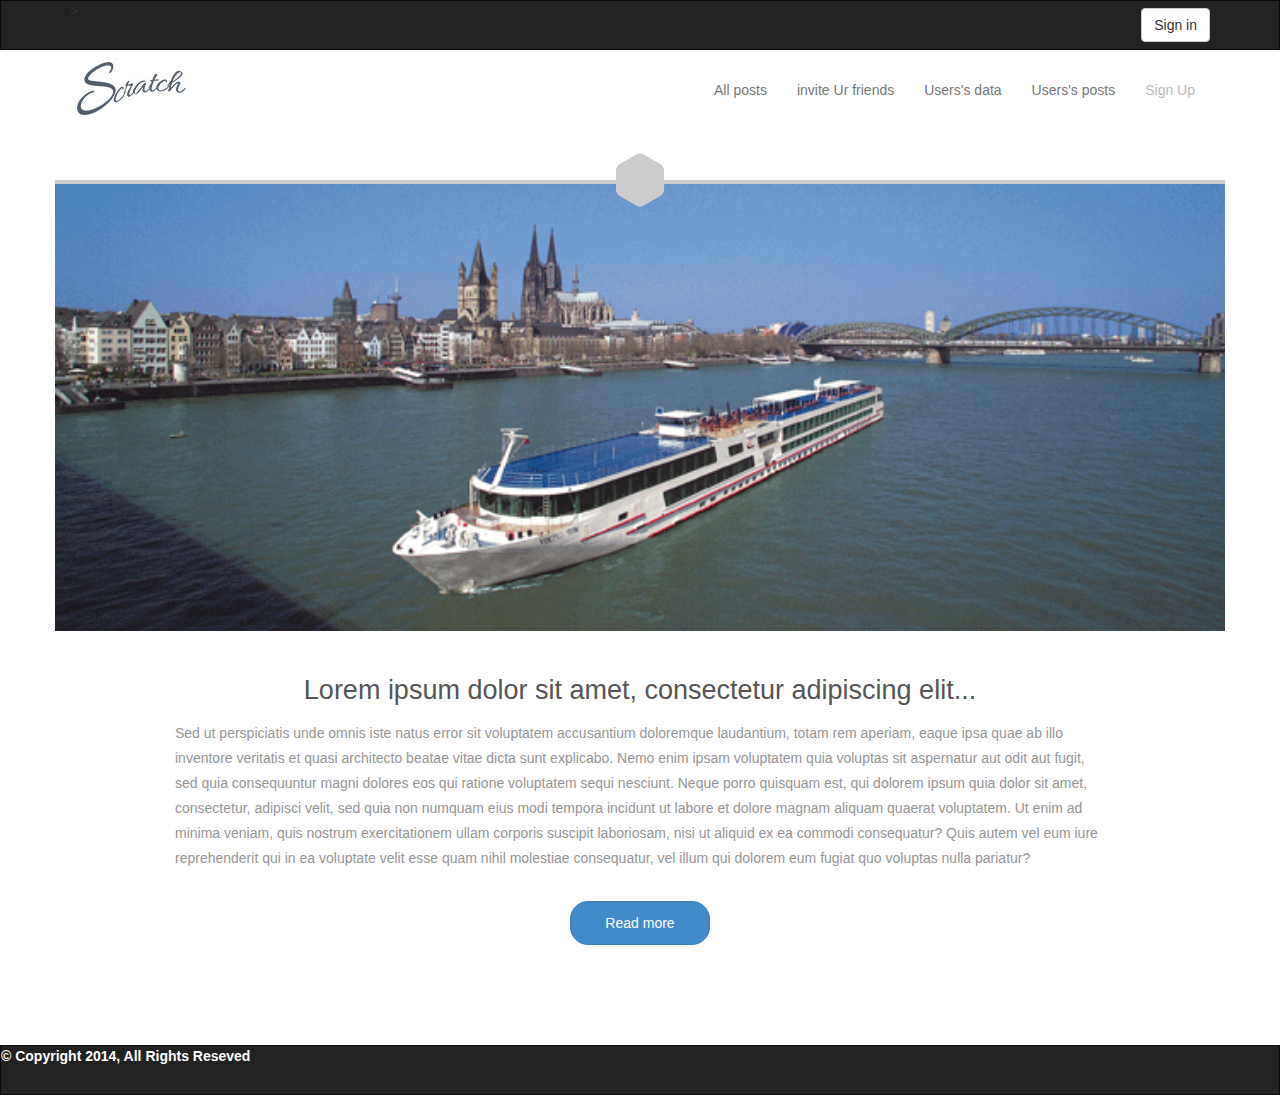
<file: some_html/someblog709/index.html>
<!DOCTYPE html>
<html lang="en">
  <head>
    <meta charset="utf-8">
    <meta http-equiv="X-UA-Compatible" content="IE=edge">
    <meta name="viewport" content="width=device-width, initial-scale=1">
    <title>Template</title>

    <!-- Bootstrap -->
    <link href="css/bootstrap.min.css" rel="stylesheet">
    <link href="css/style.css" rel="stylesheet">

    <!-- HTML5 Shim and Respond.js IE8 support of HTML5 elements and media queries -->
    <!-- WARNING: Respond.js doesn't work if you view the page via file:// -->
    <!--[if lt IE 9]>
      <script src="https://oss.maxcdn.com/html5shiv/3.7.2/html5shiv.min.js"></script>
      <script src="https://oss.maxcdn.com/respond/1.4.2/respond.min.js"></script>
    <![endif]-->
      <script type="text/javascript">
          $(document).ready(function(){
              var onloadHeight = $('#real_top').height();
              alert(onloadHeight );
          });
      </script>
  </head>
  <body>
    <div class="navbar navbar-inverse" id="real_top">
        <div class="container">
            <div class="searchbody pull-right">
                <a class="btn btn-default" href="http://localhost/someblog/index.php/site/login">Sign in</a>
                <!--input type="search" placeholder="Search">
                <span class="glyphicon glyphicon-search"></span-->
            </div>&gt;
        </div>
    </div>
    <div class="container">
       <div class="row">
           <div class="col-md-2 pull-left">
                <a class="logo_link">
                    <img src="files/logologo.jpg">
                </a>
           </div>
           <div class="cold-md-8 pull-right">
               <nav role="navigation" class="navbar navbar-default mainnav">
                   <!-- Brand and toggle get grouped for better mobile display -->
                   <div class="navbar-header">
                       <button type="button" data-target="#navbarCollapse" data-toggle="collapse" class="navbar-toggle">
                           <span class="sr-only">Toggle navigation</span>
                           <span class="icon-bar"></span>
                           <span class="icon-bar"></span>
                           <span class="icon-bar"></span>
                       </button>
                   </div>
                   <!-- Collection of nav links, forms, and other content for toggling -->
                   <div id="navbarCollapse" class="collapse navbar-collapse sometopnav">
                       <ul class="nav navbar-nav">
                           <li><a href="#">All posts</a></li>
                           <li><a href="#">invite Ur friends</a></li>
                           <li><a href="#">Users's data</a></li>
                           <li><a href="#">Users's posts</a></li>
                           <li style="opacity:0.5"><a href="#">Sign Up</a></li>
                       </ul>
                   </div>
               </nav>
           </div>
        </div>
        <div class="posts">
            <div class="row" style="min-height:200px;">
                    <div class="postSeparator">
                        <div class="postLine"></div>
                        <div class="hexIco">
                            <a href="#"></span></a>
                            <div class="corner-1"></div>
                            <div class="corner-2"></div>
                        </div>
                    </div>
                    <!--------------------------------------->
                    <div class="post-item">
                        <div class="picBody">
                            <img src="files/ship.gif">
                        </div>


                        <div class="post-title">Lorem ipsum dolor sit amet, consectetur adipiscing elit...</div>
                        <div class="post-body">
                            <p>Sed ut perspiciatis unde omnis iste natus error sit voluptatem accusantium doloremque laudantium, totam rem aperiam, eaque ipsa quae ab illo inventore veritatis et quasi architecto beatae vitae dicta sunt explicabo. Nemo enim ipsam voluptatem quia voluptas sit aspernatur aut odit aut fugit, sed quia consequuntur magni dolores eos qui ratione voluptatem sequi nesciunt. Neque porro quisquam est, qui dolorem ipsum quia dolor sit amet, consectetur, adipisci velit, sed quia non numquam eius modi tempora incidunt ut labore et dolore magnam aliquam quaerat voluptatem. Ut enim ad minima veniam, quis nostrum exercitationem ullam corporis suscipit laboriosam, nisi ut aliquid ex ea commodi consequatur? Quis autem vel eum iure reprehenderit qui in ea voluptate velit esse quam nihil molestiae consequatur, vel illum qui dolorem eum fugiat quo voluptas nulla pariatur?</p>
                        </div>
                        <div class="moreback">
                            <a name="more" href="#more" class="btn btn-primary moreLink">Read more</a>
                        </div>
                    </div>

            </div>
        </div>
  </div>
        <div class="navbar navbar-inverse footcont">
                &copy Copyright 2014, All Rights Reseved
        </div>
    <!-- jQuery (necessary for Bootstrap's JavaScript plugins) -->
    <script src="https://ajax.googleapis.com/ajax/libs/jquery/1.11.1/jquery.min.js"></script>
    <!-- Include all compiled plugins (below), or include individual files as needed -->
    <script src="js/bootstrap.min.js"></script>
  </body>
</html>
</file>
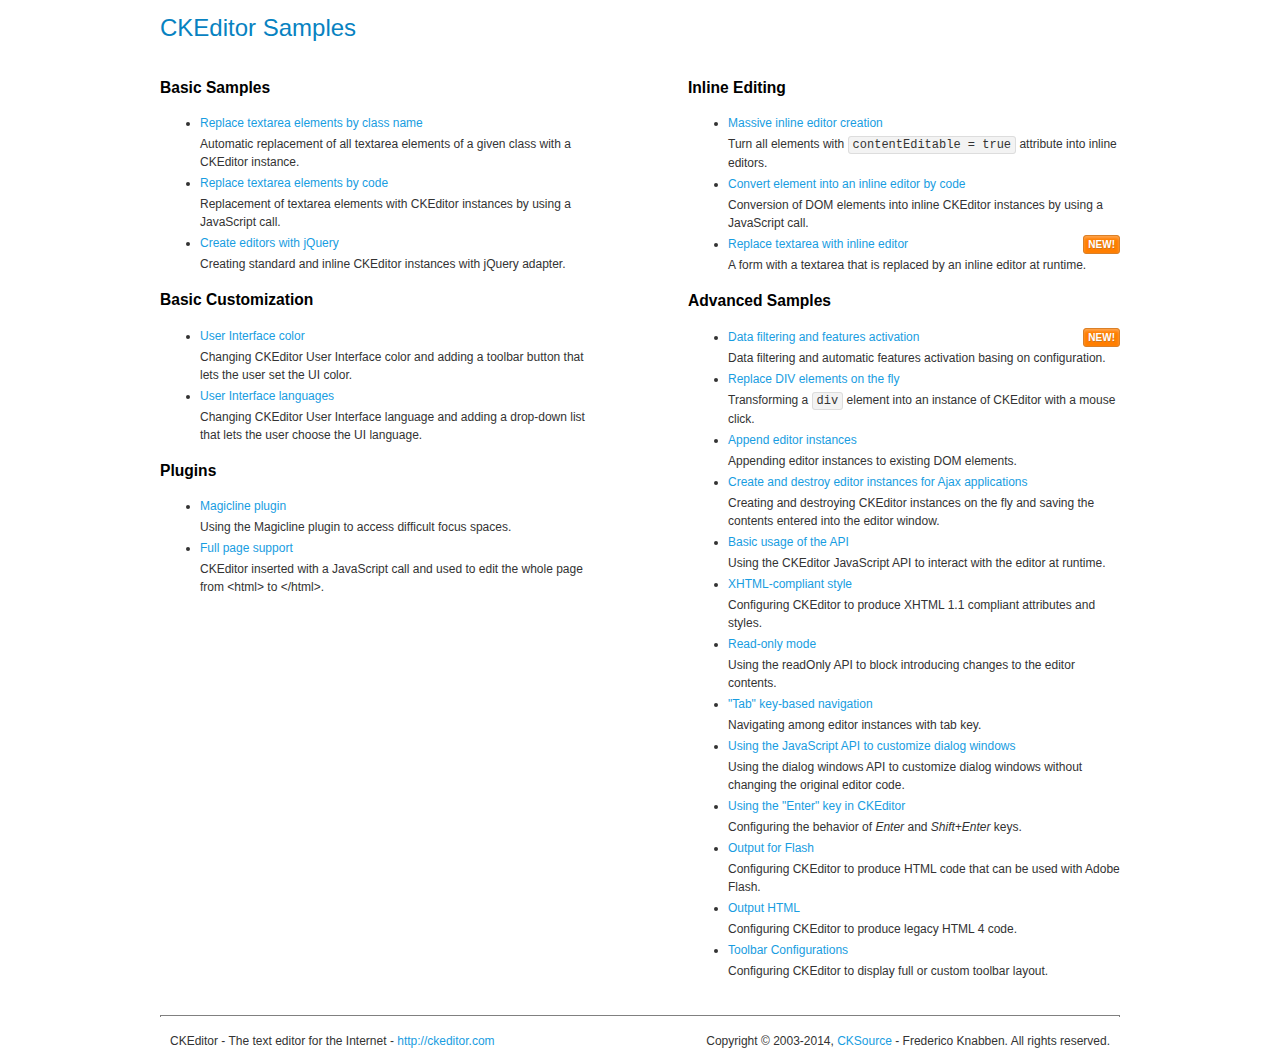
<file: js/ckeditor/samples/index.html>
<!DOCTYPE html>
<!--
Copyright (c) 2003-2014, CKSource - Frederico Knabben. All rights reserved.
For licensing, see LICENSE.md or http://ckeditor.com/license
-->
<html>
<head>
	<meta charset="utf-8">
	<title>CKEditor Samples</title>
	<link rel="stylesheet" href="sample.css">
</head>
<body>
	<h1 class="samples">
		CKEditor Samples
	</h1>
	<div class="twoColumns">
		<div class="twoColumnsLeft">
			<h2 class="samples">
				Basic Samples
			</h2>
			<dl class="samples">
				<dt><a class="samples" href="replacebyclass.html">Replace textarea elements by class name</a></dt>
				<dd>Automatic replacement of all textarea elements of a given class with a CKEditor instance.</dd>

				<dt><a class="samples" href="replacebycode.html">Replace textarea elements by code</a></dt>
				<dd>Replacement of textarea elements with CKEditor instances by using a JavaScript call.</dd>

				<dt><a class="samples" href="jquery.html">Create editors with jQuery</a></dt>
				<dd>Creating standard and inline CKEditor instances with jQuery adapter.</dd>
			</dl>

			<h2 class="samples">
				Basic Customization
			</h2>
			<dl class="samples">
				<dt><a class="samples" href="uicolor.html">User Interface color</a></dt>
				<dd>Changing CKEditor User Interface color and adding a toolbar button that lets the user set the UI color.</dd>

				<dt><a class="samples" href="uilanguages.html">User Interface languages</a></dt>
				<dd>Changing CKEditor User Interface language and adding a drop-down list that lets the user choose the UI language.</dd>
			</dl>


			<h2 class="samples">Plugins</h2>
<dl class="samples">
<dt><a class="samples" href="plugins/magicline/magicline.html">Magicline plugin</a></dt>
<dd>Using the Magicline plugin to access difficult focus spaces.</dd>

<dt><a class="samples" href="plugins/wysiwygarea/fullpage.html">Full page support</a></dt>
<dd>CKEditor inserted with a JavaScript call and used to edit the whole page from &lt;html&gt; to &lt;/html&gt;.</dd>
</dl>
		</div>
		<div class="twoColumnsRight">
			<h2 class="samples">
				Inline Editing
			</h2>
			<dl class="samples">
				<dt><a class="samples" href="inlineall.html">Massive inline editor creation</a></dt>
				<dd>Turn all elements with <code>contentEditable = true</code> attribute into inline editors.</dd>

				<dt><a class="samples" href="inlinebycode.html">Convert element into an inline editor by code</a></dt>
				<dd>Conversion of DOM elements into inline CKEditor instances by using a JavaScript call.</dd>

				<dt><a class="samples" href="inlinetextarea.html">Replace textarea with inline editor</a> <span class="new">New!</span></dt>
				<dd>A form with a textarea that is replaced by an inline editor at runtime.</dd>

				
			</dl>

			<h2 class="samples">
				Advanced Samples
			</h2>
			<dl class="samples">
				<dt><a class="samples" href="datafiltering.html">Data filtering and features activation</a> <span class="new">New!</span></dt>
				<dd>Data filtering and automatic features activation basing on configuration.</dd>

				<dt><a class="samples" href="divreplace.html">Replace DIV elements on the fly</a></dt>
				<dd>Transforming a <code>div</code> element into an instance of CKEditor with a mouse click.</dd>

				<dt><a class="samples" href="appendto.html">Append editor instances</a></dt>
				<dd>Appending editor instances to existing DOM elements.</dd>

				<dt><a class="samples" href="ajax.html">Create and destroy editor instances for Ajax applications</a></dt>
				<dd>Creating and destroying CKEditor instances on the fly and saving the contents entered into the editor window.</dd>

				<dt><a class="samples" href="api.html">Basic usage of the API</a></dt>
				<dd>Using the CKEditor JavaScript API to interact with the editor at runtime.</dd>

				<dt><a class="samples" href="xhtmlstyle.html">XHTML-compliant style</a></dt>
				<dd>Configuring CKEditor to produce XHTML 1.1 compliant attributes and styles.</dd>

				<dt><a class="samples" href="readonly.html">Read-only mode</a></dt>
				<dd>Using the readOnly API to block introducing changes to the editor contents.</dd>

				<dt><a class="samples" href="tabindex.html">"Tab" key-based navigation</a></dt>
				<dd>Navigating among editor instances with tab key.</dd>


				
<dt><a class="samples" href="plugins/dialog/dialog.html">Using the JavaScript API to customize dialog windows</a></dt>
<dd>Using the dialog windows API to customize dialog windows without changing the original editor code.</dd>

<dt><a class="samples" href="plugins/enterkey/enterkey.html">Using the &quot;Enter&quot; key in CKEditor</a></dt>
<dd>Configuring the behavior of <em>Enter</em> and <em>Shift+Enter</em> keys.</dd>

<dt><a class="samples" href="plugins/htmlwriter/outputforflash.html">Output for Flash</a></dt>
<dd>Configuring CKEditor to produce HTML code that can be used with Adobe Flash.</dd>

<dt><a class="samples" href="plugins/htmlwriter/outputhtml.html">Output HTML</a></dt>
<dd>Configuring CKEditor to produce legacy HTML 4 code.</dd>

<dt><a class="samples" href="plugins/toolbar/toolbar.html">Toolbar Configurations</a></dt>
<dd>Configuring CKEditor to display full or custom toolbar layout.</dd>

			</dl>
		</div>
	</div>
	<div id="footer">
		<hr>
		<p>
			CKEditor - The text editor for the Internet - <a class="samples" href="http://ckeditor.com/">http://ckeditor.com</a>
		</p>
		<p id="copy">
			Copyright &copy; 2003-2014, <a class="samples" href="http://cksource.com/">CKSource</a> - Frederico Knabben. All rights reserved.
		</p>
	</div>
</body>
</html>
</file>
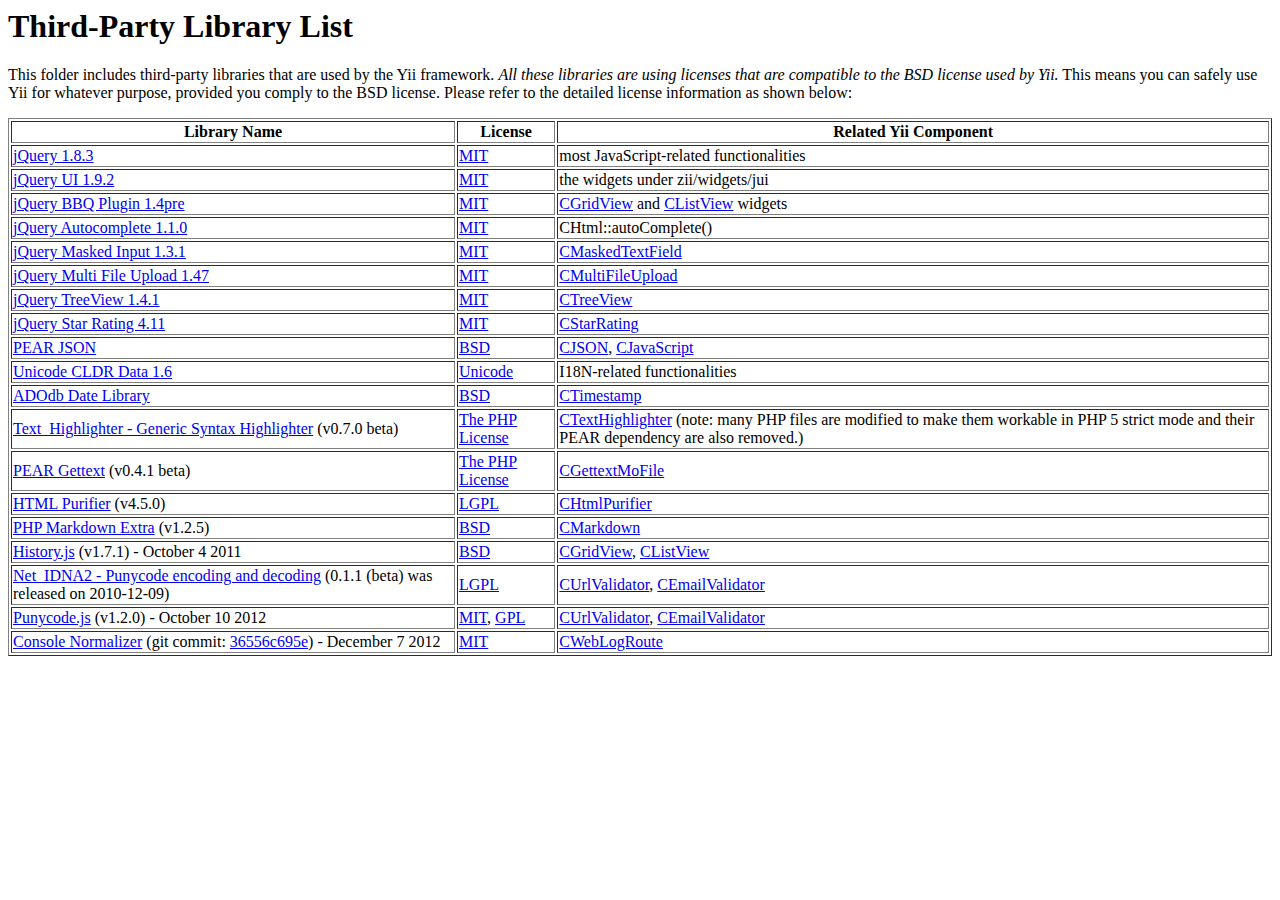
<file: framework/vendors/README.html>
<html>
<head>
<title>Third-Party Library List</title>
</head>

<body>
<h1>Third-Party Library List</h1>
<p>
This folder includes third-party libraries that are used by the Yii framework.
<em>All these libraries are using licenses that are compatible to the BSD license used by Yii.</em>
This means you can safely use Yii for whatever purpose, provided you comply to the BSD license.
Please refer to the detailed license information as shown below:
</p>
<table border="1">
<tr>
  <th>Library Name</th>
  <th>License</th>
  <th>Related Yii Component</th>
</tr>

<tr>
  <td><a href="http://jquery.com">jQuery 1.8.3</a></td>
  <td><a href="jquery/LICENSE.txt">MIT</a></td>
  <td>most JavaScript-related functionalities</td>
</tr>
<tr>
  <td><a href="http://www.jqueryui.com">jQuery UI 1.9.2</a></td>
  <td><a href="jqueryui/MIT-LICENSE.txt">MIT</a></td>
  <td>the widgets under zii/widgets/jui</td>
</tr>
<tr>
  <td><a href="http://benalman.com/projects/jquery-bbq-plugin/">jQuery BBQ Plugin 1.4pre</a></td>
  <td><a href="bbq/LICENSE.txt">MIT</a></td>
  <td><a href="http://www.yiiframework.com/doc/api/1.1/CGridView">CGridView</a> and <a href="http://www.yiiframework.com/doc/api/1.1/CListView">CListView</a> widgets</td>
</tr>
<tr>
  <td><a href="http://bassistance.de/jquery-plugins/jquery-plugin-autocomplete/">jQuery Autocomplete 1.1.0</a></td>
  <td><a href="jquery/autocomplete/LICENSE.txt">MIT</a></td>
  <td>CHtml::autoComplete()</td>
</tr>
<tr>
  <td><a href="http://digitalbush.com/projects/masked-input-plugin">jQuery Masked Input 1.3.1</a></td>
  <td><a href="jquery/maskedinput/LICENSE.txt">MIT</a></td>
  <td><a href="http://www.yiiframework.com/doc/api/1.1/CMaskedTextField">CMaskedTextField</a></td>
</tr>
<tr>
  <td><a href="http://www.fyneworks.com/jquery/multiple-file-upload/">jQuery Multi File Upload 1.47</a></td>
  <td><a href="http://www.fyneworks.com/jquery/multiple-file-upload/#tab-License">MIT</a></td>
  <td><a href="http://www.yiiframework.com/doc/api/1.1/CMultiFileUpload">CMultiFileUpload</a></td>
</tr>
<tr>
  <td><a href="http://bassistance.de/jquery-plugins/jquery-plugin-treeview/">jQuery TreeView 1.4.1</a></td>
  <td><a href="jquery/autocomplete/LICENSE.txt">MIT</a></td>
  <td><a href="http://www.yiiframework.com/doc/api/1.1/CTreeView">CTreeView</a></td>
</tr>
<tr>
  <td><a href="http://www.fyneworks.com/jquery/star-rating/">jQuery Star Rating 4.11</a></td>
  <td><a href="http://www.opensource.org/licenses/mit-license.php">MIT</a></td>
  <td><a href="http://www.yiiframework.com/doc/api/1.1/CStarRating">CStarRating</a></td>
</tr>
<tr>
  <td><a href="http://pear.php.net/pepr/pepr-proposal-show.php?id=198">PEAR JSON</a></td>
  <td><a href="json/LICENSE.txt">BSD</a></td>
  <td><a href="http://www.yiiframework.com/doc/api/1.1/CJSON">CJSON</a>, <a href="http://www.yiiframework.com/doc/api/1.1/CJavaScript">CJavaScript</a></td>
</tr>
<tr>
  <td><a href="http://www.unicode.org/cldr/">Unicode CLDR Data 1.6</a></td>
  <td><a href="cldr/LICENSE.txt">Unicode</a></td>
  <td>I18N-related functionalities</td>
</tr>
<tr>
  <td><a href="http://phplens.com/phpeverywhere/">ADOdb Date Library</a></td>
  <td><a href="adodb/LICENSE.txt">BSD</a></td>
  <td><a href="http://www.yiiframework.com/doc/api/1.1/CTimestamp">CTimestamp</a></td>
</tr>
<tr>
  <td><a href="http://pear.php.net/package/Text_Highlighter/">Text_Highlighter - Generic Syntax Highlighter</a> (v0.7.0 beta)</td>
  <td><a href="http://www.php.net/license/3_01.txt">The PHP License</a></td>
  <td><a href="http://www.yiiframework.com/doc/api/1.1/CTextHighlighter">CTextHighlighter</a> (note: many PHP files are modified to make them workable in PHP 5 strict mode and their PEAR dependency are also removed.) </td>
</tr>
<tr>
  <td><a href="http://pear.php.net/package/File_Gettext/">PEAR Gettext</a> (v0.4.1 beta)</td>
  <td><a href="gettext/LICENSE.txt">The PHP License</a></td>
  <td><a href="http://www.yiiframework.com/doc/api/1.1/CGettextMoFile">CGettextMoFile</a></td>
</tr>
<tr>
  <td><a href="http://htmlpurifier.org/">HTML Purifier</a> (v4.5.0)</td>
  <td><a href="htmlpurifier/LICENSE.txt">LGPL</a></td>
  <td><a href="http://www.yiiframework.com/doc/api/1.1/CHtmlPurifier">CHtmlPurifier</a></td>
</tr>
<tr>
  <td><a href="http://michelf.com/projects/php-markdown/">PHP Markdown Extra</a> (v1.2.5)</td>
  <td><a href="markdown/LICENSE.txt">BSD</a></td>
  <td><a href="http://www.yiiframework.com/doc/api/1.1/CMarkdown">CMarkdown</a></td>
</tr>
<tr>
  <td><a href="https://github.com/balupton/history.js/">History.js</a> (v1.7.1) - October 4 2011</td>
  <td><a href="history/license.txt">BSD</a></td>
  <td><a href="http://www.yiiframework.com/doc/api/1.1/CGridView">CGridView</a>, <a href="http://www.yiiframework.com/doc/api/1.1/CGridView">CListView</a></td>
</tr>
<tr>
  <td><a href="http://pear.php.net/package/Net_IDNA2/">Net_IDNA2 - Punycode encoding and decoding</a> (0.1.1 (beta) was released on 2010-12-09)</td>
  <td><a href="Net_IDNA2/LICENCE">LGPL</a></td>
  <td><a href="http://www.yiiframework.com/doc/api/1.1/CUrlValidator">CUrlValidator</a>, <a href="http://www.yiiframework.com/doc/api/1.1/CEmailValidator">CEmailValidator</a></td>
</tr>
<tr>
  <td><a href="https://github.com/bestiejs/punycode.js">Punycode.js</a> (v1.2.0) - October 10 2012</td>
  <td><a href="punycode/LICENSE-MIT.txt">MIT</a>, <a href="punycode/LICENSE-GPL.txt">GPL</a></td>
  <td><a href="http://www.yiiframework.com/doc/api/1.1/CUrlValidator">CUrlValidator</a>, <a href="http://www.yiiframework.com/doc/api/1.1/CEmailValidator">CEmailValidator</a></td>
</tr>
<tr>
  <td><a href="https://github.com/Zenovations/console-normalizer">Console Normalizer</a> (git commit: <a href="https://github.com/Zenovations/console-normalizer/commit/36556c695ec1a741e1e2c0f99f17d1639169bb82">36556c695e</a>) - December 7 2012</td>
  <td><a href="console-normalizer/README.md">MIT</a></td>
  <td><a href="http://www.yiiframework.com/doc/api/1.1/CWebLogRoute">CWebLogRoute</a></td>
</tr>
</table>

</body>
</html>
</file>
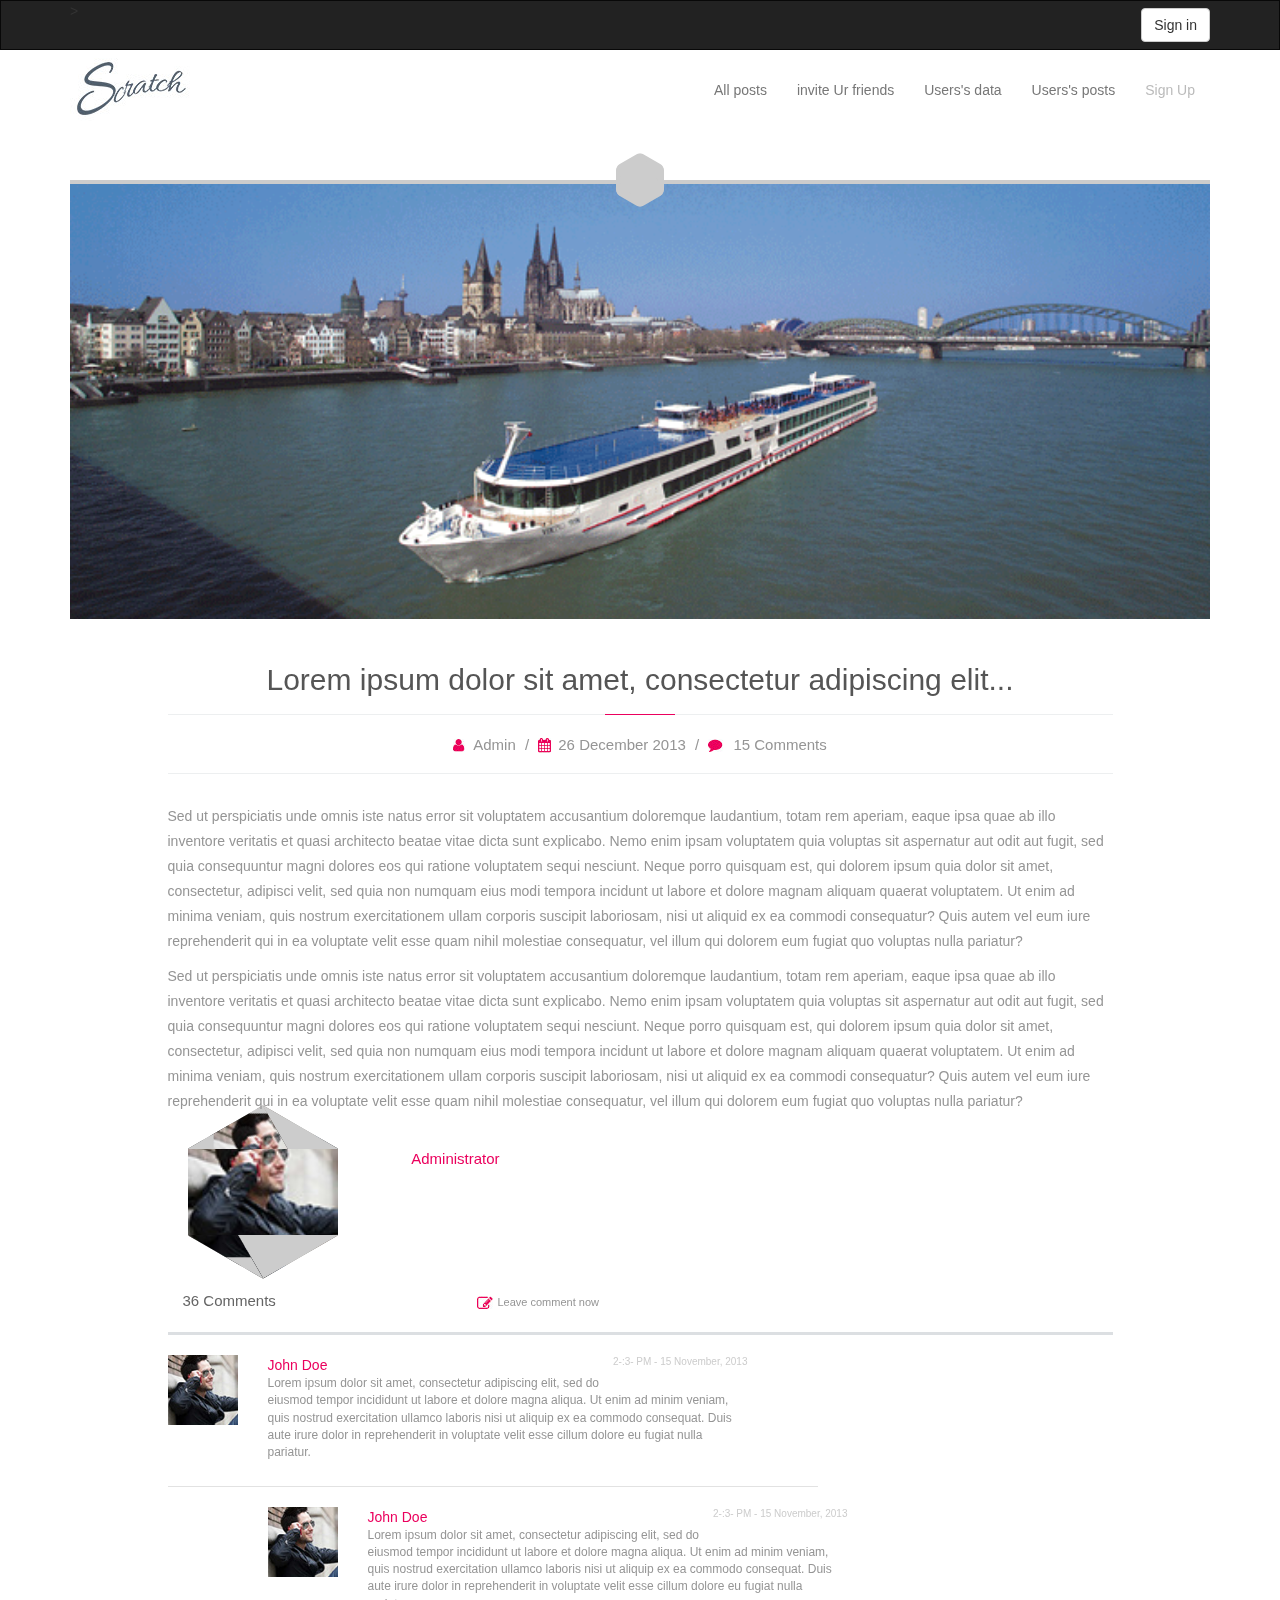
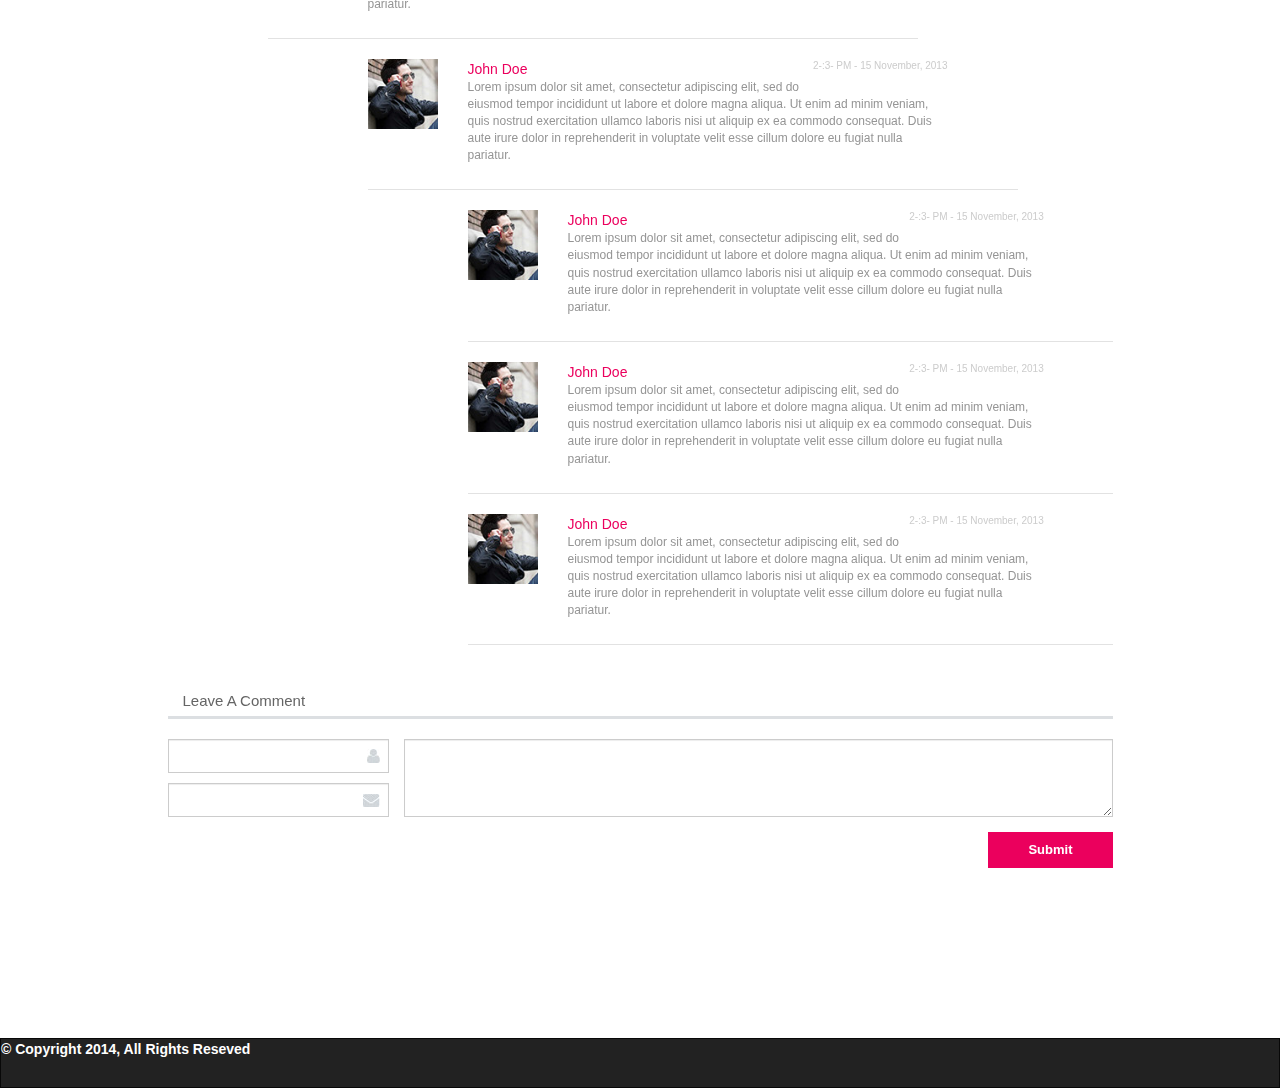
<file: some_html/someblog709/postpage.html>
<!DOCTYPE html>
<html lang="en">
<head>
    <meta charset="utf-8">
    <meta http-equiv="X-UA-Compatible" content="IE=edge">
    <meta name="viewport" content="width=device-width, initial-scale=1">
    <title>Template</title>

    <!-- Bootstrap -->
    <link href="css/bootstrap.min.css" rel="stylesheet">
    <link href="css/style.css" rel="stylesheet">

    <!-- HTML5 Shim and Respond.js IE8 support of HTML5 elements and media queries -->
    <!-- WARNING: Respond.js doesn't work if you view the page via file:// -->
    <!--[if lt IE 9]>
    <script src="https://oss.maxcdn.com/html5shiv/3.7.2/html5shiv.min.js"></script>
    <script src="https://oss.maxcdn.com/respond/1.4.2/respond.min.js"></script>
    <![endif]-->
</head>
<body>
<div class="navbar navbar-inverse" id="real_top">
    <div class="container">
        <div class="searchbody pull-right">
            <a class="btn btn-default" href="http://localhost/someblog/index.php/site/login">Sign in</a>
            <!--input type="search" placeholder="Search">
            <span class="glyphicon glyphicon-search"></span-->
        </div>&gt;
    </div>
</div>
<div class="container content-body">
    <div class="row">
        <div class="col-md-3 pull-left">
            <a class="logo_link">
                <img src="files/logologo.jpg">
            </a>
        </div>
        <div class="cold-md-8 pull-right">
            <nav role="navigation" class="navbar navbar-default mainnav">
                <!-- Brand and toggle get grouped for better mobile display -->
                <div class="navbar-header">
                    <button type="button" data-target="#navbarCollapse" data-toggle="collapse" class="navbar-toggle">
                        <span class="sr-only">Toggle navigation</span>
                        <span class="icon-bar"></span>
                        <span class="icon-bar"></span>
                        <span class="icon-bar"></span>
                    </button>
                </div>
                <!-- Collection of nav links, forms, and other content for toggling -->
                <div id="navbarCollapse" class="collapse navbar-collapse sometopnav">
                    <ul class="nav navbar-nav">
                        <li><a href="#">All posts</a></li>
                        <li><a href="#">invite Ur friends</a></li>
                        <li><a href="#">Users's data</a></li>
                        <li><a href="#">Users's posts</a></li>
                        <li style="opacity:0.5"><a href="#">Sign Up</a></li>
                    </ul>
                </div>
            </nav>
        </div>
    </div>
    <div class="singlepost">
        <div class="postSeparator">
            <div class="postLine"></div>
            <div class="hexIco">
                <a href="#"></span></a>
                <div class="corner-1"></div>
                <div class="corner-2"></div>
            </div>
        </div>
        <!--------------------------------------->
        <div class="post-item">
            <div class="picBody">
                <img src="files/ship.gif">
            </div>


            <div class="post-title singletitle">Lorem ipsum dolor sit amet, consectetur adipiscing elit...</div>

            <div class="row">
                <div class="col-md-10 col-md-offset-1">
                    <div class="postdata">
                        <div class="pinkline_back"><div class="pinkline"></div></div>
                        <a href="#" class="usersposts">Admin</a>
                        /
                        <a href="#" class="published">26 December 2013</a>
                        /
                        <a href="#" class="hmcomments">15 Comments</a>
                    </div>
                    <div class="post-body singlebody">
                        <p>Sed ut perspiciatis unde omnis iste natus error sit voluptatem accusantium doloremque laudantium, totam rem aperiam, eaque ipsa quae ab illo inventore veritatis et quasi architecto beatae vitae dicta sunt explicabo. Nemo enim ipsam voluptatem quia voluptas sit aspernatur aut odit aut fugit, sed quia consequuntur magni dolores eos qui ratione voluptatem sequi nesciunt. Neque porro quisquam est, qui dolorem ipsum quia dolor sit amet, consectetur, adipisci velit, sed quia non numquam eius modi tempora incidunt ut labore et dolore magnam aliquam quaerat voluptatem. Ut enim ad minima veniam, quis nostrum exercitationem ullam corporis suscipit laboriosam, nisi ut aliquid ex ea commodi consequatur? Quis autem vel eum iure reprehenderit qui in ea voluptate velit esse quam nihil molestiae consequatur, vel illum qui dolorem eum fugiat quo voluptas nulla pariatur?</p>

                        <p>Sed ut perspiciatis unde omnis iste natus error sit voluptatem accusantium doloremque laudantium, totam rem aperiam, eaque ipsa quae ab illo inventore veritatis et quasi architecto beatae vitae dicta sunt explicabo. Nemo enim ipsam voluptatem quia voluptas sit aspernatur aut odit aut fugit, sed quia consequuntur magni dolores eos qui ratione voluptatem sequi nesciunt. Neque porro quisquam est, qui dolorem ipsum quia dolor sit amet, consectetur, adipisci velit, sed quia non numquam eius modi tempora incidunt ut labore et dolore magnam aliquam quaerat voluptatem. Ut enim ad minima veniam, quis nostrum exercitationem ullam corporis suscipit laboriosam, nisi ut aliquid ex ea commodi consequatur? Quis autem vel eum iure reprehenderit qui in ea voluptate velit esse quam nihil molestiae consequatur, vel illum qui dolorem eum fugiat quo voluptas nulla pariatur?</p>
                    </div>

                    <div class="author_comment">
                        <div class="row">
                            <div class="col-md-3">
                                <div class="ava">
                                    <div class="hexAva" style="background-image: url(files/ava1.jpg);">
                                        <a href="#"></a>
                                        <div class="corner-1"></div>
                                        <div class="corner-2"></div>
                                    </div>
                                </div>
                            </div>
                            <div class="col-md-5">
                                <div class="auth_text">
                                    <div class="author_username">
                                        <div class="author_username">
                                            Administrator
                                        </div>
                                    </div>
                                </div>
                            </div>
                        </div>
                    </div>
                    <div class="comments">
                        <div class="comm_title">
                            <div class="row">
                                <div class="col-md-2 num_comm">36 Comments</div>
                                <div class="col-md-2 col-md-offset-2 leavecomm">Leave comment now</div>
                            </div>
                        </div>

                        <div class="users_comms">


                            <div class="comm_item" data-level="0">
                                <div class="row">
                                    <div class="col-md-2 comm_ava">
                                        <img src="files/ava1.jpg">
                                    </div>
                                    <div class="col-md-9 comm_all">
                                        <div class="comment_title">
                                            <a href="#" class="username">John Doe</a>
                                            <p class="comment_date pull-right">2-:3- PM - 15 November, 2013</p>
                                        </div>
                                        <div class="comment_body">
                                            <p>
                                                Lorem ipsum dolor sit amet, consectetur adipiscing elit, sed do eiusmod tempor incididunt ut labore et dolore magna aliqua. Ut enim ad minim veniam, quis nostrud exercitation ullamco laboris nisi ut aliquip ex ea commodo consequat. Duis aute irure dolor in reprehenderit in voluptate velit esse cillum dolore eu fugiat nulla pariatur.
                                            </p>
                                        </div>
                                    </div>
                                </div>
                            </div>
                            <div class="comm_item" data-level="1">
                                <div class="row">
                                    <div class="col-md-2 comm_ava">
                                        <img src="files/ava1.jpg">
                                    </div>
                                    <div class="col-md-9 comm_all">
                                        <div class="comment_title">
                                            <a href="#" class="username">John Doe</a>
                                            <p class="comment_date pull-right">2-:3- PM - 15 November, 2013</p>
                                        </div>
                                        <div class="comment_body">
                                            <p>
                                                Lorem ipsum dolor sit amet, consectetur adipiscing elit, sed do eiusmod tempor incididunt ut labore et dolore magna aliqua. Ut enim ad minim veniam, quis nostrud exercitation ullamco laboris nisi ut aliquip ex ea commodo consequat. Duis aute irure dolor in reprehenderit in voluptate velit esse cillum dolore eu fugiat nulla pariatur.
                                            </p>
                                        </div>
                                    </div>
                                </div>
                            </div>
                            <div class="comm_item" data-level="2">
                                <div class="row">
                                    <div class="col-md-2 comm_ava">
                                        <img src="files/ava1.jpg">
                                    </div>
                                    <div class="col-md-9 comm_all">
                                        <div class="comment_title">
                                            <a href="#" class="username">John Doe</a>
                                            <p class="comment_date pull-right">2-:3- PM - 15 November, 2013</p>
                                        </div>
                                        <div class="comment_body">
                                            <p>
                                                Lorem ipsum dolor sit amet, consectetur adipiscing elit, sed do eiusmod tempor incididunt ut labore et dolore magna aliqua. Ut enim ad minim veniam, quis nostrud exercitation ullamco laboris nisi ut aliquip ex ea commodo consequat. Duis aute irure dolor in reprehenderit in voluptate velit esse cillum dolore eu fugiat nulla pariatur.
                                            </p>
                                        </div>
                                    </div>
                                </div>
                            </div>
                            <div class="comm_item" data-level="3">
                                <div class="row">
                                    <div class="col-md-2 comm_ava">
                                        <img src="files/ava1.jpg">
                                    </div>
                                    <div class="col-md-9 comm_all">
                                        <div class="comment_title">
                                            <a href="#" class="username">John Doe</a>
                                            <p class="comment_date pull-right">2-:3- PM - 15 November, 2013</p>
                                        </div>
                                        <div class="comment_body">
                                            <p>
                                                Lorem ipsum dolor sit amet, consectetur adipiscing elit, sed do eiusmod tempor incididunt ut labore et dolore magna aliqua. Ut enim ad minim veniam, quis nostrud exercitation ullamco laboris nisi ut aliquip ex ea commodo consequat. Duis aute irure dolor in reprehenderit in voluptate velit esse cillum dolore eu fugiat nulla pariatur.
                                            </p>
                                        </div>
                                    </div>
                                </div>
                            </div>
                            <div class="comm_item" data-level="4">
                                <div class="row">
                                    <div class="col-md-2 comm_ava">
                                        <img src="files/ava1.jpg">
                                    </div>
                                    <div class="col-md-9 comm_all">
                                        <div class="comment_title">
                                            <a href="#" class="username">John Doe</a>
                                            <p class="comment_date pull-right">2-:3- PM - 15 November, 2013</p>
                                        </div>
                                        <div class="comment_body">
                                            <p>
                                                Lorem ipsum dolor sit amet, consectetur adipiscing elit, sed do eiusmod tempor incididunt ut labore et dolore magna aliqua. Ut enim ad minim veniam, quis nostrud exercitation ullamco laboris nisi ut aliquip ex ea commodo consequat. Duis aute irure dolor in reprehenderit in voluptate velit esse cillum dolore eu fugiat nulla pariatur.
                                            </p>
                                        </div>
                                    </div>
                                </div>
                            </div>
                            <div class="comm_item" data-level="5">
                                <div class="row">
                                    <div class="col-md-2 comm_ava">
                                        <img src="files/ava1.jpg">
                                    </div>
                                    <div class="col-md-9 comm_all">
                                        <div class="comment_title">
                                            <a href="#" class="username">John Doe</a>
                                            <p class="comment_date pull-right">2-:3- PM - 15 November, 2013</p>
                                        </div>
                                        <div class="comment_body">
                                            <p>
                                                Lorem ipsum dolor sit amet, consectetur adipiscing elit, sed do eiusmod tempor incididunt ut labore et dolore magna aliqua. Ut enim ad minim veniam, quis nostrud exercitation ullamco laboris nisi ut aliquip ex ea commodo consequat. Duis aute irure dolor in reprehenderit in voluptate velit esse cillum dolore eu fugiat nulla pariatur.
                                            </p>
                                        </div>
                                    </div>
                                </div>
                            </div>


                        </div>
                    </div>
                    <div class="comm_title add_comm">
                        <div class="row">
                            <div class="col-md-3 num_comm">Leave A Comment</div>
                        </div>
                    </div>
                    <div class="form_comment">
                        <form class="form-horizontal comment-form" role="form">
                            <div class="col-md-3 inputs">
                                <div class="form-group">
                                    <input type="text" class="form-control inputusname" placeholer="Yout Name">
                                </div>
                                <div class="form-group">
                                    <input type="email"  class="form-control inputemail" placeholer="Email">
                                </div>
                            </div>
                            <div class="col-md-9 inserts">
                                <div class="form-group">
                                    <textarea  class="form-control" ></textarea>
                                </div>
                            </div>
                            <div style="clear:both"></div>
                            <div class="com_butts">
                                <button type="submit" class="pull-right comm_sub">Submit</button>
                            </div>
                        </form>
                    </div>

                </div>
            </div>

        </div>


    </div>
</div>
<div class="navbar navbar-inverse footcont">
    &copy Copyright 2014, All Rights Reseved
</div>
<!-- jQuery (necessary for Bootstrap's JavaScript plugins) -->
<script src="https://ajax.googleapis.com/ajax/libs/jquery/1.11.1/jquery.min.js"></script>
<!-- Include all compiled plugins (below), or include individual files as needed -->
<script src="js/bootstrap.min.js"></script>

<script type="text/javascript">
    $(document).ready(function(){
        $('.users_comms .comm_item').each(function(){
            var numMarg = $(this).attr('data-level') * 1;
            if(numMarg > 3){
                numMarg = 3;
            }
            var realMarg = numMarg * 100;
            $(this).css("margin-left", realMarg + "px");
        })
    });
</script>

<div class="hex" style="background-image: url(files/ava1.jpg);">
    <a href="#"></a>
    <div class="corner-1"></div>
    <div class="corner-2"></div>
</div>
</body>
</html>
</file>
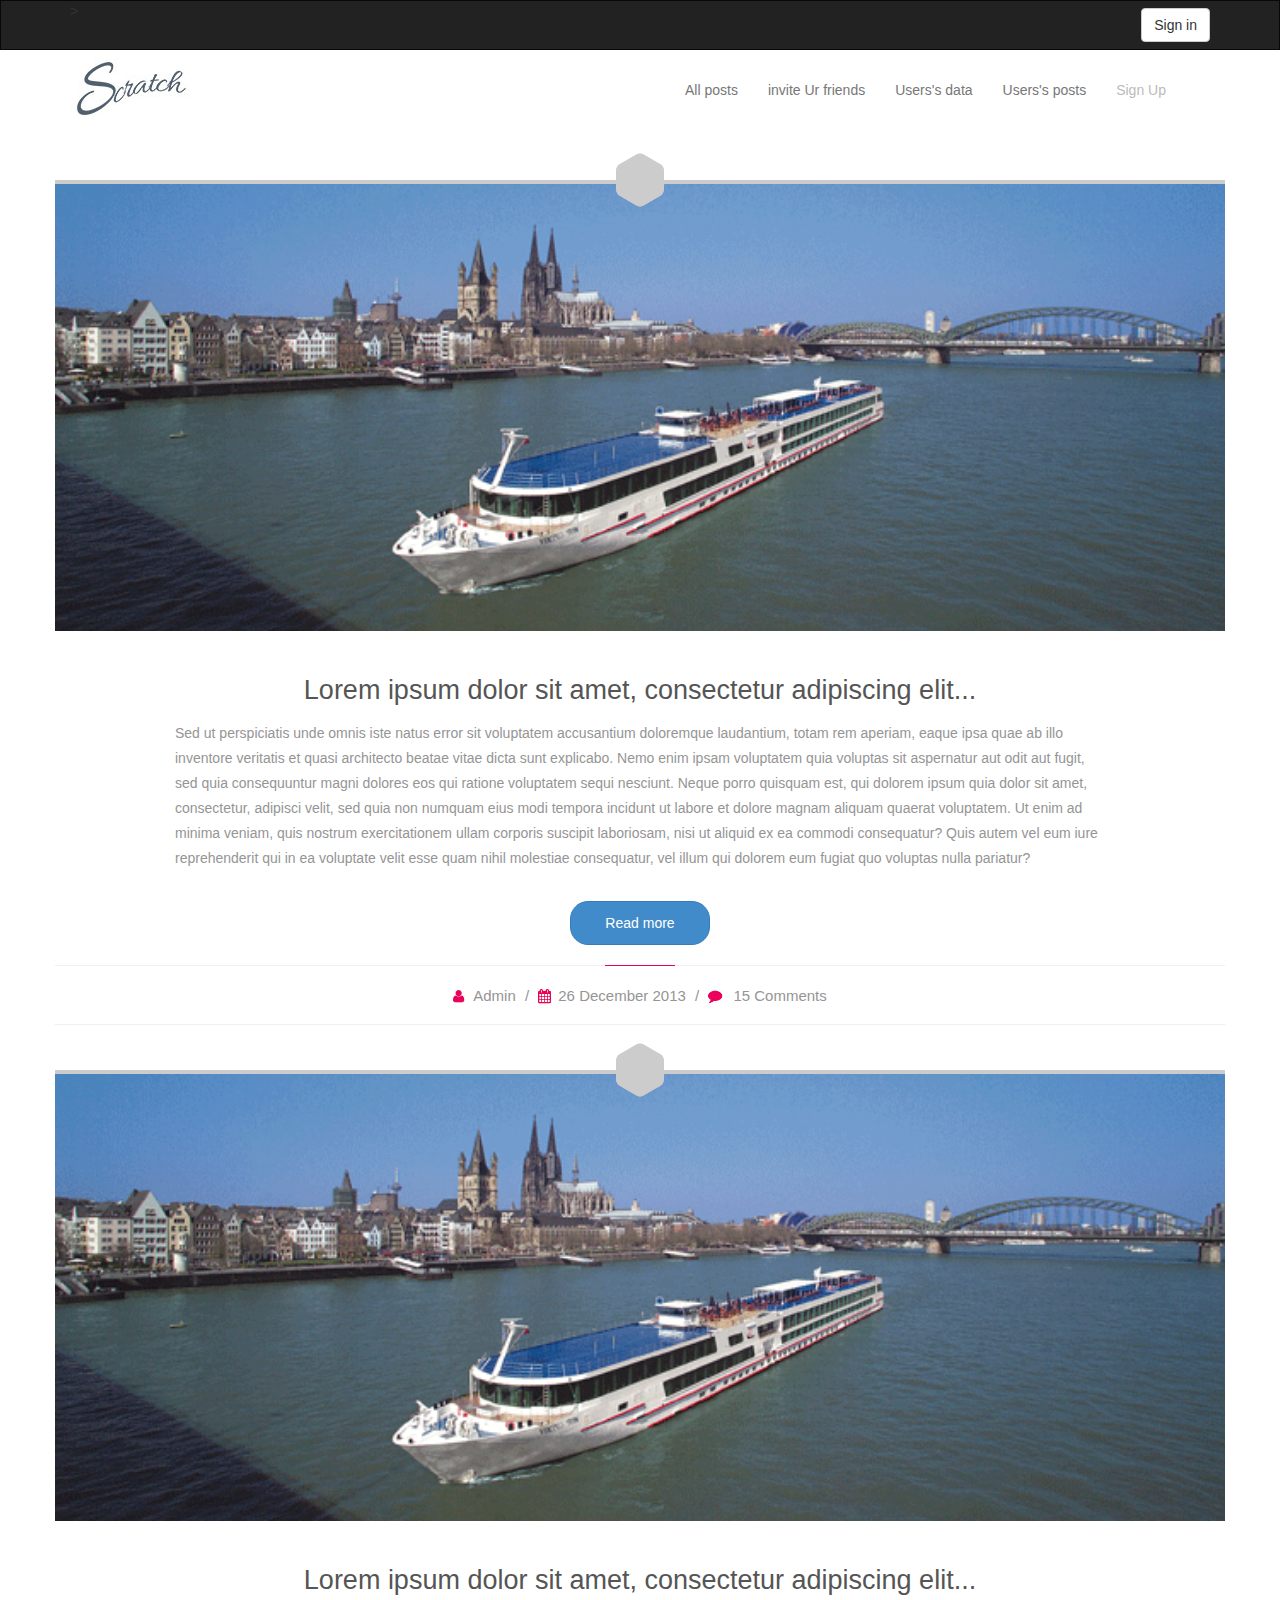
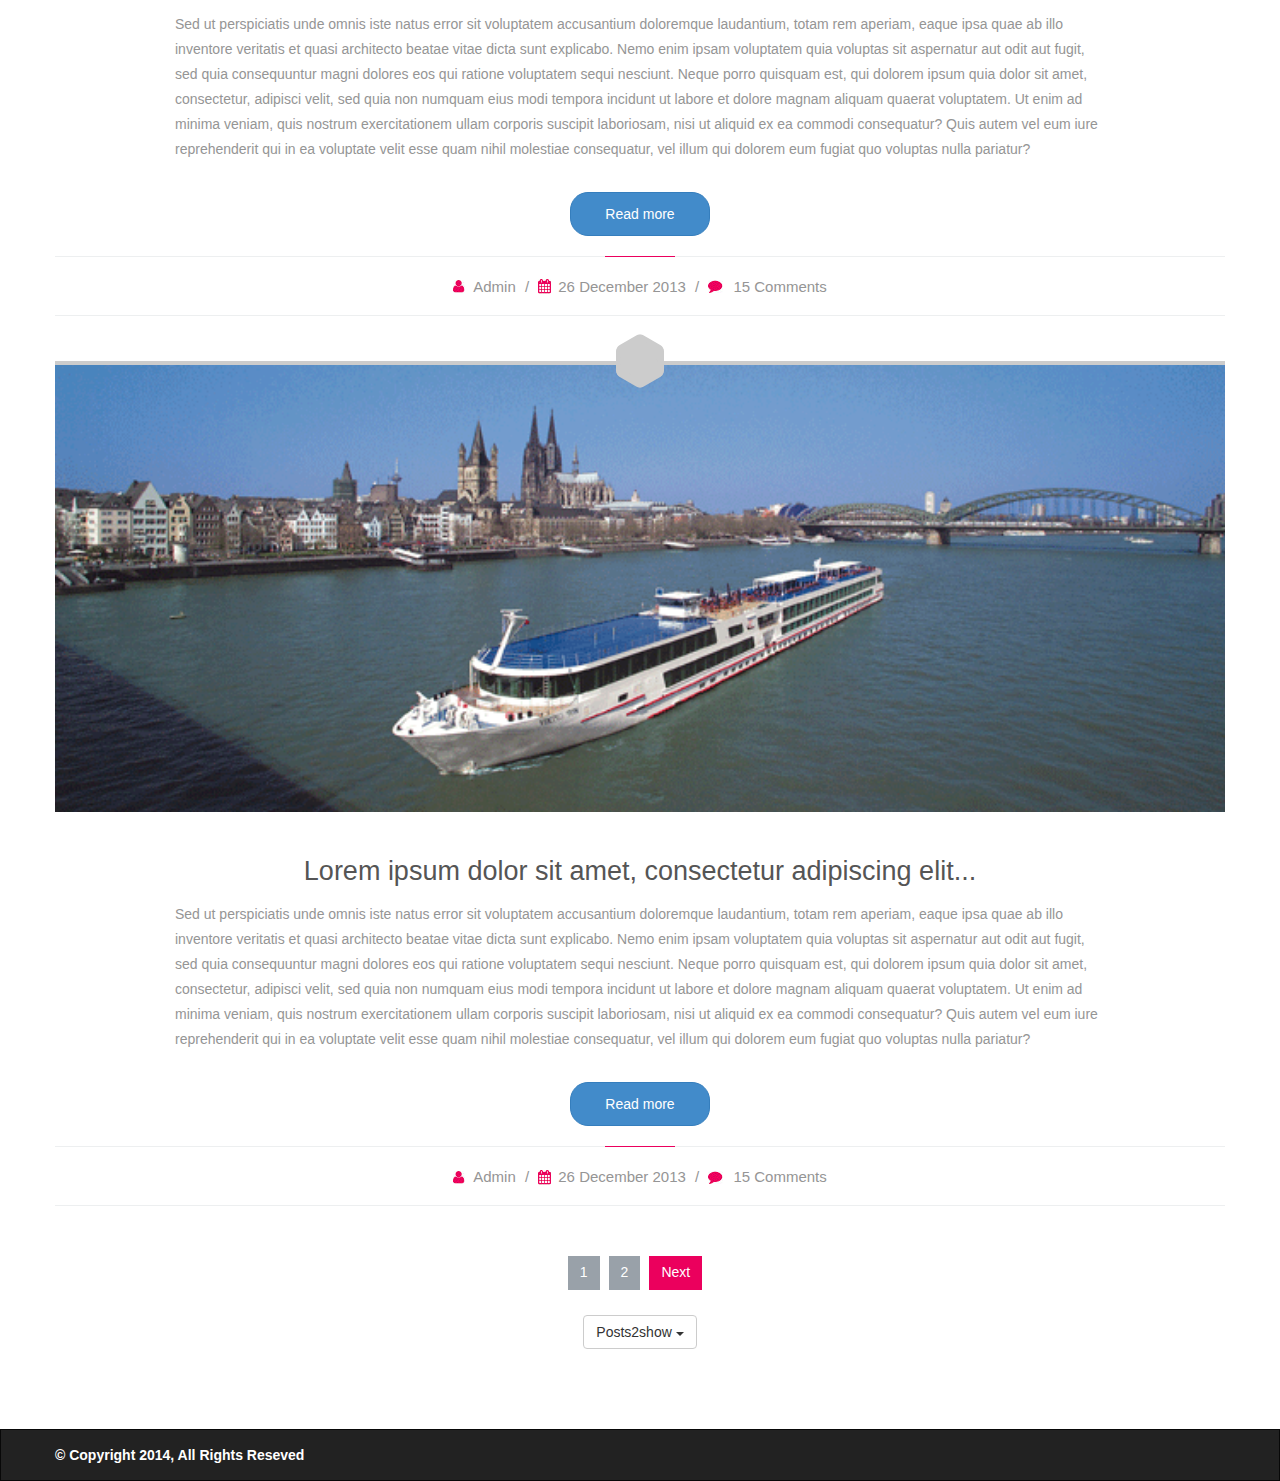
<file: some_html/someblog709/posts.html>
<!DOCTYPE html>
<html lang="en">
<head>
    <meta charset="utf-8">
    <meta http-equiv="X-UA-Compatible" content="IE=edge">
    <meta name="viewport" content="width=device-width, initial-scale=1">
    <title>Template</title>

    <!-- Bootstrap -->
    <link href="css/bootstrap.min.css" rel="stylesheet">
    <link href="css/style.css" rel="stylesheet">

    <!-- HTML5 Shim and Respond.js IE8 support of HTML5 elements and media queries -->
    <!-- WARNING: Respond.js doesn't work if you view the page via file:// -->
    <!--[if lt IE 9]>
    <script src="https://oss.maxcdn.com/html5shiv/3.7.2/html5shiv.min.js"></script>
    <script src="https://oss.maxcdn.com/respond/1.4.2/respond.min.js"></script>
    <![endif]-->
    <script type="text/javascript">
        $(document).ready(function(){
            var onloadHeight = $('#real_top').height();
            alert(onloadHeight );
        });
    </script>
</head>
<body>
<div class="navbar navbar-inverse" id="real_top">
    <div class="container">
        <div class="searchbody pull-right">
            <a class="btn btn-default" href="http://localhost/someblog/index.php/site/login">Sign in</a>
            <!--input type="search" placeholder="Search">
            <span class="glyphicon glyphicon-search"></span-->
        </div>&gt;
    </div>
</div>
<div class="container">
    <div class="row">
        <div class="col-md-2 pull-left">
            <a class="logo_link">
                <img src="files/logologo.jpg">
            </a>
        </div>
        <div class="col-md-6 col-md-offset-4">
            <nav role="navigation" class="navbar navbar-default mainnav">
                <!-- Brand and toggle get grouped for better mobile display -->
                <div class="navbar-header">
                    <button type="button" data-target="#navbarCollapse" data-toggle="collapse" class="navbar-toggle">
                        <span class="sr-only">Toggle navigation</span>
                        <span class="icon-bar"></span>
                        <span class="icon-bar"></span>
                        <span class="icon-bar"></span>
                    </button>
                </div>
                <!-- Collection of nav links, forms, and other content for toggling -->
                <div id="navbarCollapse" class="collapse navbar-collapse sometopnav">
                    <ul class="nav navbar-nav">
                        <li><a href="#">All posts</a></li>
                        <li><a href="#">invite Ur friends</a></li>
                        <li><a href="#">Users's data</a></li>
                        <li><a href="#">Users's posts</a></li>
                        <li style="opacity:0.5"><a href="#">Sign Up</a></li>
                    </ul>
                </div>
            </nav>
            <!----------------------------------->
            <!----------------------------------->
            <!----------------------------------->
        </div>
    </div>
    <div class="content posts">
        <div class="row" style="min-height:200px;">
            <div class="postSeparator">
                <div class="postLine"></div>
                <div class="hexIco">
                    <a href="#"></span></a>
                    <div class="corner-1"></div>
                    <div class="corner-2"></div>
                </div>
            </div>
            <!--------------------------------------->
            <div class="post-item">
                <div class="picBody">
                    <img src="files/ship.gif">
                </div>


                <div class="post-title">Lorem ipsum dolor sit amet, consectetur adipiscing elit...</div>
                <div class="post-body">
                    <p>Sed ut perspiciatis unde omnis iste natus error sit voluptatem accusantium doloremque laudantium, totam rem aperiam, eaque ipsa quae ab illo inventore veritatis et quasi architecto beatae vitae dicta sunt explicabo. Nemo enim ipsam voluptatem quia voluptas sit aspernatur aut odit aut fugit, sed quia consequuntur magni dolores eos qui ratione voluptatem sequi nesciunt. Neque porro quisquam est, qui dolorem ipsum quia dolor sit amet, consectetur, adipisci velit, sed quia non numquam eius modi tempora incidunt ut labore et dolore magnam aliquam quaerat voluptatem. Ut enim ad minima veniam, quis nostrum exercitationem ullam corporis suscipit laboriosam, nisi ut aliquid ex ea commodi consequatur? Quis autem vel eum iure reprehenderit qui in ea voluptate velit esse quam nihil molestiae consequatur, vel illum qui dolorem eum fugiat quo voluptas nulla pariatur?</p>
                </div>
                <div class="moreback">
                    <a name="more" href="#more" class="btn btn-primary moreLink">Read more</a>
                </div>

                <div class="postdata">
                    <div class="pinkline_back"><div class="pinkline"></div></div>
                    <a href="#" class="usersposts">Admin</a>
                    /
                    <a href="#" class="published">26 December 2013</a>
                    /
                    <a href="#" class="hmcomments">15 Comments</a>
                </div>
            </div>

            <!--------------------------------------->
            <!--------------------------------------->

            <div class="postSeparator">
                <div class="postLine"></div>
                <div class="hexIco">
                    <a href="#"></span></a>
                    <div class="corner-1"></div>
                    <div class="corner-2"></div>
                </div>
            </div>
            <!--------------------------------------->
            <div class="post-item">
                <div class="picBody">
                    <img src="files/ship.gif">
                </div>


                <div class="post-title">Lorem ipsum dolor sit amet, consectetur adipiscing elit...</div>
                <div class="post-body">
                    <p>Sed ut perspiciatis unde omnis iste natus error sit voluptatem accusantium doloremque laudantium, totam rem aperiam, eaque ipsa quae ab illo inventore veritatis et quasi architecto beatae vitae dicta sunt explicabo. Nemo enim ipsam voluptatem quia voluptas sit aspernatur aut odit aut fugit, sed quia consequuntur magni dolores eos qui ratione voluptatem sequi nesciunt. Neque porro quisquam est, qui dolorem ipsum quia dolor sit amet, consectetur, adipisci velit, sed quia non numquam eius modi tempora incidunt ut labore et dolore magnam aliquam quaerat voluptatem. Ut enim ad minima veniam, quis nostrum exercitationem ullam corporis suscipit laboriosam, nisi ut aliquid ex ea commodi consequatur? Quis autem vel eum iure reprehenderit qui in ea voluptate velit esse quam nihil molestiae consequatur, vel illum qui dolorem eum fugiat quo voluptas nulla pariatur?</p>
                </div>
                <div class="moreback">
                    <a name="more" href="#more" class="btn btn-primary moreLink">Read more</a>
                </div>

                <div class="postdata">
                    <div class="pinkline_back"><div class="pinkline"></div></div>
                    <a href="#" class="usersposts">Admin</a>
                    /
                    <a href="#" class="published">26 December 2013</a>
                    /
                    <a href="#" class="hmcomments">15 Comments</a>
                </div>
            </div>

            <!--------------------------------------->
            <!--------------------------------------->

            <div class="postSeparator">
                <div class="postLine"></div>
                <div class="hexIco">
                    <a href="#"></span></a>
                    <div class="corner-1"></div>
                    <div class="corner-2"></div>
                </div>
            </div>
            <!--------------------------------------->
            <div class="post-item">
                <div class="picBody">
                    <img src="files/ship.gif">
                </div>


                <div class="post-title">Lorem ipsum dolor sit amet, consectetur adipiscing elit...</div>
                <div class="post-body">
                    <p>Sed ut perspiciatis unde omnis iste natus error sit voluptatem accusantium doloremque laudantium, totam rem aperiam, eaque ipsa quae ab illo inventore veritatis et quasi architecto beatae vitae dicta sunt explicabo. Nemo enim ipsam voluptatem quia voluptas sit aspernatur aut odit aut fugit, sed quia consequuntur magni dolores eos qui ratione voluptatem sequi nesciunt. Neque porro quisquam est, qui dolorem ipsum quia dolor sit amet, consectetur, adipisci velit, sed quia non numquam eius modi tempora incidunt ut labore et dolore magnam aliquam quaerat voluptatem. Ut enim ad minima veniam, quis nostrum exercitationem ullam corporis suscipit laboriosam, nisi ut aliquid ex ea commodi consequatur? Quis autem vel eum iure reprehenderit qui in ea voluptate velit esse quam nihil molestiae consequatur, vel illum qui dolorem eum fugiat quo voluptas nulla pariatur?</p>
                </div>
                <div class="moreback">
                    <a name="more" href="#more" class="btn btn-primary moreLink">Read more</a>
                </div>

                <div class="postdata">
                    <div class="pinkline_back"><div class="pinkline"></div></div>
                    <a href="#" class="usersposts">Admin</a>
                    /
                    <a href="#" class="published">26 December 2013</a>
                    /
                    <a href="#" class="hmcomments">15 Comments</a>
                </div>
            </div>

            <!--------------------------------------->
            <!--------------------------------------->
            <!--------------------------------------->
            <!--------------------------------------->


            <div class="some_pags">
                <ul class="pagination">
                    <li><a href="#">1</a></li>
                    <li><a href="#">2</a></li>
                    <li><a class="nextPrev" href="#">Next</a></li>
                </ul>
                <br>
                <div class="dropdown">
                    <button class="btn btn-default dropdown-toggle" type="button" id="dropdownMenu1" data-toggle="dropdown">
                        Posts2show
                        <span class="caret"></span>
                    </button>
                    <ul class="dropdown-menu" role="menu" aria-labelledby="dropdownMenu1">
                        <li role="presentation"><a role="menuitem" tabindex="-1" href="#">5</a></li>
                        <li role="presentation"><a role="menuitem" tabindex="-1" href="#">10</a></li>
                        <li role="presentation"><a role="menuitem" tabindex="-1" href="#">15</a></li>
                    </ul>
                </div>
            </div>
        </div>
    </div>
</div>
<div class="navbar navbar-inverse footcont">
    <div class="container">
        <div class="row">
            &copy Copyright 2014, All Rights Reseved
        </div>
    </div>
</div>
<!-- jQuery (necessary for Bootstrap's JavaScript plugins) -->
<script src="https://ajax.googleapis.com/ajax/libs/jquery/1.11.1/jquery.min.js"></script>
<!-- Include all compiled plugins (below), or include individual files as needed -->
<script src="js/bootstrap.min.js"></script>
</body>
</html>
</file>
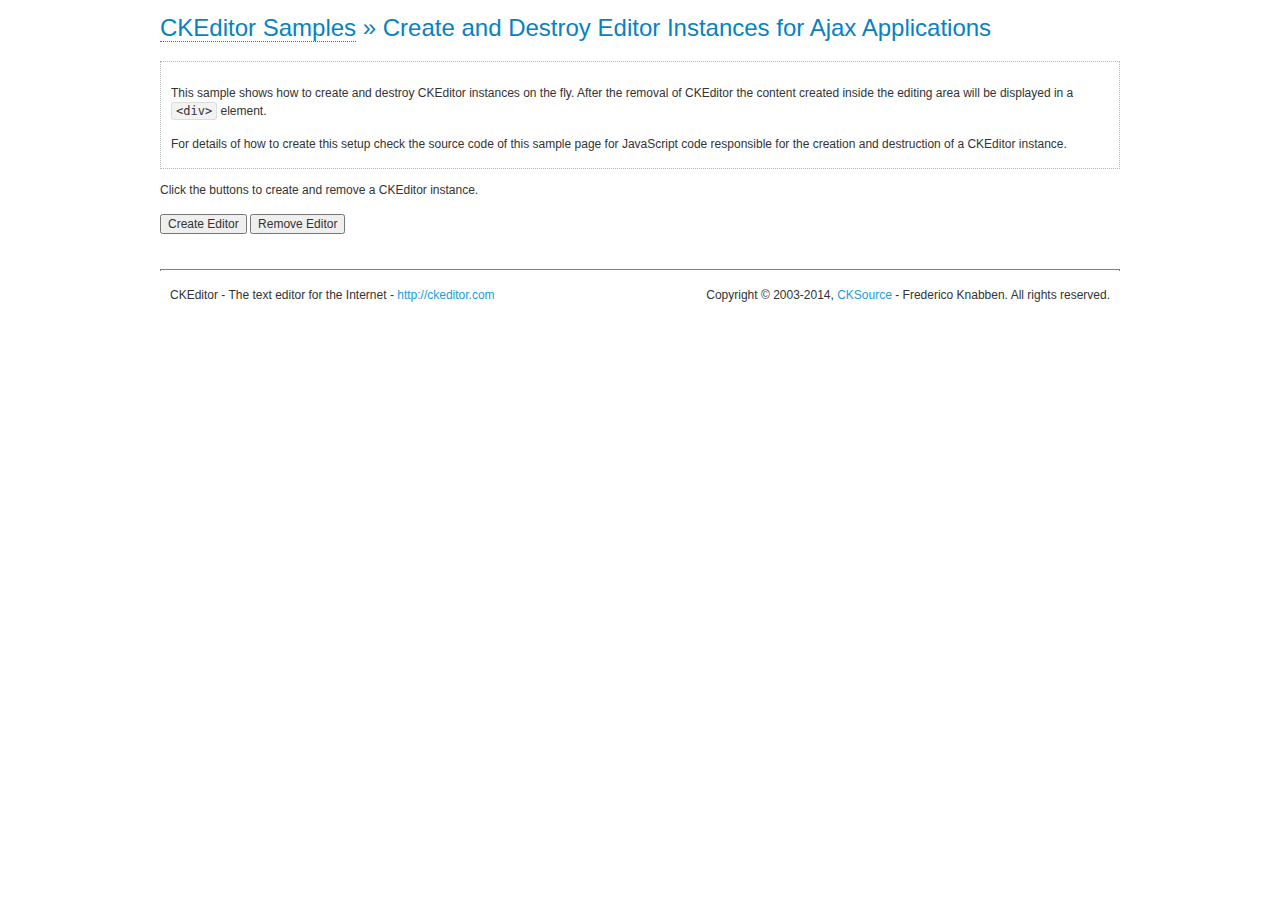
<file: js/ckeditor/samples/ajax.html>
<!DOCTYPE html>
<!--
Copyright (c) 2003-2014, CKSource - Frederico Knabben. All rights reserved.
For licensing, see LICENSE.md or http://ckeditor.com/license
-->
<html>
<head>
	<meta charset="utf-8">
	<title>Ajax &mdash; CKEditor Sample</title>
	<script src="../ckeditor.js"></script>
	<link rel="stylesheet" href="sample.css">
	<script>

		var editor, html = '';

		function createEditor() {
			if ( editor )
				return;

			// Create a new editor inside the <div id="editor">, setting its value to html
			var config = {};
			editor = CKEDITOR.appendTo( 'editor', config, html );
		}

		function removeEditor() {
			if ( !editor )
				return;

			// Retrieve the editor contents. In an Ajax application, this data would be
			// sent to the server or used in any other way.
			document.getElementById( 'editorcontents' ).innerHTML = html = editor.getData();
			document.getElementById( 'contents' ).style.display = '';

			// Destroy the editor.
			editor.destroy();
			editor = null;
		}

	</script>
</head>
<body>
	<h1 class="samples">
		<a href="index.html">CKEditor Samples</a> &raquo; Create and Destroy Editor Instances for Ajax Applications
	</h1>
	<div class="description">
		<p>
			This sample shows how to create and destroy CKEditor instances on the fly. After the removal of CKEditor the content created inside the editing
			area will be displayed in a <code>&lt;div&gt;</code> element.
		</p>
		<p>
			For details of how to create this setup check the source code of this sample page
			for JavaScript code responsible for the creation and destruction of a CKEditor instance.
		</p>
	</div>
	<p>Click the buttons to create and remove a CKEditor instance.</p>
	<p>
		<input onclick="createEditor();" type="button" value="Create Editor">
		<input onclick="removeEditor();" type="button" value="Remove Editor">
	</p>
	<!-- This div will hold the editor. -->
	<div id="editor">
	</div>
	<div id="contents" style="display: none">
		<p>
			Edited Contents:
		</p>
		<!-- This div will be used to display the editor contents. -->
		<div id="editorcontents">
		</div>
	</div>
	<div id="footer">
		<hr>
		<p>
			CKEditor - The text editor for the Internet - <a class="samples" href="http://ckeditor.com/">http://ckeditor.com</a>
		</p>
		<p id="copy">
			Copyright &copy; 2003-2014, <a class="samples" href="http://cksource.com/">CKSource</a> - Frederico
			Knabben. All rights reserved.
		</p>
	</div>
</body>
</html>
</file>
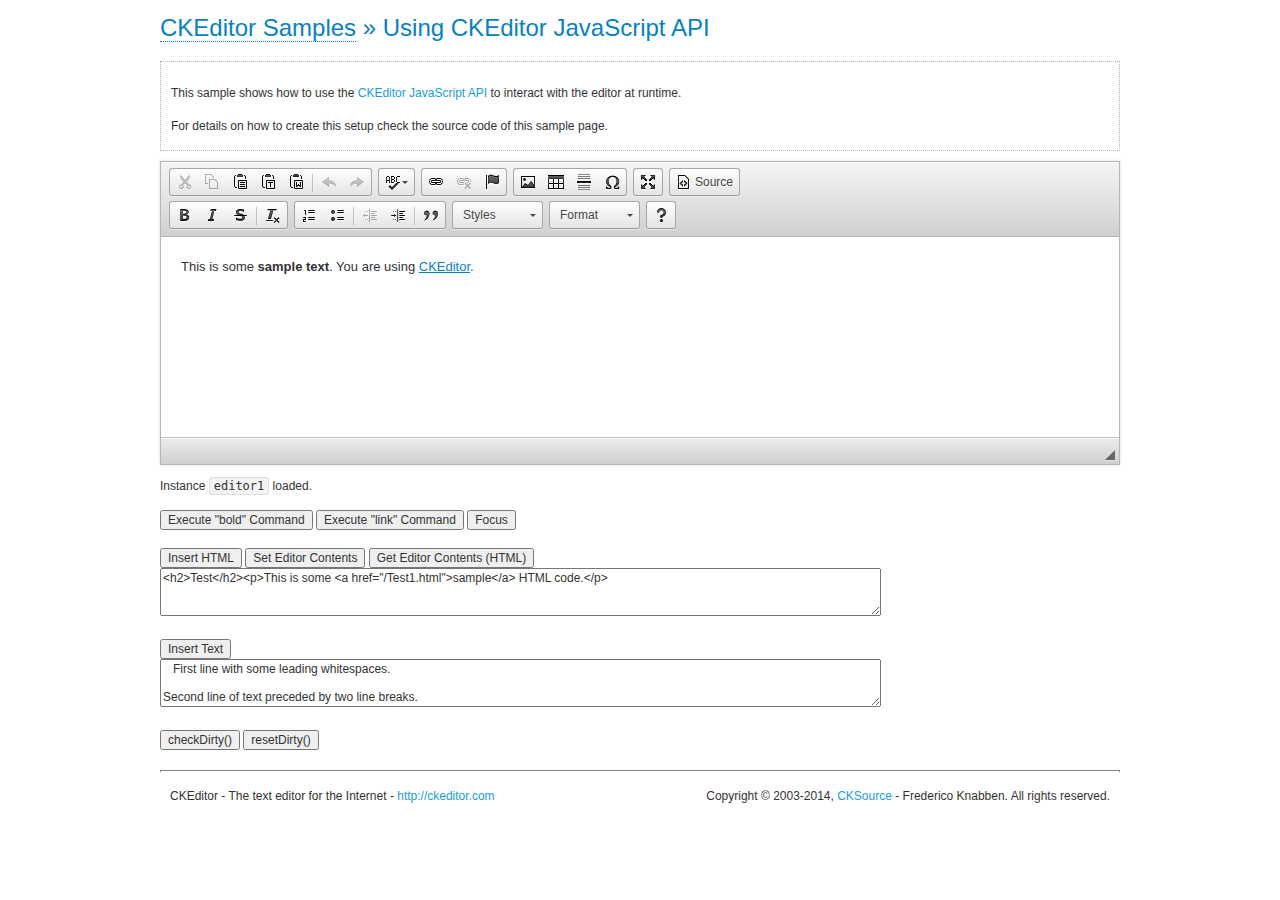
<file: js/ckeditor/samples/api.html>
<!DOCTYPE html>
<!--
Copyright (c) 2003-2014, CKSource - Frederico Knabben. All rights reserved.
For licensing, see LICENSE.md or http://ckeditor.com/license
-->
<html>
<head>
	<meta charset="utf-8">
	<title>API Usage &mdash; CKEditor Sample</title>
	<script src="../ckeditor.js"></script>
	<link href="sample.css" rel="stylesheet">
	<script>

// The instanceReady event is fired, when an instance of CKEditor has finished
// its initialization.
CKEDITOR.on( 'instanceReady', function( ev ) {
	// Show the editor name and description in the browser status bar.
	document.getElementById( 'eMessage' ).innerHTML = 'Instance <code>' + ev.editor.name + '<\/code> loaded.';

	// Show this sample buttons.
	document.getElementById( 'eButtons' ).style.display = 'block';
});

function InsertHTML() {
	// Get the editor instance that we want to interact with.
	var editor = CKEDITOR.instances.editor1;
	var value = document.getElementById( 'htmlArea' ).value;

	// Check the active editing mode.
	if ( editor.mode == 'wysiwyg' )
	{
		// Insert HTML code.
		// http://docs.ckeditor.com/#!/api/CKEDITOR.editor-method-insertHtml
		editor.insertHtml( value );
	}
	else
		alert( 'You must be in WYSIWYG mode!' );
}

function InsertText() {
	// Get the editor instance that we want to interact with.
	var editor = CKEDITOR.instances.editor1;
	var value = document.getElementById( 'txtArea' ).value;

	// Check the active editing mode.
	if ( editor.mode == 'wysiwyg' )
	{
		// Insert as plain text.
		// http://docs.ckeditor.com/#!/api/CKEDITOR.editor-method-insertText
		editor.insertText( value );
	}
	else
		alert( 'You must be in WYSIWYG mode!' );
}

function SetContents() {
	// Get the editor instance that we want to interact with.
	var editor = CKEDITOR.instances.editor1;
	var value = document.getElementById( 'htmlArea' ).value;

	// Set editor contents (replace current contents).
	// http://docs.ckeditor.com/#!/api/CKEDITOR.editor-method-setData
	editor.setData( value );
}

function GetContents() {
	// Get the editor instance that you want to interact with.
	var editor = CKEDITOR.instances.editor1;

	// Get editor contents
	// http://docs.ckeditor.com/#!/api/CKEDITOR.editor-method-getData
	alert( editor.getData() );
}

function ExecuteCommand( commandName ) {
	// Get the editor instance that we want to interact with.
	var editor = CKEDITOR.instances.editor1;

	// Check the active editing mode.
	if ( editor.mode == 'wysiwyg' )
	{
		// Execute the command.
		// http://docs.ckeditor.com/#!/api/CKEDITOR.editor-method-execCommand
		editor.execCommand( commandName );
	}
	else
		alert( 'You must be in WYSIWYG mode!' );
}

function CheckDirty() {
	// Get the editor instance that we want to interact with.
	var editor = CKEDITOR.instances.editor1;
	// Checks whether the current editor contents present changes when compared
	// to the contents loaded into the editor at startup
	// http://docs.ckeditor.com/#!/api/CKEDITOR.editor-method-checkDirty
	alert( editor.checkDirty() );
}

function ResetDirty() {
	// Get the editor instance that we want to interact with.
	var editor = CKEDITOR.instances.editor1;
	// Resets the "dirty state" of the editor (see CheckDirty())
	// http://docs.ckeditor.com/#!/api/CKEDITOR.editor-method-resetDirty
	editor.resetDirty();
	alert( 'The "IsDirty" status has been reset' );
}

function Focus() {
	CKEDITOR.instances.editor1.focus();
}

function onFocus() {
	document.getElementById( 'eMessage' ).innerHTML = '<b>' + this.name + ' is focused </b>';
}

function onBlur() {
	document.getElementById( 'eMessage' ).innerHTML = this.name + ' lost focus';
}

	</script>

</head>
<body>
	<h1 class="samples">
		<a href="index.html">CKEditor Samples</a> &raquo; Using CKEditor JavaScript API
	</h1>
	<div class="description">
	<p>
		This sample shows how to use the
		<a class="samples" href="http://docs.ckeditor.com/#!/api/CKEDITOR.editor">CKEditor JavaScript API</a>
		to interact with the editor at runtime.
	</p>
	<p>
		For details on how to create this setup check the source code of this sample page.
	</p>
	</div>

	<!-- This <div> holds alert messages to be display in the sample page. -->
	<div id="alerts">
		<noscript>
			<p>
				<strong>CKEditor requires JavaScript to run</strong>. In a browser with no JavaScript
				support, like yours, you should still see the contents (HTML data) and you should
				be able to edit it normally, without a rich editor interface.
			</p>
		</noscript>
	</div>
	<form action="../../../samples/sample_posteddata.php" method="post">
		<textarea cols="100" id="editor1" name="editor1" rows="10">&lt;p&gt;This is some &lt;strong&gt;sample text&lt;/strong&gt;. You are using &lt;a href="http://ckeditor.com/"&gt;CKEditor&lt;/a&gt;.&lt;/p&gt;</textarea>

		<script>
			// Replace the <textarea id="editor1"> with an CKEditor instance.
			CKEDITOR.replace( 'editor1', {
				on: {
					focus: onFocus,
					blur: onBlur,

					// Check for availability of corresponding plugins.
					pluginsLoaded: function( evt ) {
						var doc = CKEDITOR.document, ed = evt.editor;
						if ( !ed.getCommand( 'bold' ) )
							doc.getById( 'exec-bold' ).hide();
						if ( !ed.getCommand( 'link' ) )
							doc.getById( 'exec-link' ).hide();
					}
				}
			});
		</script>

		<p id="eMessage">
		</p>

		<div id="eButtons" style="display: none">
			<input id="exec-bold" onclick="ExecuteCommand('bold');" type="button" value="Execute &quot;bold&quot; Command">
			<input id="exec-link" onclick="ExecuteCommand('link');" type="button" value="Execute &quot;link&quot; Command">
			<input onclick="Focus();" type="button" value="Focus">
			<br><br>
			<input onclick="InsertHTML();" type="button" value="Insert HTML">
			<input onclick="SetContents();" type="button" value="Set Editor Contents">
			<input onclick="GetContents();" type="button" value="Get Editor Contents (HTML)">
			<br>
			<textarea cols="100" id="htmlArea" rows="3">&lt;h2&gt;Test&lt;/h2&gt;&lt;p&gt;This is some &lt;a href="/Test1.html"&gt;sample&lt;/a&gt; HTML code.&lt;/p&gt;</textarea>
			<br>
			<br>
			<input onclick="InsertText();" type="button" value="Insert Text">
			<br>
			<textarea cols="100" id="txtArea" rows="3">   First line with some leading whitespaces.

Second line of text preceded by two line breaks.</textarea>
			<br>
			<br>
			<input onclick="CheckDirty();" type="button" value="checkDirty()">
			<input onclick="ResetDirty();" type="button" value="resetDirty()">
		</div>
	</form>
	<div id="footer">
		<hr>
		<p>
			CKEditor - The text editor for the Internet - <a class="samples" href="http://ckeditor.com/">http://ckeditor.com</a>
		</p>
		<p id="copy">
			Copyright &copy; 2003-2014, <a class="samples" href="http://cksource.com/">CKSource</a> - Frederico
			Knabben. All rights reserved.
		</p>
	</div>
</body>
</html>
</file>
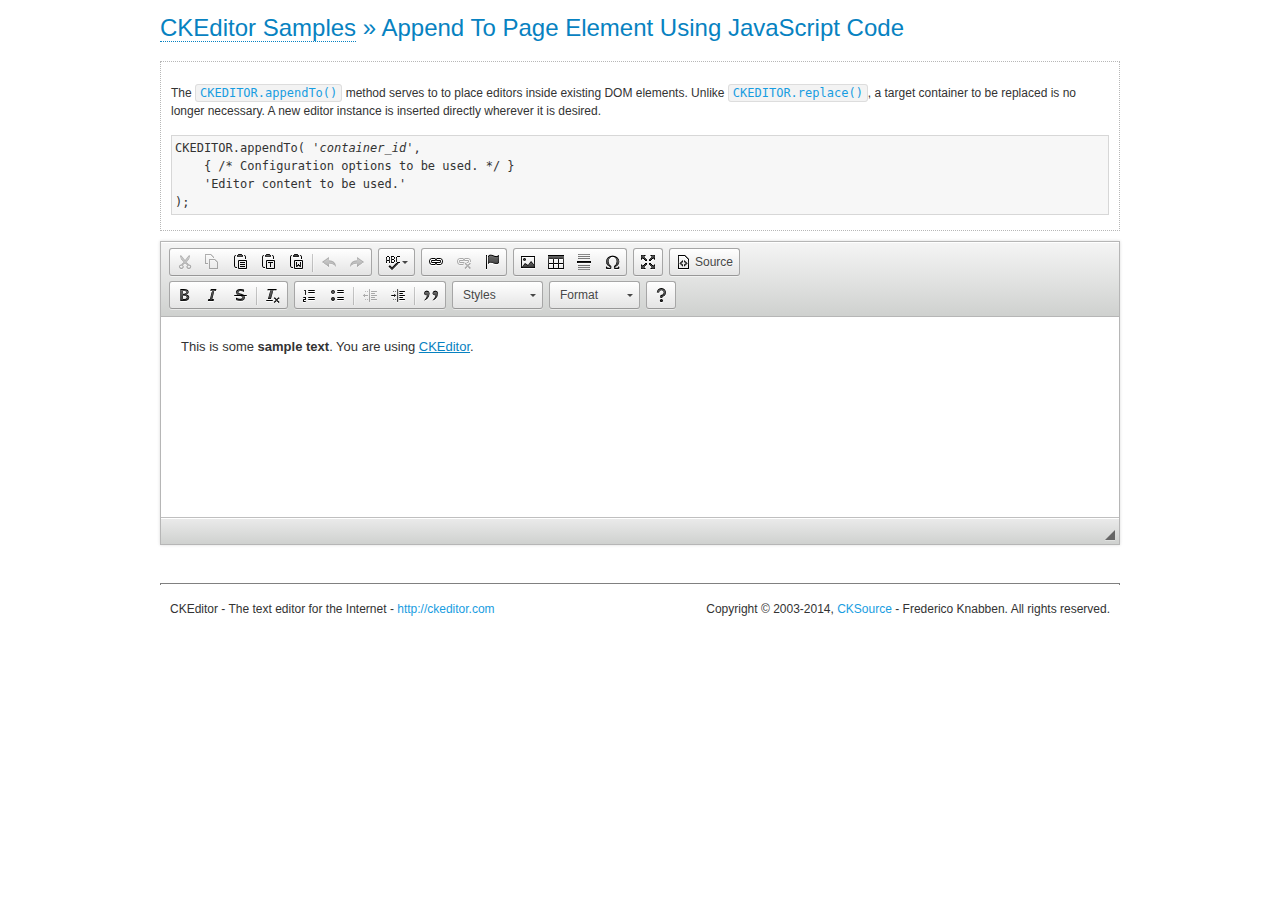
<file: js/ckeditor/samples/appendto.html>
<!DOCTYPE html>
<!--
Copyright (c) 2003-2014, CKSource - Frederico Knabben. All rights reserved.
For licensing, see LICENSE.md or http://ckeditor.com/license
-->
<html>
<head>
	<meta charset="utf-8">
	<title>Append To Page Element Using JavaScript Code &mdash; CKEditor Sample</title>
	<script src="../ckeditor.js"></script>
	<link rel="stylesheet" href="sample.css">
</head>
<body>
	<h1 class="samples">
		<a href="index.html">CKEditor Samples</a> &raquo; Append To Page Element Using JavaScript Code
	</h1>
	<div id="section1">
		<div class="description">
			<p>
				The <code><a class="samples" href="http://docs.ckeditor.com/#!/api/CKEDITOR-method-appendTo">CKEDITOR.appendTo()</a></code> method serves to to place editors inside existing DOM elements. Unlike <code><a class="samples" href="http://docs.ckeditor.com/#!/api/CKEDITOR-method-replace">CKEDITOR.replace()</a></code>,
				a target container to be replaced is no longer necessary. A new editor
				instance is inserted directly wherever it is desired.
			</p>
<pre class="samples">CKEDITOR.appendTo( '<em>container_id</em>',
	{ /* Configuration options to be used. */ }
	'Editor content to be used.'
);</pre>
		</div>
		<script>

			// This call can be placed at any point after the
			// DOM element to append CKEditor to or inside the <head><script>
			// in a window.onload event handler.

			// Append a CKEditor instance using the default configuration and the
			// provided content to the <div> element of ID "section1".
			CKEDITOR.appendTo( 'section1',
				null,
				'<p>This is some <strong>sample text</strong>. You are using <a href="http://ckeditor.com/">CKEditor</a>.</p>'
			);

		</script>
	</div>
	<br>
	<div id="footer">
		<hr>
		<p>
			CKEditor - The text editor for the Internet - <a class="samples" href="http://ckeditor.com/">http://ckeditor.com</a>
		</p>
		<p id="copy">
			Copyright &copy; 2003-2014, <a class="samples" href="http://cksource.com/">CKSource</a> - Frederico
			Knabben. All rights reserved.
		</p>
	</div>
</body>
</html>
</file>
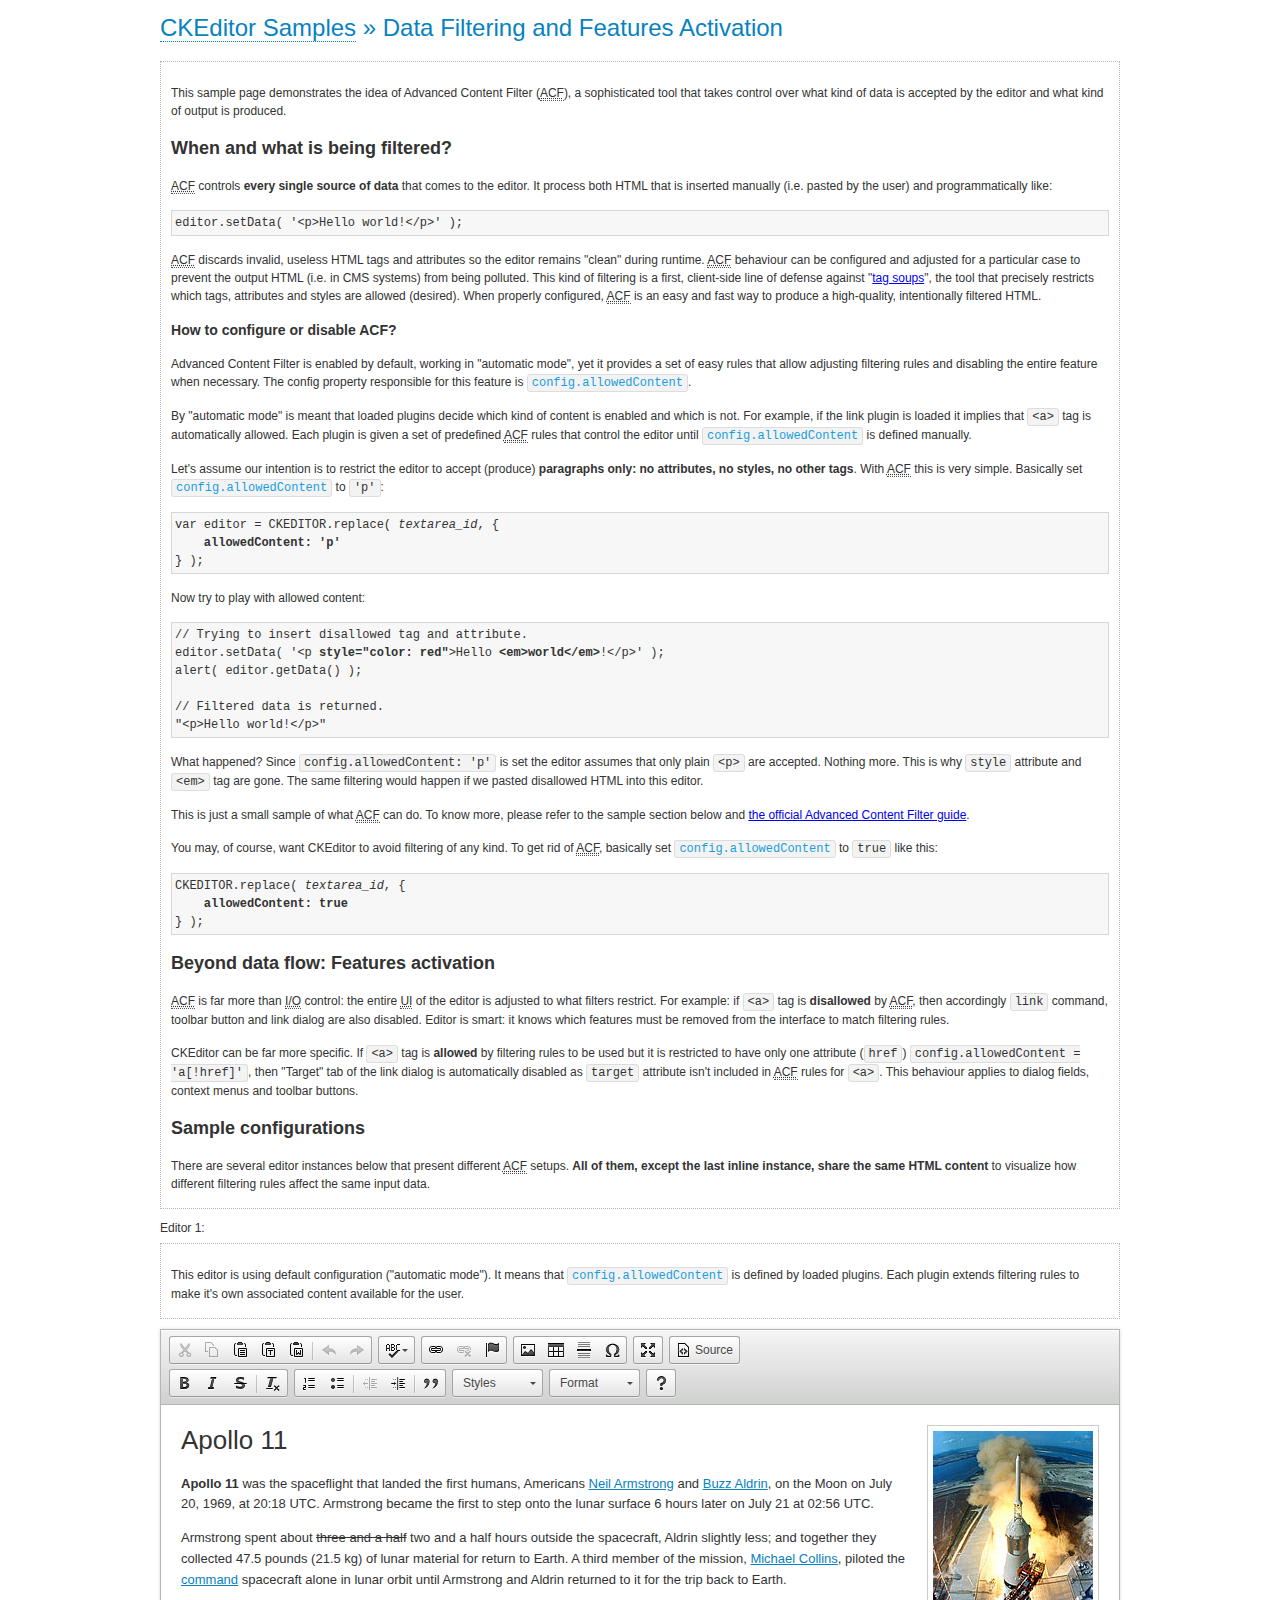
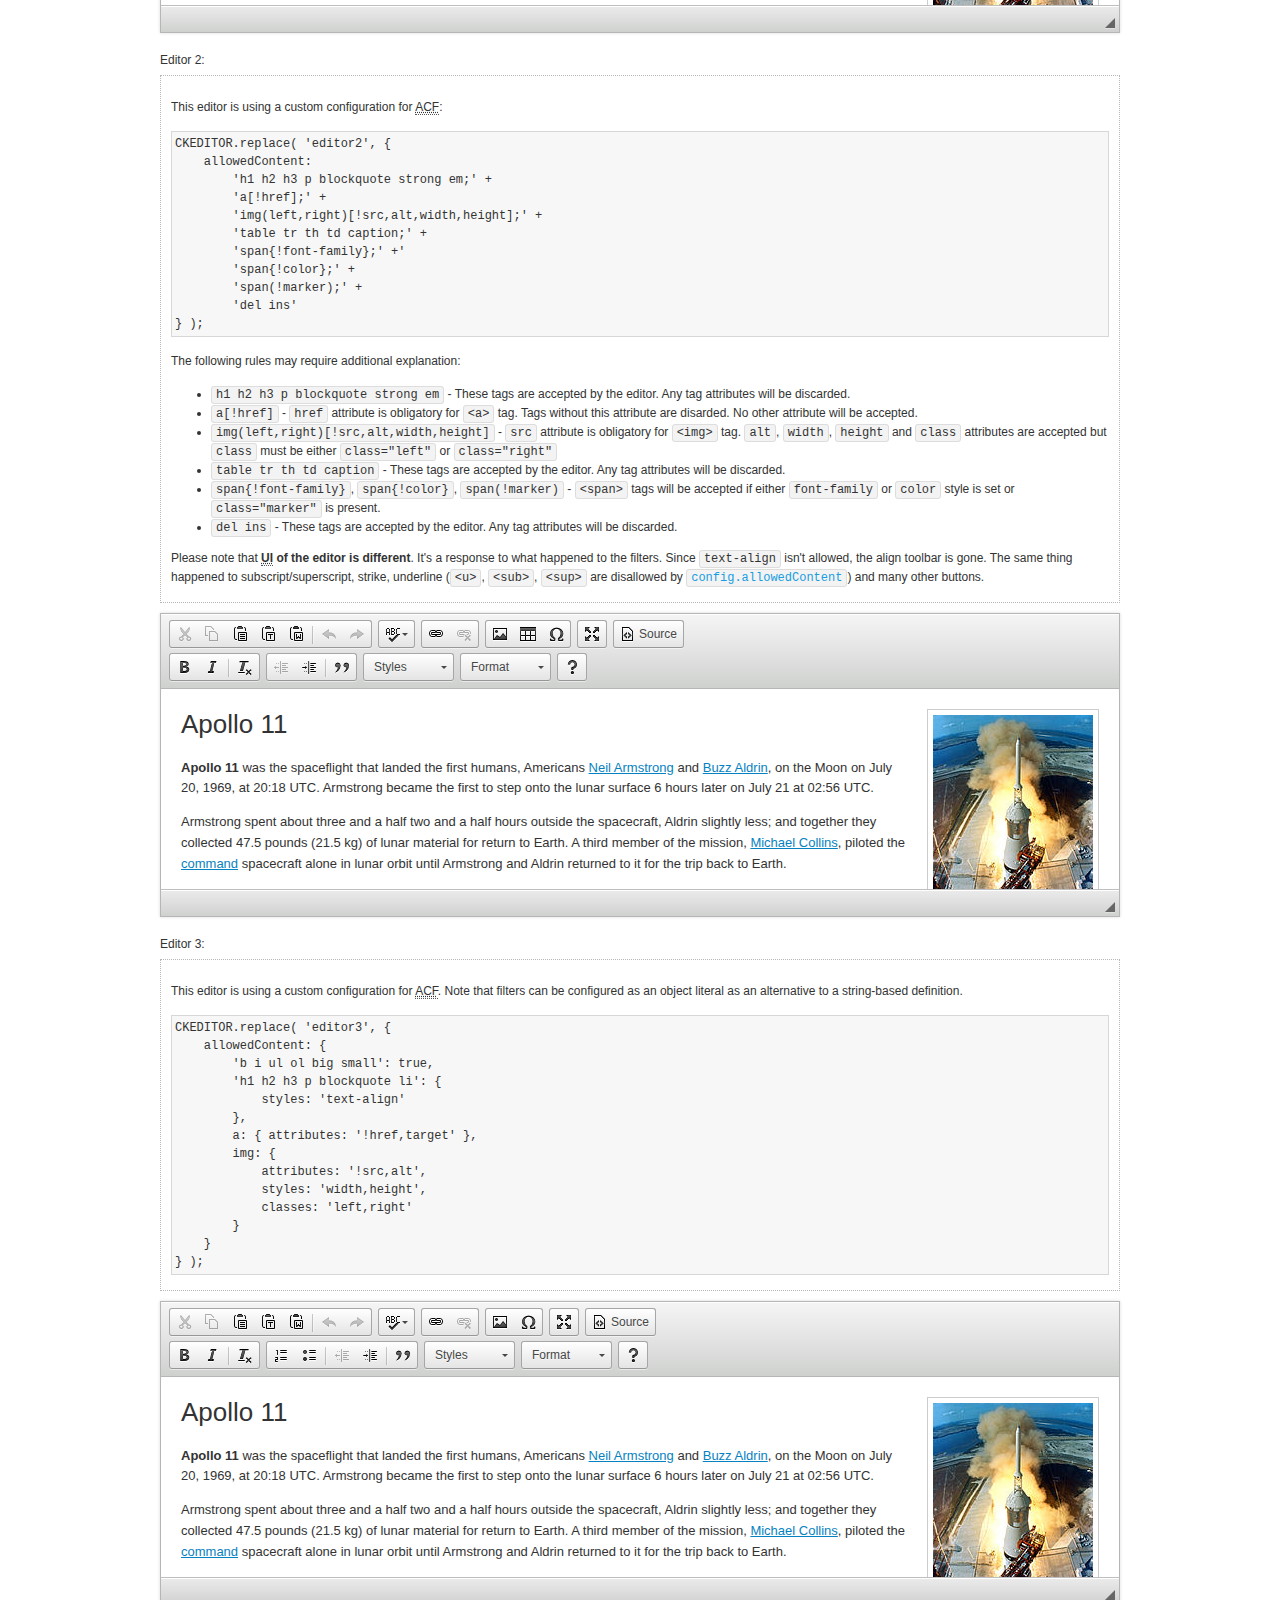
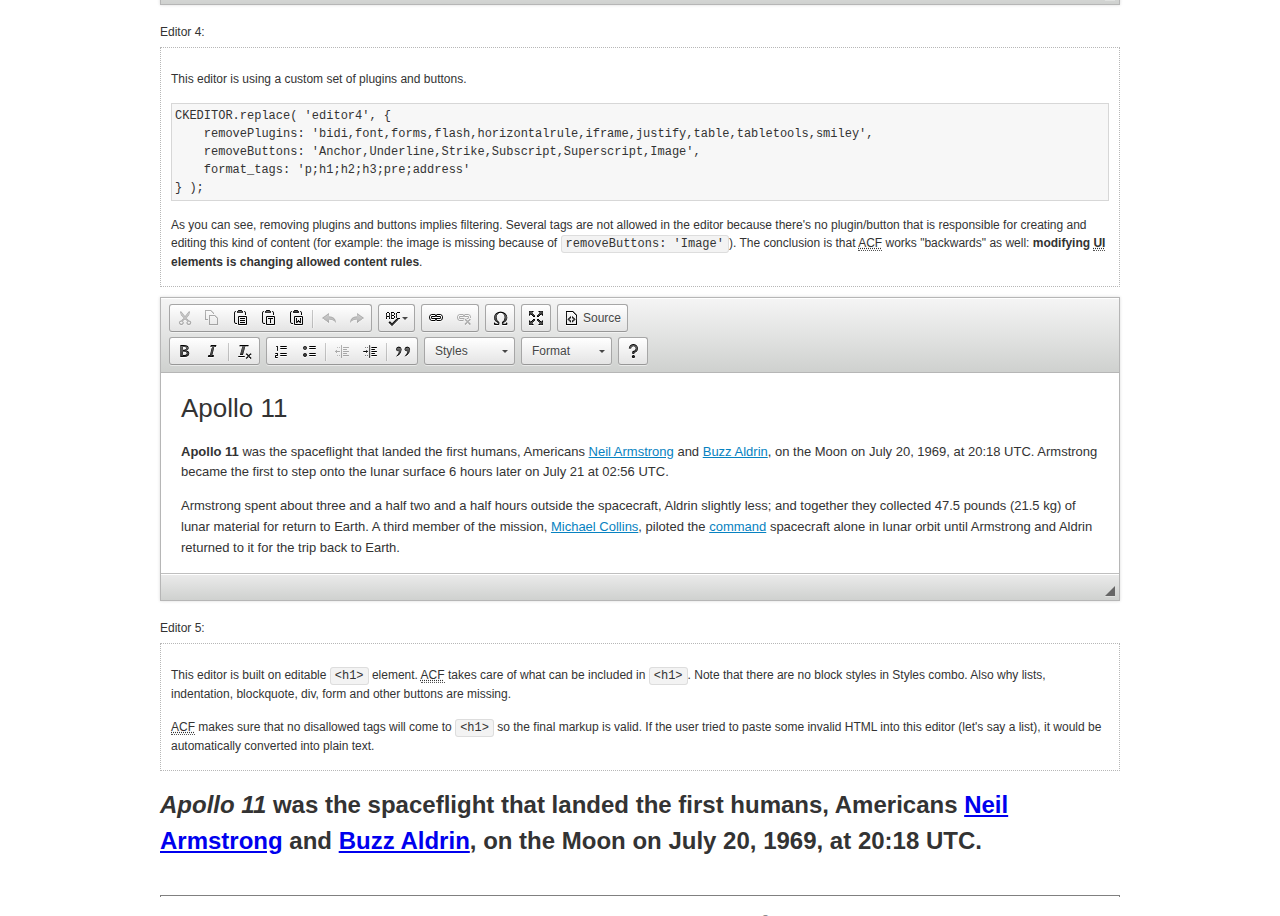
<file: js/ckeditor/samples/datafiltering.html>
<!DOCTYPE html>
<!--
Copyright (c) 2003-2014, CKSource - Frederico Knabben. All rights reserved.
For licensing, see LICENSE.md or http://ckeditor.com/license
-->
<html>
<head>
	<meta charset="utf-8">
	<title>Data Filtering &mdash; CKEditor Sample</title>
	<script src="../ckeditor.js"></script>
	<link rel="stylesheet" href="sample.css">
	<script>
		// Remove advanced tabs for all editors.
		CKEDITOR.config.removeDialogTabs = 'image:advanced;link:advanced;flash:advanced;creatediv:advanced;editdiv:advanced';
	</script>
</head>
<body>
	<h1 class="samples">
		<a href="index.html">CKEditor Samples</a> &raquo; Data Filtering and Features Activation
	</h1>
	<div class="description">
		<p>
			This sample page demonstrates the idea of Advanced Content Filter
			(<abbr title="Advanced Content Filter">ACF</abbr>), a sophisticated
			tool that takes control over what kind of data is accepted by the editor and what
			kind of output is produced.
		</p>
		<h2>When and what is being filtered?</h2>
		<p>
			<abbr title="Advanced Content Filter">ACF</abbr> controls
			<strong>every single source of data</strong> that comes to the editor.
			It process both HTML that is inserted manually (i.e. pasted by the user)
			and programmatically like:
		</p>
<pre class="samples">
editor.setData( '&lt;p&gt;Hello world!&lt;/p&gt;' );
</pre>
		<p>
			<abbr title="Advanced Content Filter">ACF</abbr> discards invalid,
			useless HTML tags and attributes so the editor remains "clean" during
			runtime. <abbr title="Advanced Content Filter">ACF</abbr> behaviour
			can be configured and adjusted for a particular case to prevent the
			output HTML (i.e. in CMS systems) from being polluted.

			This kind of filtering is a first, client-side line of defense
			against "<a href="http://en.wikipedia.org/wiki/Tag_soup">tag soups</a>",
			the tool that precisely restricts which tags, attributes and styles
			are allowed (desired). When properly configured, <abbr title="Advanced Content Filter">ACF</abbr>
			is an easy and fast way to produce a high-quality, intentionally filtered HTML.
		</p>

		<h3>How to configure or disable ACF?</h3>
		<p>
			Advanced Content Filter is enabled by default, working in "automatic mode", yet
			it provides a set of easy rules that allow adjusting filtering rules
			and disabling the entire feature when necessary. The config property
			responsible for this feature is <code><a class="samples"
			href="http://docs.ckeditor.com/#!/api/CKEDITOR.config-cfg-allowedContent">config.allowedContent</a></code>.
		</p>
		<p>
			By "automatic mode" is meant that loaded plugins decide which kind
			of content is enabled and which is not. For example, if the link
			plugin is loaded it implies that <code>&lt;a&gt;</code> tag is
			automatically allowed. Each plugin is given a set
			of predefined <abbr title="Advanced Content Filter">ACF</abbr> rules
			that control the editor until <code><a class="samples"
			href="http://docs.ckeditor.com/#!/api/CKEDITOR.config-cfg-allowedContent">
			config.allowedContent</a></code>
			is defined manually.
		</p>
		<p>
			Let's assume our intention is to restrict the editor to accept (produce) <strong>paragraphs
			only: no attributes, no styles, no other tags</strong>.
			With <abbr title="Advanced Content Filter">ACF</abbr>
			this is very simple. Basically set <code><a class="samples"
			href="http://docs.ckeditor.com/#!/api/CKEDITOR.config-cfg-allowedContent">
			config.allowedContent</a></code> to <code>'p'</code>:
		</p>
<pre class="samples">
var editor = CKEDITOR.replace( <em>textarea_id</em>, {
	<strong>allowedContent: 'p'</strong>
} );
</pre>
		<p>
			Now try to play with allowed content:
		</p>
<pre class="samples">
// Trying to insert disallowed tag and attribute.
editor.setData( '&lt;p <strong>style="color: red"</strong>&gt;Hello <strong>&lt;em&gt;world&lt;/em&gt;</strong>!&lt;/p&gt;' );
alert( editor.getData() );

// Filtered data is returned.
"&lt;p&gt;Hello world!&lt;/p&gt;"
</pre>
		<p>
			What happened? Since <code>config.allowedContent: 'p'</code> is set the editor assumes
			that only plain <code>&lt;p&gt;</code> are accepted. Nothing more. This is why
			<code>style</code> attribute and <code>&lt;em&gt;</code> tag are gone. The same
			filtering would happen if we pasted disallowed HTML into this editor.
		</p>
		<p>
			This is just a small sample of what <abbr title="Advanced Content Filter">ACF</abbr>
			can do. To know more, please refer to the sample section below and
			<a href="http://docs.ckeditor.com/#!/guide/dev_advanced_content_filter">the official Advanced Content Filter guide</a>.
		</p>
		<p>
			You may, of course, want CKEditor to avoid filtering of any kind.
			To get rid of <abbr title="Advanced Content Filter">ACF</abbr>,
			basically set <code><a class="samples"
			href="http://docs.ckeditor.com/#!/api/CKEDITOR.config-cfg-allowedContent">
			config.allowedContent</a></code> to <code>true</code> like this:
		</p>
<pre class="samples">
CKEDITOR.replace( <em>textarea_id</em>, {
	<strong>allowedContent: true</strong>
} );
</pre>

		<h2>Beyond data flow: Features activation</h2>
		<p>
			<abbr title="Advanced Content Filter">ACF</abbr> is far more than
			<abbr title="Input/Output">I/O</abbr> control: the entire
			<abbr title="User Interface">UI</abbr> of the editor is adjusted to what
			filters restrict. For example: if <code>&lt;a&gt;</code> tag is
			<strong>disallowed</strong>
			by <abbr title="Advanced Content Filter">ACF</abbr>,
			then accordingly <code>link</code> command, toolbar button and link dialog
			are also disabled. Editor is smart: it knows which features must be
			removed from the interface to match filtering rules.
		</p>
		<p>
			CKEditor can be far more specific. If <code>&lt;a&gt;</code> tag is
			<strong>allowed</strong> by filtering rules to be used but it is restricted
			to have only one attribute (<code>href</code>)
			<code>config.allowedContent = 'a[!href]'</code>, then
			"Target" tab of the link dialog is automatically disabled as <code>target</code>
			attribute isn't included in <abbr title="Advanced Content Filter">ACF</abbr> rules
			for <code>&lt;a&gt;</code>. This behaviour applies to dialog fields, context
			menus and toolbar buttons.
		</p>

		<h2>Sample configurations</h2>
		<p>
			There are several editor instances below that present different
			<abbr title="Advanced Content Filter">ACF</abbr> setups. <strong>All of them,
			except the last inline instance, share the same HTML content</strong> to visualize
			how different filtering rules affect the same input data.
		</p>
	</div>

	<div>
		<label for="editor1">
			Editor 1:
		</label>
		<div class="description">
			<p>
				This editor is using default configuration ("automatic mode"). It means that
				<code><a class="samples"
				href="http://docs.ckeditor.com/#!/api/CKEDITOR.config-cfg-allowedContent">
				config.allowedContent</a></code> is defined by loaded plugins.
				Each plugin extends filtering rules to make it's own associated content
				available for the user.
			</p>
		</div>
		<textarea cols="80" id="editor1" name="editor1" rows="10">
			&lt;h1&gt;&lt;img alt=&quot;Saturn V carrying Apollo 11&quot; class=&quot;right&quot; src=&quot;assets/sample.jpg&quot;/&gt; Apollo 11&lt;/h1&gt; &lt;p&gt;&lt;b&gt;Apollo 11&lt;/b&gt; was the spaceflight that landed the first humans, Americans &lt;a href=&quot;http://en.wikipedia.org/wiki/Neil_Armstrong&quot; title=&quot;Neil Armstrong&quot;&gt;Neil Armstrong&lt;/a&gt; and &lt;a href=&quot;http://en.wikipedia.org/wiki/Buzz_Aldrin&quot; title=&quot;Buzz Aldrin&quot;&gt;Buzz Aldrin&lt;/a&gt;, on the Moon on July 20, 1969, at 20:18 UTC. Armstrong became the first to step onto the lunar surface 6 hours later on July 21 at 02:56 UTC.&lt;/p&gt; &lt;p&gt;Armstrong spent about &lt;s&gt;three and a half&lt;/s&gt; two and a half hours outside the spacecraft, Aldrin slightly less; and together they collected 47.5 pounds (21.5&amp;nbsp;kg) of lunar material for return to Earth. A third member of the mission, &lt;a href=&quot;http://en.wikipedia.org/wiki/Michael_Collins_(astronaut)&quot; title=&quot;Michael Collins (astronaut)&quot;&gt;Michael Collins&lt;/a&gt;, piloted the &lt;a href=&quot;http://en.wikipedia.org/wiki/Apollo_Command/Service_Module&quot; title=&quot;Apollo Command/Service Module&quot;&gt;command&lt;/a&gt; spacecraft alone in lunar orbit until Armstrong and Aldrin returned to it for the trip back to Earth.&lt;/p&gt; &lt;h2&gt;Broadcasting and &lt;em&gt;quotes&lt;/em&gt; &lt;a id=&quot;quotes&quot; name=&quot;quotes&quot;&gt;&lt;/a&gt;&lt;/h2&gt; &lt;p&gt;Broadcast on live TV to a world-wide audience, Armstrong stepped onto the lunar surface and described the event as:&lt;/p&gt; &lt;blockquote&gt;&lt;p&gt;One small step for [a] man, one giant leap for mankind.&lt;/p&gt;&lt;/blockquote&gt; &lt;p&gt;Apollo 11 effectively ended the &lt;a href=&quot;http://en.wikipedia.org/wiki/Space_Race&quot; title=&quot;Space Race&quot;&gt;Space Race&lt;/a&gt; and fulfilled a national goal proposed in 1961 by the late U.S. President &lt;a href=&quot;http://en.wikipedia.org/wiki/John_F._Kennedy&quot; title=&quot;John F. Kennedy&quot;&gt;John F. Kennedy&lt;/a&gt; in a speech before the United States Congress:&lt;/p&gt; &lt;blockquote&gt;&lt;p&gt;[...] before this decade is out, of landing a man on the Moon and returning him safely to the Earth.&lt;/p&gt;&lt;/blockquote&gt; &lt;h2&gt;Technical details &lt;a id=&quot;tech-details&quot; name=&quot;tech-details&quot;&gt;&lt;/a&gt;&lt;/h2&gt; &lt;table align=&quot;right&quot; border=&quot;1&quot; bordercolor=&quot;#ccc&quot; cellpadding=&quot;5&quot; cellspacing=&quot;0&quot; style=&quot;border-collapse:collapse;margin:10px 0 10px 15px;&quot;&gt; &lt;caption&gt;&lt;strong&gt;Mission crew&lt;/strong&gt;&lt;/caption&gt; &lt;thead&gt; &lt;tr&gt; &lt;th scope=&quot;col&quot;&gt;Position&lt;/th&gt; &lt;th scope=&quot;col&quot;&gt;Astronaut&lt;/th&gt; &lt;/tr&gt; &lt;/thead&gt; &lt;tbody&gt; &lt;tr&gt; &lt;td&gt;Commander&lt;/td&gt; &lt;td&gt;Neil A. Armstrong&lt;/td&gt; &lt;/tr&gt; &lt;tr&gt; &lt;td&gt;Command Module Pilot&lt;/td&gt; &lt;td&gt;Michael Collins&lt;/td&gt; &lt;/tr&gt; &lt;tr&gt; &lt;td&gt;Lunar Module Pilot&lt;/td&gt; &lt;td&gt;Edwin &amp;quot;Buzz&amp;quot; E. Aldrin, Jr.&lt;/td&gt; &lt;/tr&gt; &lt;/tbody&gt; &lt;/table&gt; &lt;p&gt;Launched by a &lt;strong&gt;Saturn V&lt;/strong&gt; rocket from &lt;a href=&quot;http://en.wikipedia.org/wiki/Kennedy_Space_Center&quot; title=&quot;Kennedy Space Center&quot;&gt;Kennedy Space Center&lt;/a&gt; in Merritt Island, Florida on July 16, Apollo 11 was the fifth manned mission of &lt;a href=&quot;http://en.wikipedia.org/wiki/NASA&quot; title=&quot;NASA&quot;&gt;NASA&lt;/a&gt;&amp;#39;s Apollo program. The Apollo spacecraft had three parts:&lt;/p&gt; &lt;ol&gt; &lt;li&gt;&lt;strong&gt;Command Module&lt;/strong&gt; with a cabin for the three astronauts which was the only part which landed back on Earth&lt;/li&gt; &lt;li&gt;&lt;strong&gt;Service Module&lt;/strong&gt; which supported the Command Module with propulsion, electrical power, oxygen and water&lt;/li&gt; &lt;li&gt;&lt;strong&gt;Lunar Module&lt;/strong&gt; for landing on the Moon.&lt;/li&gt; &lt;/ol&gt; &lt;p&gt;After being sent to the Moon by the Saturn V&amp;#39;s upper stage, the astronauts separated the spacecraft from it and travelled for three days until they entered into lunar orbit. Armstrong and Aldrin then moved into the Lunar Module and landed in the &lt;a href=&quot;http://en.wikipedia.org/wiki/Mare_Tranquillitatis&quot; title=&quot;Mare Tranquillitatis&quot;&gt;Sea of Tranquility&lt;/a&gt;. They stayed a total of about 21 and a half hours on the lunar surface. After lifting off in the upper part of the Lunar Module and rejoining Collins in the Command Module, they returned to Earth and landed in the &lt;a href=&quot;http://en.wikipedia.org/wiki/Pacific_Ocean&quot; title=&quot;Pacific Ocean&quot;&gt;Pacific Ocean&lt;/a&gt; on July 24.&lt;/p&gt; &lt;hr/&gt; &lt;p style=&quot;text-align: right;&quot;&gt;&lt;small&gt;Source: &lt;a href=&quot;http://en.wikipedia.org/wiki/Apollo_11&quot;&gt;Wikipedia.org&lt;/a&gt;&lt;/small&gt;&lt;/p&gt;
		</textarea>

		<script>

			CKEDITOR.replace( 'editor1' );

		</script>
	</div>

	<br>

	<div>
		<label for="editor2">
			Editor 2:
		</label>
		<div class="description">
			<p>
				This editor is using a custom configuration for
				<abbr title="Advanced Content Filter">ACF</abbr>:
			</p>
<pre class="samples">
CKEDITOR.replace( 'editor2', {
	allowedContent:
		'h1 h2 h3 p blockquote strong em;' +
		'a[!href];' +
		'img(left,right)[!src,alt,width,height];' +
		'table tr th td caption;' +
		'span{!font-family};' +'
		'span{!color};' +
		'span(!marker);' +
		'del ins'
} );
</pre>
			<p>
				The following rules may require additional explanation:
			</p>
			<ul>
				<li>
					<code>h1 h2 h3 p blockquote strong em</code> - These tags
					are accepted by the editor. Any tag attributes will be discarded.
				</li>
				<li>
					<code>a[!href]</code> - <code>href</code> attribute is obligatory
					for <code>&lt;a&gt;</code> tag. Tags without this attribute
					are disarded. No other attribute will be accepted.
				</li>
				<li>
					<code>img(left,right)[!src,alt,width,height]</code> - <code>src</code>
					attribute is obligatory for <code>&lt;img&gt;</code> tag.
					<code>alt</code>, <code>width</code>, <code>height</code>
					and <code>class</code> attributes are accepted but
					<code>class</code> must be either <code>class="left"</code>
					or <code>class="right"</code>
				</li>
				<li>
					<code>table tr th td caption</code> - These tags
					are accepted by the editor. Any tag attributes will be discarded.
				</li>
				<li>
					<code>span{!font-family}</code>, <code>span{!color}</code>,
					<code>span(!marker)</code> - <code>&lt;span&gt;</code> tags
					will be accepted if either <code>font-family</code> or
					<code>color</code> style is set or <code>class="marker"</code>
					is present.
				</li>
				<li>
					<code>del ins</code> - These tags
					are accepted by the editor. Any tag attributes will be discarded.
				</li>
			</ul>
			<p>
				Please note that <strong><abbr title="User Interface">UI</abbr> of the
				editor is different</strong>. It's a response to what happened to the filters.
				Since <code>text-align</code> isn't allowed, the align toolbar is gone.
				The same thing happened to subscript/superscript, strike, underline
				(<code>&lt;u&gt;</code>, <code>&lt;sub&gt;</code>, <code>&lt;sup&gt;</code>
				are disallowed by <code><a class="samples"
				href="http://docs.ckeditor.com/#!/api/CKEDITOR.config-cfg-allowedContent">
				config.allowedContent</a></code>) and many other buttons.
			</p>
		</div>
		<textarea cols="80" id="editor2" name="editor2" rows="10">
			&lt;h1&gt;&lt;img alt=&quot;Saturn V carrying Apollo 11&quot; class=&quot;right&quot; src=&quot;assets/sample.jpg&quot;/&gt; Apollo 11&lt;/h1&gt; &lt;p&gt;&lt;b&gt;Apollo 11&lt;/b&gt; was the spaceflight that landed the first humans, Americans &lt;a href=&quot;http://en.wikipedia.org/wiki/Neil_Armstrong&quot; title=&quot;Neil Armstrong&quot;&gt;Neil Armstrong&lt;/a&gt; and &lt;a href=&quot;http://en.wikipedia.org/wiki/Buzz_Aldrin&quot; title=&quot;Buzz Aldrin&quot;&gt;Buzz Aldrin&lt;/a&gt;, on the Moon on July 20, 1969, at 20:18 UTC. Armstrong became the first to step onto the lunar surface 6 hours later on July 21 at 02:56 UTC.&lt;/p&gt; &lt;p&gt;Armstrong spent about &lt;s&gt;three and a half&lt;/s&gt; two and a half hours outside the spacecraft, Aldrin slightly less; and together they collected 47.5 pounds (21.5&amp;nbsp;kg) of lunar material for return to Earth. A third member of the mission, &lt;a href=&quot;http://en.wikipedia.org/wiki/Michael_Collins_(astronaut)&quot; title=&quot;Michael Collins (astronaut)&quot;&gt;Michael Collins&lt;/a&gt;, piloted the &lt;a href=&quot;http://en.wikipedia.org/wiki/Apollo_Command/Service_Module&quot; title=&quot;Apollo Command/Service Module&quot;&gt;command&lt;/a&gt; spacecraft alone in lunar orbit until Armstrong and Aldrin returned to it for the trip back to Earth.&lt;/p&gt; &lt;h2&gt;Broadcasting and &lt;em&gt;quotes&lt;/em&gt; &lt;a id=&quot;quotes&quot; name=&quot;quotes&quot;&gt;&lt;/a&gt;&lt;/h2&gt; &lt;p&gt;Broadcast on live TV to a world-wide audience, Armstrong stepped onto the lunar surface and described the event as:&lt;/p&gt; &lt;blockquote&gt;&lt;p&gt;One small step for [a] man, one giant leap for mankind.&lt;/p&gt;&lt;/blockquote&gt; &lt;p&gt;Apollo 11 effectively ended the &lt;a href=&quot;http://en.wikipedia.org/wiki/Space_Race&quot; title=&quot;Space Race&quot;&gt;Space Race&lt;/a&gt; and fulfilled a national goal proposed in 1961 by the late U.S. President &lt;a href=&quot;http://en.wikipedia.org/wiki/John_F._Kennedy&quot; title=&quot;John F. Kennedy&quot;&gt;John F. Kennedy&lt;/a&gt; in a speech before the United States Congress:&lt;/p&gt; &lt;blockquote&gt;&lt;p&gt;[...] before this decade is out, of landing a man on the Moon and returning him safely to the Earth.&lt;/p&gt;&lt;/blockquote&gt; &lt;h2&gt;Technical details &lt;a id=&quot;tech-details&quot; name=&quot;tech-details&quot;&gt;&lt;/a&gt;&lt;/h2&gt; &lt;table align=&quot;right&quot; border=&quot;1&quot; bordercolor=&quot;#ccc&quot; cellpadding=&quot;5&quot; cellspacing=&quot;0&quot; style=&quot;border-collapse:collapse;margin:10px 0 10px 15px;&quot;&gt; &lt;caption&gt;&lt;strong&gt;Mission crew&lt;/strong&gt;&lt;/caption&gt; &lt;thead&gt; &lt;tr&gt; &lt;th scope=&quot;col&quot;&gt;Position&lt;/th&gt; &lt;th scope=&quot;col&quot;&gt;Astronaut&lt;/th&gt; &lt;/tr&gt; &lt;/thead&gt; &lt;tbody&gt; &lt;tr&gt; &lt;td&gt;Commander&lt;/td&gt; &lt;td&gt;Neil A. Armstrong&lt;/td&gt; &lt;/tr&gt; &lt;tr&gt; &lt;td&gt;Command Module Pilot&lt;/td&gt; &lt;td&gt;Michael Collins&lt;/td&gt; &lt;/tr&gt; &lt;tr&gt; &lt;td&gt;Lunar Module Pilot&lt;/td&gt; &lt;td&gt;Edwin &amp;quot;Buzz&amp;quot; E. Aldrin, Jr.&lt;/td&gt; &lt;/tr&gt; &lt;/tbody&gt; &lt;/table&gt; &lt;p&gt;Launched by a &lt;strong&gt;Saturn V&lt;/strong&gt; rocket from &lt;a href=&quot;http://en.wikipedia.org/wiki/Kennedy_Space_Center&quot; title=&quot;Kennedy Space Center&quot;&gt;Kennedy Space Center&lt;/a&gt; in Merritt Island, Florida on July 16, Apollo 11 was the fifth manned mission of &lt;a href=&quot;http://en.wikipedia.org/wiki/NASA&quot; title=&quot;NASA&quot;&gt;NASA&lt;/a&gt;&amp;#39;s Apollo program. The Apollo spacecraft had three parts:&lt;/p&gt; &lt;ol&gt; &lt;li&gt;&lt;strong&gt;Command Module&lt;/strong&gt; with a cabin for the three astronauts which was the only part which landed back on Earth&lt;/li&gt; &lt;li&gt;&lt;strong&gt;Service Module&lt;/strong&gt; which supported the Command Module with propulsion, electrical power, oxygen and water&lt;/li&gt; &lt;li&gt;&lt;strong&gt;Lunar Module&lt;/strong&gt; for landing on the Moon.&lt;/li&gt; &lt;/ol&gt; &lt;p&gt;After being sent to the Moon by the Saturn V&amp;#39;s upper stage, the astronauts separated the spacecraft from it and travelled for three days until they entered into lunar orbit. Armstrong and Aldrin then moved into the Lunar Module and landed in the &lt;a href=&quot;http://en.wikipedia.org/wiki/Mare_Tranquillitatis&quot; title=&quot;Mare Tranquillitatis&quot;&gt;Sea of Tranquility&lt;/a&gt;. They stayed a total of about 21 and a half hours on the lunar surface. After lifting off in the upper part of the Lunar Module and rejoining Collins in the Command Module, they returned to Earth and landed in the &lt;a href=&quot;http://en.wikipedia.org/wiki/Pacific_Ocean&quot; title=&quot;Pacific Ocean&quot;&gt;Pacific Ocean&lt;/a&gt; on July 24.&lt;/p&gt; &lt;hr/&gt; &lt;p style=&quot;text-align: right;&quot;&gt;&lt;small&gt;Source: &lt;a href=&quot;http://en.wikipedia.org/wiki/Apollo_11&quot;&gt;Wikipedia.org&lt;/a&gt;&lt;/small&gt;&lt;/p&gt;
		</textarea>
		<script>

			CKEDITOR.replace( 'editor2', {
				allowedContent:
					'h1 h2 h3 p blockquote strong em;' +
					'a[!href];' +
					'img(left,right)[!src,alt,width,height];' +
					'table tr th td caption;' +
					'span{!font-family};' +
					'span{!color};' +
					'span(!marker);' +
					'del ins'
			} );

		</script>
	</div>

	<br>

	<div>
		<label for="editor3">
			Editor 3:
		</label>
		<div class="description">
			<p>
				This editor is using a custom configuration for
				<abbr title="Advanced Content Filter">ACF</abbr>.
				Note that filters can be configured as an object literal
				as an alternative to a string-based definition.
			</p>
<pre class="samples">
CKEDITOR.replace( 'editor3', {
	allowedContent: {
		'b i ul ol big small': true,
		'h1 h2 h3 p blockquote li': {
			styles: 'text-align'
		},
		a: { attributes: '!href,target' },
		img: {
			attributes: '!src,alt',
			styles: 'width,height',
			classes: 'left,right'
		}
	}
} );
</pre>
		</div>
		<textarea cols="80" id="editor3" name="editor3" rows="10">
			&lt;h1&gt;&lt;img alt=&quot;Saturn V carrying Apollo 11&quot; class=&quot;right&quot; src=&quot;assets/sample.jpg&quot;/&gt; Apollo 11&lt;/h1&gt; &lt;p&gt;&lt;b&gt;Apollo 11&lt;/b&gt; was the spaceflight that landed the first humans, Americans &lt;a href=&quot;http://en.wikipedia.org/wiki/Neil_Armstrong&quot; title=&quot;Neil Armstrong&quot;&gt;Neil Armstrong&lt;/a&gt; and &lt;a href=&quot;http://en.wikipedia.org/wiki/Buzz_Aldrin&quot; title=&quot;Buzz Aldrin&quot;&gt;Buzz Aldrin&lt;/a&gt;, on the Moon on July 20, 1969, at 20:18 UTC. Armstrong became the first to step onto the lunar surface 6 hours later on July 21 at 02:56 UTC.&lt;/p&gt; &lt;p&gt;Armstrong spent about &lt;s&gt;three and a half&lt;/s&gt; two and a half hours outside the spacecraft, Aldrin slightly less; and together they collected 47.5 pounds (21.5&amp;nbsp;kg) of lunar material for return to Earth. A third member of the mission, &lt;a href=&quot;http://en.wikipedia.org/wiki/Michael_Collins_(astronaut)&quot; title=&quot;Michael Collins (astronaut)&quot;&gt;Michael Collins&lt;/a&gt;, piloted the &lt;a href=&quot;http://en.wikipedia.org/wiki/Apollo_Command/Service_Module&quot; title=&quot;Apollo Command/Service Module&quot;&gt;command&lt;/a&gt; spacecraft alone in lunar orbit until Armstrong and Aldrin returned to it for the trip back to Earth.&lt;/p&gt; &lt;h2&gt;Broadcasting and &lt;em&gt;quotes&lt;/em&gt; &lt;a id=&quot;quotes&quot; name=&quot;quotes&quot;&gt;&lt;/a&gt;&lt;/h2&gt; &lt;p&gt;Broadcast on live TV to a world-wide audience, Armstrong stepped onto the lunar surface and described the event as:&lt;/p&gt; &lt;blockquote&gt;&lt;p&gt;One small step for [a] man, one giant leap for mankind.&lt;/p&gt;&lt;/blockquote&gt; &lt;p&gt;Apollo 11 effectively ended the &lt;a href=&quot;http://en.wikipedia.org/wiki/Space_Race&quot; title=&quot;Space Race&quot;&gt;Space Race&lt;/a&gt; and fulfilled a national goal proposed in 1961 by the late U.S. President &lt;a href=&quot;http://en.wikipedia.org/wiki/John_F._Kennedy&quot; title=&quot;John F. Kennedy&quot;&gt;John F. Kennedy&lt;/a&gt; in a speech before the United States Congress:&lt;/p&gt; &lt;blockquote&gt;&lt;p&gt;[...] before this decade is out, of landing a man on the Moon and returning him safely to the Earth.&lt;/p&gt;&lt;/blockquote&gt; &lt;h2&gt;Technical details &lt;a id=&quot;tech-details&quot; name=&quot;tech-details&quot;&gt;&lt;/a&gt;&lt;/h2&gt; &lt;table align=&quot;right&quot; border=&quot;1&quot; bordercolor=&quot;#ccc&quot; cellpadding=&quot;5&quot; cellspacing=&quot;0&quot; style=&quot;border-collapse:collapse;margin:10px 0 10px 15px;&quot;&gt; &lt;caption&gt;&lt;strong&gt;Mission crew&lt;/strong&gt;&lt;/caption&gt; &lt;thead&gt; &lt;tr&gt; &lt;th scope=&quot;col&quot;&gt;Position&lt;/th&gt; &lt;th scope=&quot;col&quot;&gt;Astronaut&lt;/th&gt; &lt;/tr&gt; &lt;/thead&gt; &lt;tbody&gt; &lt;tr&gt; &lt;td&gt;Commander&lt;/td&gt; &lt;td&gt;Neil A. Armstrong&lt;/td&gt; &lt;/tr&gt; &lt;tr&gt; &lt;td&gt;Command Module Pilot&lt;/td&gt; &lt;td&gt;Michael Collins&lt;/td&gt; &lt;/tr&gt; &lt;tr&gt; &lt;td&gt;Lunar Module Pilot&lt;/td&gt; &lt;td&gt;Edwin &amp;quot;Buzz&amp;quot; E. Aldrin, Jr.&lt;/td&gt; &lt;/tr&gt; &lt;/tbody&gt; &lt;/table&gt; &lt;p&gt;Launched by a &lt;strong&gt;Saturn V&lt;/strong&gt; rocket from &lt;a href=&quot;http://en.wikipedia.org/wiki/Kennedy_Space_Center&quot; title=&quot;Kennedy Space Center&quot;&gt;Kennedy Space Center&lt;/a&gt; in Merritt Island, Florida on July 16, Apollo 11 was the fifth manned mission of &lt;a href=&quot;http://en.wikipedia.org/wiki/NASA&quot; title=&quot;NASA&quot;&gt;NASA&lt;/a&gt;&amp;#39;s Apollo program. The Apollo spacecraft had three parts:&lt;/p&gt; &lt;ol&gt; &lt;li&gt;&lt;strong&gt;Command Module&lt;/strong&gt; with a cabin for the three astronauts which was the only part which landed back on Earth&lt;/li&gt; &lt;li&gt;&lt;strong&gt;Service Module&lt;/strong&gt; which supported the Command Module with propulsion, electrical power, oxygen and water&lt;/li&gt; &lt;li&gt;&lt;strong&gt;Lunar Module&lt;/strong&gt; for landing on the Moon.&lt;/li&gt; &lt;/ol&gt; &lt;p&gt;After being sent to the Moon by the Saturn V&amp;#39;s upper stage, the astronauts separated the spacecraft from it and travelled for three days until they entered into lunar orbit. Armstrong and Aldrin then moved into the Lunar Module and landed in the &lt;a href=&quot;http://en.wikipedia.org/wiki/Mare_Tranquillitatis&quot; title=&quot;Mare Tranquillitatis&quot;&gt;Sea of Tranquility&lt;/a&gt;. They stayed a total of about 21 and a half hours on the lunar surface. After lifting off in the upper part of the Lunar Module and rejoining Collins in the Command Module, they returned to Earth and landed in the &lt;a href=&quot;http://en.wikipedia.org/wiki/Pacific_Ocean&quot; title=&quot;Pacific Ocean&quot;&gt;Pacific Ocean&lt;/a&gt; on July 24.&lt;/p&gt; &lt;hr/&gt; &lt;p style=&quot;text-align: right;&quot;&gt;&lt;small&gt;Source: &lt;a href=&quot;http://en.wikipedia.org/wiki/Apollo_11&quot;&gt;Wikipedia.org&lt;/a&gt;&lt;/small&gt;&lt;/p&gt;
		</textarea>
		<script>

			CKEDITOR.replace( 'editor3', {
				allowedContent: {
					'b i ul ol big small': true,
					'h1 h2 h3 p blockquote li': {
						styles: 'text-align'
					},
					a: { attributes: '!href,target' },
					img: {
						attributes: '!src,alt',
						styles: 'width,height',
						classes: 'left,right'
					}
				}
			} );

		</script>
	</div>

	<br>

	<div>
		<label for="editor4">
			Editor 4:
		</label>
		<div class="description">
			<p>
				This editor is using a custom set of plugins and buttons.
			</p>
<pre class="samples">
CKEDITOR.replace( 'editor4', {
	removePlugins: 'bidi,font,forms,flash,horizontalrule,iframe,justify,table,tabletools,smiley',
	removeButtons: 'Anchor,Underline,Strike,Subscript,Superscript,Image',
	format_tags: 'p;h1;h2;h3;pre;address'
} );
</pre>
			<p>
				As you can see, removing plugins and buttons implies filtering.
				Several tags are not allowed in the editor because there's no
				plugin/button that is responsible for creating and editing this
				kind of content (for example: the image is missing because
				of <code>removeButtons: 'Image'</code>). The conclusion is that
				<abbr title="Advanced Content Filter">ACF</abbr> works "backwards"
				as well: <strong>modifying <abbr title="User Interface">UI</abbr>
				elements is changing allowed content rules</strong>.
			</p>
		</div>
		<textarea cols="80" id="editor4" name="editor4" rows="10">
			&lt;h1&gt;&lt;img alt=&quot;Saturn V carrying Apollo 11&quot; class=&quot;right&quot; src=&quot;assets/sample.jpg&quot;/&gt; Apollo 11&lt;/h1&gt; &lt;p&gt;&lt;b&gt;Apollo 11&lt;/b&gt; was the spaceflight that landed the first humans, Americans &lt;a href=&quot;http://en.wikipedia.org/wiki/Neil_Armstrong&quot; title=&quot;Neil Armstrong&quot;&gt;Neil Armstrong&lt;/a&gt; and &lt;a href=&quot;http://en.wikipedia.org/wiki/Buzz_Aldrin&quot; title=&quot;Buzz Aldrin&quot;&gt;Buzz Aldrin&lt;/a&gt;, on the Moon on July 20, 1969, at 20:18 UTC. Armstrong became the first to step onto the lunar surface 6 hours later on July 21 at 02:56 UTC.&lt;/p&gt; &lt;p&gt;Armstrong spent about &lt;s&gt;three and a half&lt;/s&gt; two and a half hours outside the spacecraft, Aldrin slightly less; and together they collected 47.5 pounds (21.5&amp;nbsp;kg) of lunar material for return to Earth. A third member of the mission, &lt;a href=&quot;http://en.wikipedia.org/wiki/Michael_Collins_(astronaut)&quot; title=&quot;Michael Collins (astronaut)&quot;&gt;Michael Collins&lt;/a&gt;, piloted the &lt;a href=&quot;http://en.wikipedia.org/wiki/Apollo_Command/Service_Module&quot; title=&quot;Apollo Command/Service Module&quot;&gt;command&lt;/a&gt; spacecraft alone in lunar orbit until Armstrong and Aldrin returned to it for the trip back to Earth.&lt;/p&gt; &lt;h2&gt;Broadcasting and &lt;em&gt;quotes&lt;/em&gt; &lt;a id=&quot;quotes&quot; name=&quot;quotes&quot;&gt;&lt;/a&gt;&lt;/h2&gt; &lt;p&gt;Broadcast on live TV to a world-wide audience, Armstrong stepped onto the lunar surface and described the event as:&lt;/p&gt; &lt;blockquote&gt;&lt;p&gt;One small step for [a] man, one giant leap for mankind.&lt;/p&gt;&lt;/blockquote&gt; &lt;p&gt;Apollo 11 effectively ended the &lt;a href=&quot;http://en.wikipedia.org/wiki/Space_Race&quot; title=&quot;Space Race&quot;&gt;Space Race&lt;/a&gt; and fulfilled a national goal proposed in 1961 by the late U.S. President &lt;a href=&quot;http://en.wikipedia.org/wiki/John_F._Kennedy&quot; title=&quot;John F. Kennedy&quot;&gt;John F. Kennedy&lt;/a&gt; in a speech before the United States Congress:&lt;/p&gt; &lt;blockquote&gt;&lt;p&gt;[...] before this decade is out, of landing a man on the Moon and returning him safely to the Earth.&lt;/p&gt;&lt;/blockquote&gt; &lt;h2&gt;Technical details &lt;a id=&quot;tech-details&quot; name=&quot;tech-details&quot;&gt;&lt;/a&gt;&lt;/h2&gt; &lt;table align=&quot;right&quot; border=&quot;1&quot; bordercolor=&quot;#ccc&quot; cellpadding=&quot;5&quot; cellspacing=&quot;0&quot; style=&quot;border-collapse:collapse;margin:10px 0 10px 15px;&quot;&gt; &lt;caption&gt;&lt;strong&gt;Mission crew&lt;/strong&gt;&lt;/caption&gt; &lt;thead&gt; &lt;tr&gt; &lt;th scope=&quot;col&quot;&gt;Position&lt;/th&gt; &lt;th scope=&quot;col&quot;&gt;Astronaut&lt;/th&gt; &lt;/tr&gt; &lt;/thead&gt; &lt;tbody&gt; &lt;tr&gt; &lt;td&gt;Commander&lt;/td&gt; &lt;td&gt;Neil A. Armstrong&lt;/td&gt; &lt;/tr&gt; &lt;tr&gt; &lt;td&gt;Command Module Pilot&lt;/td&gt; &lt;td&gt;Michael Collins&lt;/td&gt; &lt;/tr&gt; &lt;tr&gt; &lt;td&gt;Lunar Module Pilot&lt;/td&gt; &lt;td&gt;Edwin &amp;quot;Buzz&amp;quot; E. Aldrin, Jr.&lt;/td&gt; &lt;/tr&gt; &lt;/tbody&gt; &lt;/table&gt; &lt;p&gt;Launched by a &lt;strong&gt;Saturn V&lt;/strong&gt; rocket from &lt;a href=&quot;http://en.wikipedia.org/wiki/Kennedy_Space_Center&quot; title=&quot;Kennedy Space Center&quot;&gt;Kennedy Space Center&lt;/a&gt; in Merritt Island, Florida on July 16, Apollo 11 was the fifth manned mission of &lt;a href=&quot;http://en.wikipedia.org/wiki/NASA&quot; title=&quot;NASA&quot;&gt;NASA&lt;/a&gt;&amp;#39;s Apollo program. The Apollo spacecraft had three parts:&lt;/p&gt; &lt;ol&gt; &lt;li&gt;&lt;strong&gt;Command Module&lt;/strong&gt; with a cabin for the three astronauts which was the only part which landed back on Earth&lt;/li&gt; &lt;li&gt;&lt;strong&gt;Service Module&lt;/strong&gt; which supported the Command Module with propulsion, electrical power, oxygen and water&lt;/li&gt; &lt;li&gt;&lt;strong&gt;Lunar Module&lt;/strong&gt; for landing on the Moon.&lt;/li&gt; &lt;/ol&gt; &lt;p&gt;After being sent to the Moon by the Saturn V&amp;#39;s upper stage, the astronauts separated the spacecraft from it and travelled for three days until they entered into lunar orbit. Armstrong and Aldrin then moved into the Lunar Module and landed in the &lt;a href=&quot;http://en.wikipedia.org/wiki/Mare_Tranquillitatis&quot; title=&quot;Mare Tranquillitatis&quot;&gt;Sea of Tranquility&lt;/a&gt;. They stayed a total of about 21 and a half hours on the lunar surface. After lifting off in the upper part of the Lunar Module and rejoining Collins in the Command Module, they returned to Earth and landed in the &lt;a href=&quot;http://en.wikipedia.org/wiki/Pacific_Ocean&quot; title=&quot;Pacific Ocean&quot;&gt;Pacific Ocean&lt;/a&gt; on July 24.&lt;/p&gt; &lt;hr/&gt; &lt;p style=&quot;text-align: right;&quot;&gt;&lt;small&gt;Source: &lt;a href=&quot;http://en.wikipedia.org/wiki/Apollo_11&quot;&gt;Wikipedia.org&lt;/a&gt;&lt;/small&gt;&lt;/p&gt;
		</textarea>
		<script>

			CKEDITOR.replace( 'editor4', {
				removePlugins: 'bidi,div,font,forms,flash,horizontalrule,iframe,justify,table,tabletools,smiley',
				removeButtons: 'Anchor,Underline,Strike,Subscript,Superscript,Image',
				format_tags: 'p;h1;h2;h3;pre;address'
			} );

		</script>
	</div>

	<br>

	<div>
		<label for="editor5">
			Editor 5:
		</label>
		<div class="description">
			<p>
				This editor is built on editable <code>&lt;h1&gt;</code> element.
				<abbr title="Advanced Content Filter">ACF</abbr> takes care of
				what can be included in <code>&lt;h1&gt;</code>. Note that there
				are no block styles in Styles combo. Also why lists, indentation,
				blockquote, div, form and other buttons are missing.
			</p>
			<p>
				<abbr title="Advanced Content Filter">ACF</abbr> makes sure that
				no disallowed tags will come to <code>&lt;h1&gt;</code> so the final
				markup is valid. If the user tried to paste some invalid HTML
				into this editor (let's say a list), it would be automatically
				converted into plain text.
			</p>
		</div>
		<h1 id="editor5" contenteditable="true">
			<em>Apollo 11</em> was the spaceflight that landed the first humans, Americans <a href="http://en.wikipedia.org/wiki/Neil_Armstrong" title="Neil Armstrong">Neil Armstrong</a> and <a href="http://en.wikipedia.org/wiki/Buzz_Aldrin" title="Buzz Aldrin">Buzz Aldrin</a>, on the Moon on July 20, 1969, at 20:18 UTC.
		</h1>
	</div>

	<div id="footer">
		<hr>
		<p>
			CKEditor - The text editor for the Internet - <a class="samples" href="http://ckeditor.com/">http://ckeditor.com</a>
		</p>
		<p id="copy">
			Copyright &copy; 2003-2014, <a class="samples" href="http://cksource.com/">CKSource</a> - Frederico
			Knabben. All rights reserved.
		</p>
	</div>
</body>
</html>
</file>
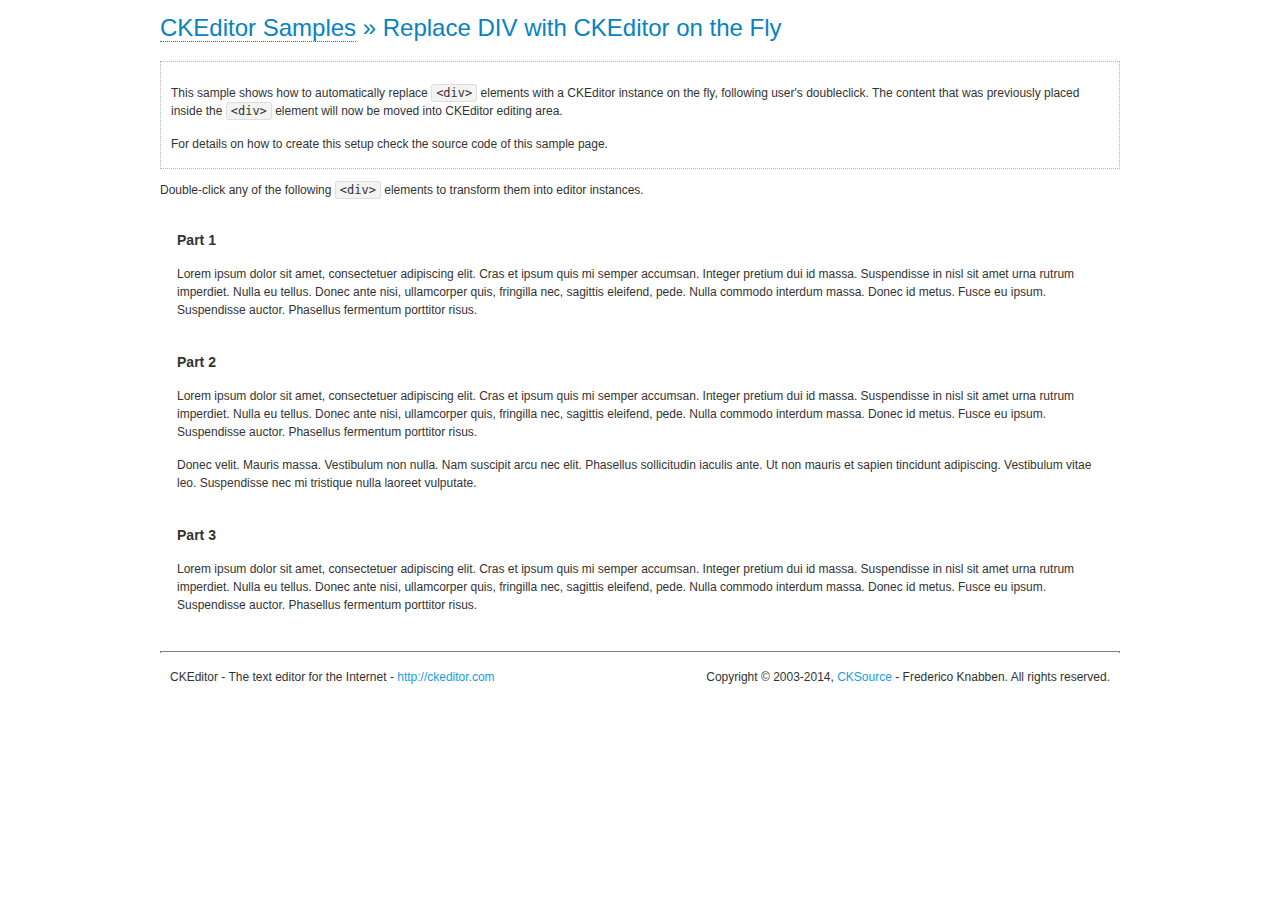
<file: js/ckeditor/samples/divreplace.html>
<!DOCTYPE html>
<!--
Copyright (c) 2003-2014, CKSource - Frederico Knabben. All rights reserved.
For licensing, see LICENSE.md or http://ckeditor.com/license
-->
<html>
<head>
	<meta charset="utf-8">
	<title>Replace DIV &mdash; CKEditor Sample</title>
	<script src="../ckeditor.js"></script>
	<link href="sample.css" rel="stylesheet">
	<style>

		div.editable
		{
			border: solid 2px transparent;
			padding-left: 15px;
			padding-right: 15px;
		}

		div.editable:hover
		{
			border-color: black;
		}

	</style>
	<script>

		// Uncomment the following code to test the "Timeout Loading Method".
		// CKEDITOR.loadFullCoreTimeout = 5;

		window.onload = function() {
			// Listen to the double click event.
			if ( window.addEventListener )
				document.body.addEventListener( 'dblclick', onDoubleClick, false );
			else if ( window.attachEvent )
				document.body.attachEvent( 'ondblclick', onDoubleClick );

		};

		function onDoubleClick( ev ) {
			// Get the element which fired the event. This is not necessarily the
			// element to which the event has been attached.
			var element = ev.target || ev.srcElement;

			// Find out the div that holds this element.
			var name;

			do {
				element = element.parentNode;
			}
			while ( element && ( name = element.nodeName.toLowerCase() ) &&
				( name != 'div' || element.className.indexOf( 'editable' ) == -1 ) && name != 'body' );

			if ( name == 'div' && element.className.indexOf( 'editable' ) != -1 )
				replaceDiv( element );
		}

		var editor;

		function replaceDiv( div ) {
			if ( editor )
				editor.destroy();

			editor = CKEDITOR.replace( div );
		}

	</script>
</head>
<body>
	<h1 class="samples">
		<a href="index.html">CKEditor Samples</a> &raquo; Replace DIV with CKEditor on the Fly
	</h1>
	<div class="description">
		<p>
			This sample shows how to automatically replace <code>&lt;div&gt;</code> elements
			with a CKEditor instance on the fly, following user's doubleclick. The content
			that was previously placed inside the <code>&lt;div&gt;</code> element will now
			be moved into CKEditor editing area.
		</p>
		<p>
			For details on how to create this setup check the source code of this sample page.
		</p>
	</div>
	<p>
		Double-click any of the following <code>&lt;div&gt;</code> elements to transform them into
		editor instances.
	</p>
	<div class="editable">
		<h3>
			Part 1
		</h3>
		<p>
			Lorem ipsum dolor sit amet, consectetuer adipiscing elit. Cras et ipsum quis mi
			semper accumsan. Integer pretium dui id massa. Suspendisse in nisl sit amet urna
			rutrum imperdiet. Nulla eu tellus. Donec ante nisi, ullamcorper quis, fringilla
			nec, sagittis eleifend, pede. Nulla commodo interdum massa. Donec id metus. Fusce
			eu ipsum. Suspendisse auctor. Phasellus fermentum porttitor risus.
		</p>
	</div>
	<div class="editable">
		<h3>
			Part 2
		</h3>
		<p>
			Lorem ipsum dolor sit amet, consectetuer adipiscing elit. Cras et ipsum quis mi
			semper accumsan. Integer pretium dui id massa. Suspendisse in nisl sit amet urna
			rutrum imperdiet. Nulla eu tellus. Donec ante nisi, ullamcorper quis, fringilla
			nec, sagittis eleifend, pede. Nulla commodo interdum massa. Donec id metus. Fusce
			eu ipsum. Suspendisse auctor. Phasellus fermentum porttitor risus.
		</p>
		<p>
			Donec velit. Mauris massa. Vestibulum non nulla. Nam suscipit arcu nec elit. Phasellus
			sollicitudin iaculis ante. Ut non mauris et sapien tincidunt adipiscing. Vestibulum
			vitae leo. Suspendisse nec mi tristique nulla laoreet vulputate.
		</p>
	</div>
	<div class="editable">
		<h3>
			Part 3
		</h3>
		<p>
			Lorem ipsum dolor sit amet, consectetuer adipiscing elit. Cras et ipsum quis mi
			semper accumsan. Integer pretium dui id massa. Suspendisse in nisl sit amet urna
			rutrum imperdiet. Nulla eu tellus. Donec ante nisi, ullamcorper quis, fringilla
			nec, sagittis eleifend, pede. Nulla commodo interdum massa. Donec id metus. Fusce
			eu ipsum. Suspendisse auctor. Phasellus fermentum porttitor risus.
		</p>
	</div>
	<div id="footer">
		<hr>
		<p>
			CKEditor - The text editor for the Internet - <a class="samples" href="http://ckeditor.com/">http://ckeditor.com</a>
		</p>
		<p id="copy">
			Copyright &copy; 2003-2014, <a class="samples" href="http://cksource.com/">CKSource</a> - Frederico
			Knabben. All rights reserved.
		</p>
	</div>
</body>
</html>
</file>
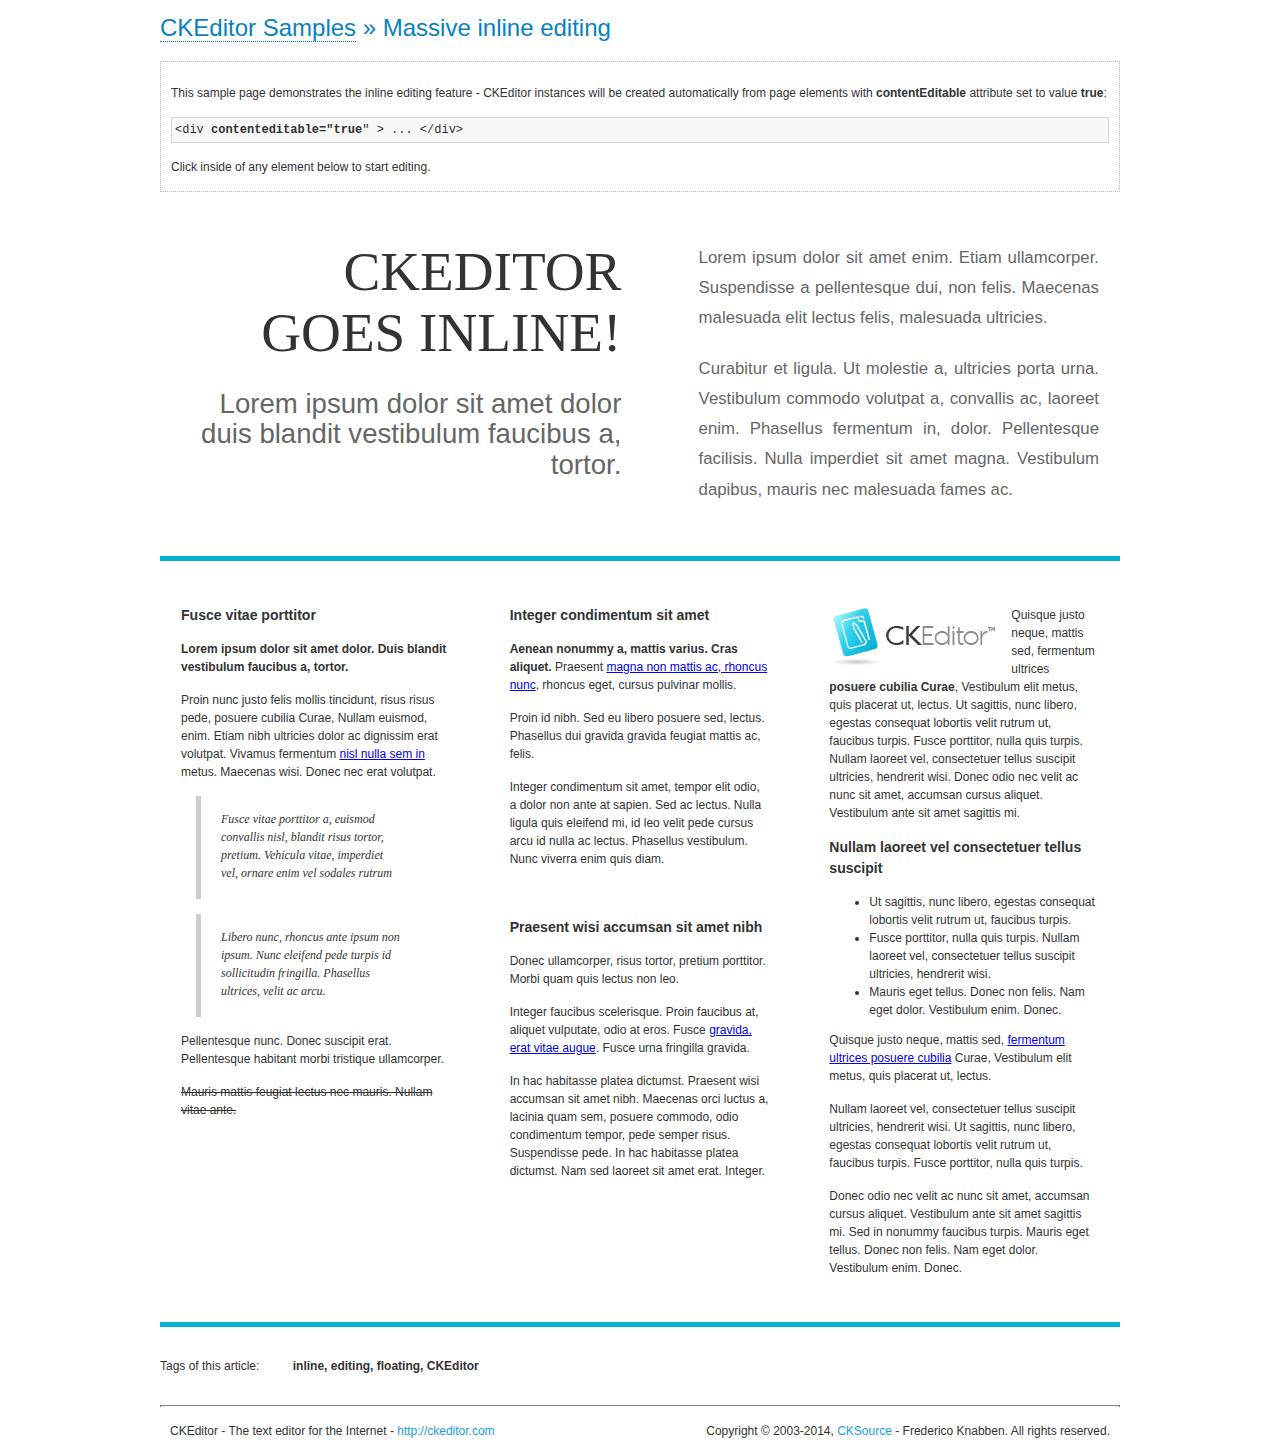
<file: js/ckeditor/samples/inlineall.html>
<!DOCTYPE html>
<!--
Copyright (c) 2003-2014, CKSource - Frederico Knabben. All rights reserved.
For licensing, see LICENSE.md or http://ckeditor.com/license
-->
<html>
<head>
	<meta charset="utf-8">
	<title>Massive inline editing &mdash; CKEditor Sample</title>
	<script src="../ckeditor.js"></script>
	<script>

		// This code is generally not necessary, but it is here to demonstrate
		// how to customize specific editor instances on the fly. This fits well
		// this demo because we have editable elements (like headers) that
		// require less features.

		// The "instanceCreated" event is fired for every editor instance created.
		CKEDITOR.on( 'instanceCreated', function( event ) {
			var editor = event.editor,
				element = editor.element;

			// Customize editors for headers and tag list.
			// These editors don't need features like smileys, templates, iframes etc.
			if ( element.is( 'h1', 'h2', 'h3' ) || element.getAttribute( 'id' ) == 'taglist' ) {
				// Customize the editor configurations on "configLoaded" event,
				// which is fired after the configuration file loading and
				// execution. This makes it possible to change the
				// configurations before the editor initialization takes place.
				editor.on( 'configLoaded', function() {

					// Remove unnecessary plugins to make the editor simpler.
					editor.config.removePlugins = 'colorbutton,find,flash,font,' +
						'forms,iframe,image,newpage,removeformat,' +
						'smiley,specialchar,stylescombo,templates';

					// Rearrange the layout of the toolbar.
					editor.config.toolbarGroups = [
						{ name: 'editing',		groups: [ 'basicstyles', 'links' ] },
						{ name: 'undo' },
						{ name: 'clipboard',	groups: [ 'selection', 'clipboard' ] },
						{ name: 'about' }
					];
				});
			}
		});

	</script>
	<link href="sample.css" rel="stylesheet">
	<style>

		/* The following styles are just to make the page look nice. */

		/* Workaround to show Arial Black in Firefox. */
		@font-face
		{
			font-family: 'arial-black';
			src: local('Arial Black');
		}

		*[contenteditable="true"]
		{
			padding: 10px;
		}

		#container
		{
			width: 960px;
			margin: 30px auto 0;
		}

		#header
		{
			overflow: hidden;
			padding: 0 0 30px;
			border-bottom: 5px solid #05B2D2;
			position: relative;
		}

		#headerLeft,
		#headerRight
		{
			width: 49%;
			overflow: hidden;
		}

		#headerLeft
		{
			float: left;
			padding: 10px 1px 1px;
		}

		#headerLeft h2,
		#headerLeft h3
		{
			text-align: right;
			margin: 0;
			overflow: hidden;
			font-weight: normal;
		}

		#headerLeft h2
		{
			font-family: "Arial Black",arial-black;
			font-size: 4.6em;
			line-height: 1.1;
			text-transform: uppercase;
		}

		#headerLeft h3
		{
			font-size: 2.3em;
			line-height: 1.1;
			margin: .2em 0 0;
			color: #666;
		}

		#headerRight
		{
			float: right;
			padding: 1px;
		}

		#headerRight p
		{
			line-height: 1.8;
			text-align: justify;
			margin: 0;
		}

		#headerRight p + p
		{
			margin-top: 20px;
		}

		#headerRight > div
		{
			padding: 20px;
			margin: 0 0 0 30px;
			font-size: 1.4em;
			color: #666;
		}

		#columns
		{
			color: #333;
			overflow: hidden;
			padding: 20px 0;
		}

		#columns > div
		{
			float: left;
			width: 33.3%;
		}

		#columns #column1 > div
		{
			margin-left: 1px;
		}

		#columns #column3 > div
		{
			margin-right: 1px;
		}

		#columns > div > div
		{
			margin: 0px 10px;
			padding: 10px 20px;
		}

		#columns blockquote
		{
			margin-left: 15px;
		}

		#tagLine
		{
			border-top: 5px solid #05B2D2;
			padding-top: 20px;
		}

		#taglist {
			display: inline-block;
			margin-left: 20px;
			font-weight: bold;
			margin: 0 0 0 20px;
		}

	</style>
</head>
<body>
<div>
	<h1 class="samples"><a href="index.html">CKEditor Samples</a> &raquo; Massive inline editing</h1>
	<div class="description">
		<p>This sample page demonstrates the inline editing feature - CKEditor instances will be created automatically from page elements with <strong>contentEditable</strong> attribute set to value <strong>true</strong>:</p>
		<pre class="samples">&lt;div <strong>contenteditable="true</strong>" &gt; ... &lt;/div&gt;</pre>
		<p>Click inside of any element below to start editing.</p>
	</div>
</div>
<div id="container">
	<div id="header">
		<div id="headerLeft">
			<h2 id="sampleTitle" contenteditable="true">
				CKEditor<br> Goes Inline!
			</h2>
			<h3 contenteditable="true">
				Lorem ipsum dolor sit amet dolor duis blandit vestibulum faucibus a, tortor.
			</h3>
		</div>
		<div id="headerRight">
			<div contenteditable="true">
				<p>
					Lorem ipsum dolor sit amet enim. Etiam ullamcorper. Suspendisse a pellentesque dui, non felis. Maecenas malesuada elit lectus felis, malesuada ultricies.
				</p>
				<p>
					Curabitur et ligula. Ut molestie a, ultricies porta urna. Vestibulum commodo volutpat a, convallis ac, laoreet enim. Phasellus fermentum in, dolor. Pellentesque facilisis. Nulla imperdiet sit amet magna. Vestibulum dapibus, mauris nec malesuada fames ac.
				</p>
			</div>
		</div>
	</div>
	<div id="columns">
		<div id="column1">
			<div contenteditable="true">
				<h3>
					Fusce vitae porttitor
				</h3>
				<p>
					<strong>
						Lorem ipsum dolor sit amet dolor. Duis blandit vestibulum faucibus a, tortor.
					</strong>
				</p>
				<p>
					Proin nunc justo felis mollis tincidunt, risus risus pede, posuere cubilia Curae, Nullam euismod, enim. Etiam nibh ultricies dolor ac dignissim erat volutpat. Vivamus fermentum <a href="http://ckeditor.com/">nisl nulla sem in</a> metus. Maecenas wisi. Donec nec erat volutpat.
				</p>
				<blockquote>
					<p>
						Fusce vitae porttitor a, euismod convallis nisl, blandit risus tortor, pretium.
						Vehicula vitae, imperdiet vel, ornare enim vel sodales rutrum
					</p>
				</blockquote>
				<blockquote>
					<p>
						Libero nunc, rhoncus ante ipsum non ipsum. Nunc eleifend pede turpis id sollicitudin fringilla. Phasellus ultrices, velit ac arcu.
					</p>
				</blockquote>
				<p>Pellentesque nunc. Donec suscipit erat. Pellentesque habitant morbi tristique ullamcorper.</p>
				<p><s>Mauris mattis feugiat lectus nec mauris. Nullam vitae ante.</s></p>
			</div>
		</div>
		<div id="column2">
			<div contenteditable="true">
				<h3>
					Integer condimentum sit amet
				</h3>
				<p>
					<strong>Aenean nonummy a, mattis varius. Cras aliquet.</strong>
					Praesent <a href="http://ckeditor.com/">magna non mattis ac, rhoncus nunc</a>, rhoncus eget, cursus pulvinar mollis.</p>
				<p>Proin id nibh. Sed eu libero posuere sed, lectus. Phasellus dui gravida gravida feugiat mattis ac, felis.</p>
				<p>Integer condimentum sit amet, tempor elit odio, a dolor non ante at sapien. Sed ac lectus. Nulla ligula quis eleifend mi, id leo velit pede cursus arcu id nulla ac lectus. Phasellus vestibulum. Nunc viverra enim quis diam.</p>
			</div>
			<div contenteditable="true">
				<h3>
					Praesent wisi accumsan sit amet nibh
				</h3>
				<p>Donec ullamcorper, risus tortor, pretium porttitor. Morbi quam quis lectus non leo.</p>
				<p style="margin-left: 40px; ">Integer faucibus scelerisque. Proin faucibus at, aliquet vulputate, odio at eros. Fusce <a href="http://ckeditor.com/">gravida, erat vitae augue</a>. Fusce urna fringilla gravida.</p>
				<p>In hac habitasse platea dictumst. Praesent wisi accumsan sit amet nibh. Maecenas orci luctus a, lacinia quam sem, posuere commodo, odio condimentum tempor, pede semper risus. Suspendisse pede. In hac habitasse platea dictumst. Nam sed laoreet sit amet erat. Integer.</p>
			</div>
		</div>
		<div id="column3">
			<div contenteditable="true">
				<p>
					<img src="assets/inlineall/logo.png" alt="CKEditor logo" style="float:left">
				</p>
				<p>Quisque justo neque, mattis sed, fermentum ultrices <strong>posuere cubilia Curae</strong>, Vestibulum elit metus, quis placerat ut, lectus. Ut sagittis, nunc libero, egestas consequat lobortis velit rutrum ut, faucibus turpis. Fusce porttitor, nulla quis turpis. Nullam laoreet vel, consectetuer tellus suscipit ultricies, hendrerit wisi. Donec odio nec velit ac nunc sit amet, accumsan cursus aliquet. Vestibulum ante sit amet sagittis mi.</p>
				<h3>
					Nullam laoreet vel consectetuer tellus suscipit
				</h3>
				<ul>
					<li>Ut sagittis, nunc libero, egestas consequat lobortis velit rutrum ut, faucibus turpis.</li>
					<li>Fusce porttitor, nulla quis turpis. Nullam laoreet vel, consectetuer tellus suscipit ultricies, hendrerit wisi.</li>
					<li>Mauris eget tellus. Donec non felis. Nam eget dolor. Vestibulum enim. Donec.</li>
				</ul>
				<p>Quisque justo neque, mattis sed, <a href="http://ckeditor.com/">fermentum ultrices posuere cubilia</a> Curae, Vestibulum elit metus, quis placerat ut, lectus.</p>
				<p>Nullam laoreet vel, consectetuer tellus suscipit ultricies, hendrerit wisi. Ut sagittis, nunc libero, egestas consequat lobortis velit rutrum ut, faucibus turpis. Fusce porttitor, nulla quis turpis.</p>
				<p>Donec odio nec velit ac nunc sit amet, accumsan cursus aliquet. Vestibulum ante sit amet sagittis mi. Sed in nonummy faucibus turpis. Mauris eget tellus. Donec non felis. Nam eget dolor. Vestibulum enim. Donec.</p>
			</div>
		</div>
	</div>
	<div id="tagLine">
		Tags of this article:
		<p id="taglist" contenteditable="true">
			inline, editing, floating, CKEditor
		</p>
	</div>
</div>
<div id="footer">
	<hr>
	<p>
		CKEditor - The text editor for the Internet - <a class="samples" href="http://ckeditor.com/">
			http://ckeditor.com</a>
	</p>
	<p id="copy">
		Copyright &copy; 2003-2014, <a class="samples" href="http://cksource.com/">CKSource</a>
		- Frederico Knabben. All rights reserved.
	</p>
</div>
</body>
</html>
</file>
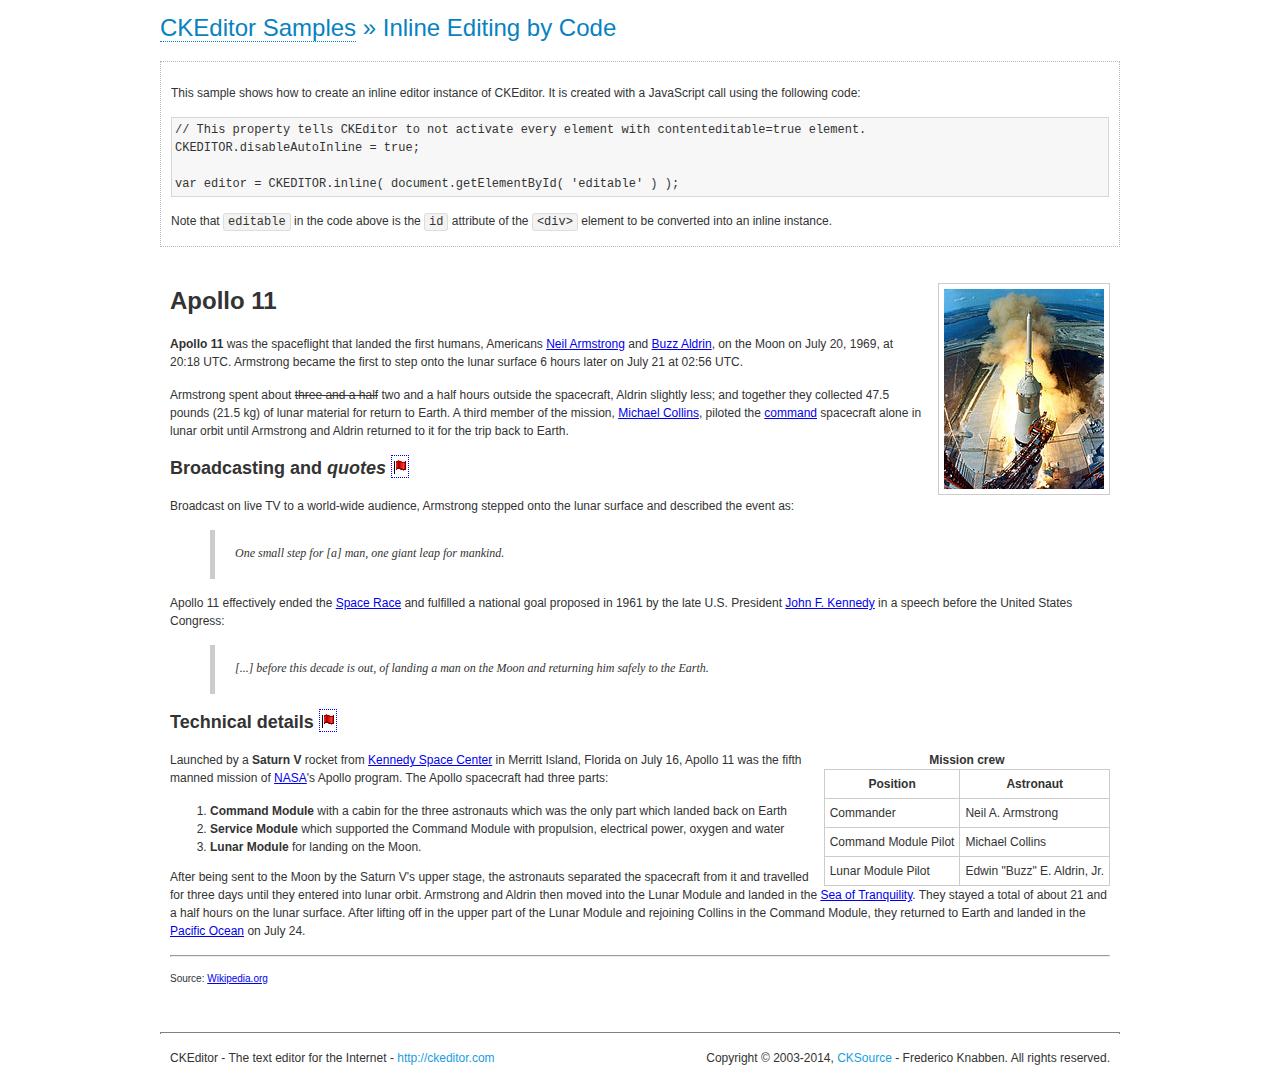
<file: js/ckeditor/samples/inlinebycode.html>
<!DOCTYPE html>
<!--
Copyright (c) 2003-2014, CKSource - Frederico Knabben. All rights reserved.
For licensing, see LICENSE.md or http://ckeditor.com/license
-->
<html>
<head>
	<meta charset="utf-8">
	<title>Inline Editing by Code &mdash; CKEditor Sample</title>
	<script src="../ckeditor.js"></script>
	<link href="sample.css" rel="stylesheet">
	<style>

		#editable
		{
			padding: 10px;
			float: left;
		}

	</style>
</head>
<body>
	<h1 class="samples">
		<a href="index.html">CKEditor Samples</a> &raquo; Inline Editing by Code
	</h1>
	<div class="description">
		<p>
			This sample shows how to create an inline editor instance of CKEditor. It is created
			with a JavaScript call using the following code:
		</p>
<pre class="samples">
// This property tells CKEditor to not activate every element with contenteditable=true element.
CKEDITOR.disableAutoInline = true;

var editor = CKEDITOR.inline( document.getElementById( 'editable' ) );
</pre>
		<p>
			Note that <code>editable</code> in the code above is the <code>id</code>
			attribute of the <code>&lt;div&gt;</code> element to be converted into an inline instance.
		</p>
	</div>
	<div id="editable" contenteditable="true">
		<h1><img alt="Saturn V carrying Apollo 11" class="right" src="assets/sample.jpg" /> Apollo 11</h1>

		<p><b>Apollo 11</b> was the spaceflight that landed the first humans, Americans <a href="http://en.wikipedia.org/wiki/Neil_Armstrong" title="Neil Armstrong">Neil Armstrong</a> and <a href="http://en.wikipedia.org/wiki/Buzz_Aldrin" title="Buzz Aldrin">Buzz Aldrin</a>, on the Moon on July 20, 1969, at 20:18 UTC. Armstrong became the first to step onto the lunar surface 6 hours later on July 21 at 02:56 UTC.</p>

		<p>Armstrong spent about <s>three and a half</s> two and a half hours outside the spacecraft, Aldrin slightly less; and together they collected 47.5 pounds (21.5&nbsp;kg) of lunar material for return to Earth. A third member of the mission, <a href="http://en.wikipedia.org/wiki/Michael_Collins_(astronaut)" title="Michael Collins (astronaut)">Michael Collins</a>, piloted the <a href="http://en.wikipedia.org/wiki/Apollo_Command/Service_Module" title="Apollo Command/Service Module">command</a> spacecraft alone in lunar orbit until Armstrong and Aldrin returned to it for the trip back to Earth.</p>

		<h2>Broadcasting and <em>quotes</em> <a id="quotes" name="quotes"></a></h2>

		<p>Broadcast on live TV to a world-wide audience, Armstrong stepped onto the lunar surface and described the event as:</p>

		<blockquote>
			<p>One small step for [a] man, one giant leap for mankind.</p>
		</blockquote>

		<p>Apollo 11 effectively ended the <a href="http://en.wikipedia.org/wiki/Space_Race" title="Space Race">Space Race</a> and fulfilled a national goal proposed in 1961 by the late U.S. President <a href="http://en.wikipedia.org/wiki/John_F._Kennedy" title="John F. Kennedy">John F. Kennedy</a> in a speech before the United States Congress:</p>

		<blockquote>
			<p>[...] before this decade is out, of landing a man on the Moon and returning him safely to the Earth.</p>
		</blockquote>

		<h2>Technical details <a id="tech-details" name="tech-details"></a></h2>

		<table align="right" border="1" bordercolor="#ccc" cellpadding="5" cellspacing="0" style="border-collapse:collapse;margin:10px 0 10px 15px;">
			<caption><strong>Mission crew</strong></caption>
			<thead>
			<tr>
				<th scope="col">Position</th>
				<th scope="col">Astronaut</th>
			</tr>
			</thead>
			<tbody>
			<tr>
				<td>Commander</td>
				<td>Neil A. Armstrong</td>
			</tr>
			<tr>
				<td>Command Module Pilot</td>
				<td>Michael Collins</td>
			</tr>
			<tr>
				<td>Lunar Module Pilot</td>
				<td>Edwin &quot;Buzz&quot; E. Aldrin, Jr.</td>
			</tr>
			</tbody>
		</table>

		<p>Launched by a <strong>Saturn V</strong> rocket from <a href="http://en.wikipedia.org/wiki/Kennedy_Space_Center" title="Kennedy Space Center">Kennedy Space Center</a> in Merritt Island, Florida on July 16, Apollo 11 was the fifth manned mission of <a href="http://en.wikipedia.org/wiki/NASA" title="NASA">NASA</a>&#39;s Apollo program. The Apollo spacecraft had three parts:</p>

		<ol>
			<li><strong>Command Module</strong> with a cabin for the three astronauts which was the only part which landed back on Earth</li>
			<li><strong>Service Module</strong> which supported the Command Module with propulsion, electrical power, oxygen and water</li>
			<li><strong>Lunar Module</strong> for landing on the Moon.</li>
		</ol>

		<p>After being sent to the Moon by the Saturn V&#39;s upper stage, the astronauts separated the spacecraft from it and travelled for three days until they entered into lunar orbit. Armstrong and Aldrin then moved into the Lunar Module and landed in the <a href="http://en.wikipedia.org/wiki/Mare_Tranquillitatis" title="Mare Tranquillitatis">Sea of Tranquility</a>. They stayed a total of about 21 and a half hours on the lunar surface. After lifting off in the upper part of the Lunar Module and rejoining Collins in the Command Module, they returned to Earth and landed in the <a href="http://en.wikipedia.org/wiki/Pacific_Ocean" title="Pacific Ocean">Pacific Ocean</a> on July 24.</p>

		<hr />
		<p style="text-align: right;"><small>Source: <a href="http://en.wikipedia.org/wiki/Apollo_11">Wikipedia.org</a></small></p>
	</div>

	<script>
		// We need to turn off the automatic editor creation first.
		CKEDITOR.disableAutoInline = true;

		var editor = CKEDITOR.inline( 'editable' );
	</script>
	<div id="footer">
		<hr>
		<p contenteditable="true">
			CKEditor - The text editor for the Internet - <a class="samples" href="http://ckeditor.com/">
				http://ckeditor.com</a>
		</p>
		<p id="copy">
			Copyright &copy; 2003-2014, <a class="samples" href="http://cksource.com/">CKSource</a>
			- Frederico Knabben. All rights reserved.
		</p>
	</div>
</body>
</html>
</file>
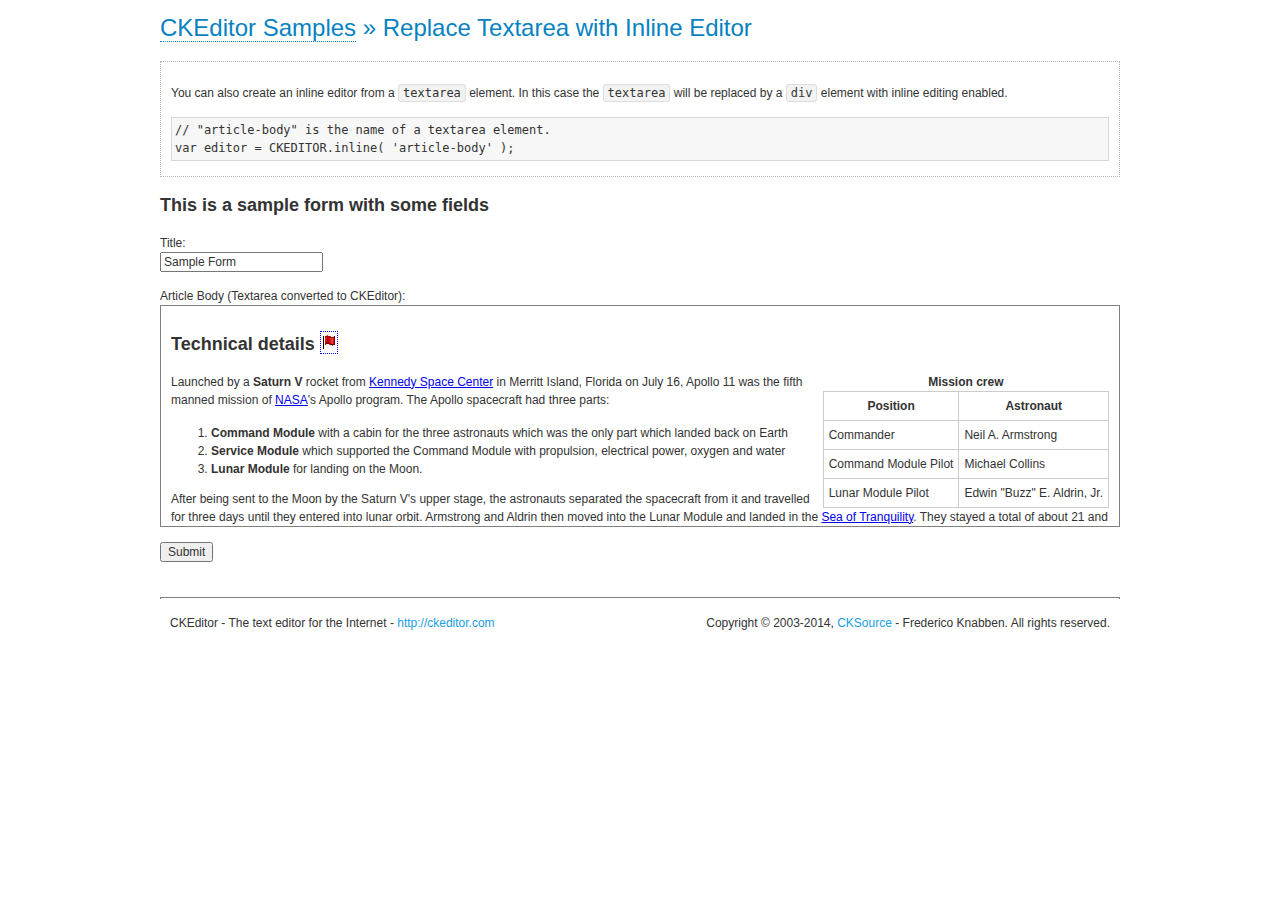
<file: js/ckeditor/samples/inlinetextarea.html>
<!DOCTYPE html>
<!--
Copyright (c) 2003-2014, CKSource - Frederico Knabben. All rights reserved.
For licensing, see LICENSE.md or http://ckeditor.com/license
-->
<html>
<head>
	<meta charset="utf-8">
	<title>Replace Textarea with Inline Editor &mdash; CKEditor Sample</title>
	<script src="../ckeditor.js"></script>
	<link href="sample.css" rel="stylesheet">
	<style>

		/* Style the CKEditor element to look like a textfield */
		.cke_textarea_inline
		{
			padding: 10px;
			height: 200px;
			overflow: auto;

			border: 1px solid gray;
			-webkit-appearance: textfield;
		}

	</style>
</head>
<body>
	<h1 class="samples">
		<a href="index.html">CKEditor Samples</a> &raquo; Replace Textarea with Inline Editor
	</h1>
	<div class="description">
		<p>
			You can also create an inline editor from a <code>textarea</code>
			element. In this case the <code>textarea</code> will be replaced
			by a <code>div</code> element with inline editing enabled.
		</p>
<pre class="samples">
// "article-body" is the name of a textarea element.
var editor = CKEDITOR.inline( 'article-body' );
</pre>
	</div>
	<form action="sample_posteddata.php" method="post">
		<h2>This is a sample form with some fields</h2>
		<p>
			Title:<br>
			<input type="text" name="title" value="Sample Form"></p>
		<p>
			Article Body (Textarea converted to CKEditor):<br>
			<textarea name="article-body" style="height: 200px">
				&lt;h2&gt;Technical details &lt;a id="tech-details" name="tech-details"&gt;&lt;/a&gt;&lt;/h2&gt;

				&lt;table align="right" border="1" bordercolor="#ccc" cellpadding="5" cellspacing="0" style="border-collapse:collapse;margin:10px 0 10px 15px;"&gt;
					&lt;caption&gt;&lt;strong&gt;Mission crew&lt;/strong&gt;&lt;/caption&gt;
					&lt;thead&gt;
					&lt;tr&gt;
						&lt;th scope="col"&gt;Position&lt;/th&gt;
						&lt;th scope="col"&gt;Astronaut&lt;/th&gt;
					&lt;/tr&gt;
					&lt;/thead&gt;
					&lt;tbody&gt;
					&lt;tr&gt;
						&lt;td&gt;Commander&lt;/td&gt;
						&lt;td&gt;Neil A. Armstrong&lt;/td&gt;
					&lt;/tr&gt;
					&lt;tr&gt;
						&lt;td&gt;Command Module Pilot&lt;/td&gt;
						&lt;td&gt;Michael Collins&lt;/td&gt;
					&lt;/tr&gt;
					&lt;tr&gt;
						&lt;td&gt;Lunar Module Pilot&lt;/td&gt;
						&lt;td&gt;Edwin &quot;Buzz&quot; E. Aldrin, Jr.&lt;/td&gt;
					&lt;/tr&gt;
					&lt;/tbody&gt;
				&lt;/table&gt;

				&lt;p&gt;Launched by a &lt;strong&gt;Saturn V&lt;/strong&gt; rocket from &lt;a href="http://en.wikipedia.org/wiki/Kennedy_Space_Center" title="Kennedy Space Center"&gt;Kennedy Space Center&lt;/a&gt; in Merritt Island, Florida on July 16, Apollo 11 was the fifth manned mission of &lt;a href="http://en.wikipedia.org/wiki/NASA" title="NASA"&gt;NASA&lt;/a&gt;&#39;s Apollo program. The Apollo spacecraft had three parts:&lt;/p&gt;

				&lt;ol&gt;
					&lt;li&gt;&lt;strong&gt;Command Module&lt;/strong&gt; with a cabin for the three astronauts which was the only part which landed back on Earth&lt;/li&gt;
					&lt;li&gt;&lt;strong&gt;Service Module&lt;/strong&gt; which supported the Command Module with propulsion, electrical power, oxygen and water&lt;/li&gt;
					&lt;li&gt;&lt;strong&gt;Lunar Module&lt;/strong&gt; for landing on the Moon.&lt;/li&gt;
				&lt;/ol&gt;

				&lt;p&gt;After being sent to the Moon by the Saturn V&#39;s upper stage, the astronauts separated the spacecraft from it and travelled for three days until they entered into lunar orbit. Armstrong and Aldrin then moved into the Lunar Module and landed in the &lt;a href="http://en.wikipedia.org/wiki/Mare_Tranquillitatis" title="Mare Tranquillitatis"&gt;Sea of Tranquility&lt;/a&gt;. They stayed a total of about 21 and a half hours on the lunar surface. After lifting off in the upper part of the Lunar Module and rejoining Collins in the Command Module, they returned to Earth and landed in the &lt;a href="http://en.wikipedia.org/wiki/Pacific_Ocean" title="Pacific Ocean"&gt;Pacific Ocean&lt;/a&gt; on July 24.&lt;/p&gt;

				&lt;hr /&gt;
				&lt;p style="text-align: right;"&gt;&lt;small&gt;Source: &lt;a href="http://en.wikipedia.org/wiki/Apollo_11"&gt;Wikipedia.org&lt;/a&gt;&lt;/small&gt;&lt;/p&gt;
			</textarea>
		</p>
		<p>
			<input type="submit" value="Submit">
		</p>
	</form>

	<script>
		CKEDITOR.inline( 'article-body' );
	</script>
	<div id="footer">
		<hr>
		<p>
			CKEditor - The text editor for the Internet - <a class="samples" href="http://ckeditor.com/">
				http://ckeditor.com</a>
		</p>
		<p id="copy">
			Copyright &copy; 2003-2014, <a class="samples" href="http://cksource.com/">CKSource</a>
			- Frederico Knabben. All rights reserved.
		</p>
	</div>
</body>
</html>
</file>
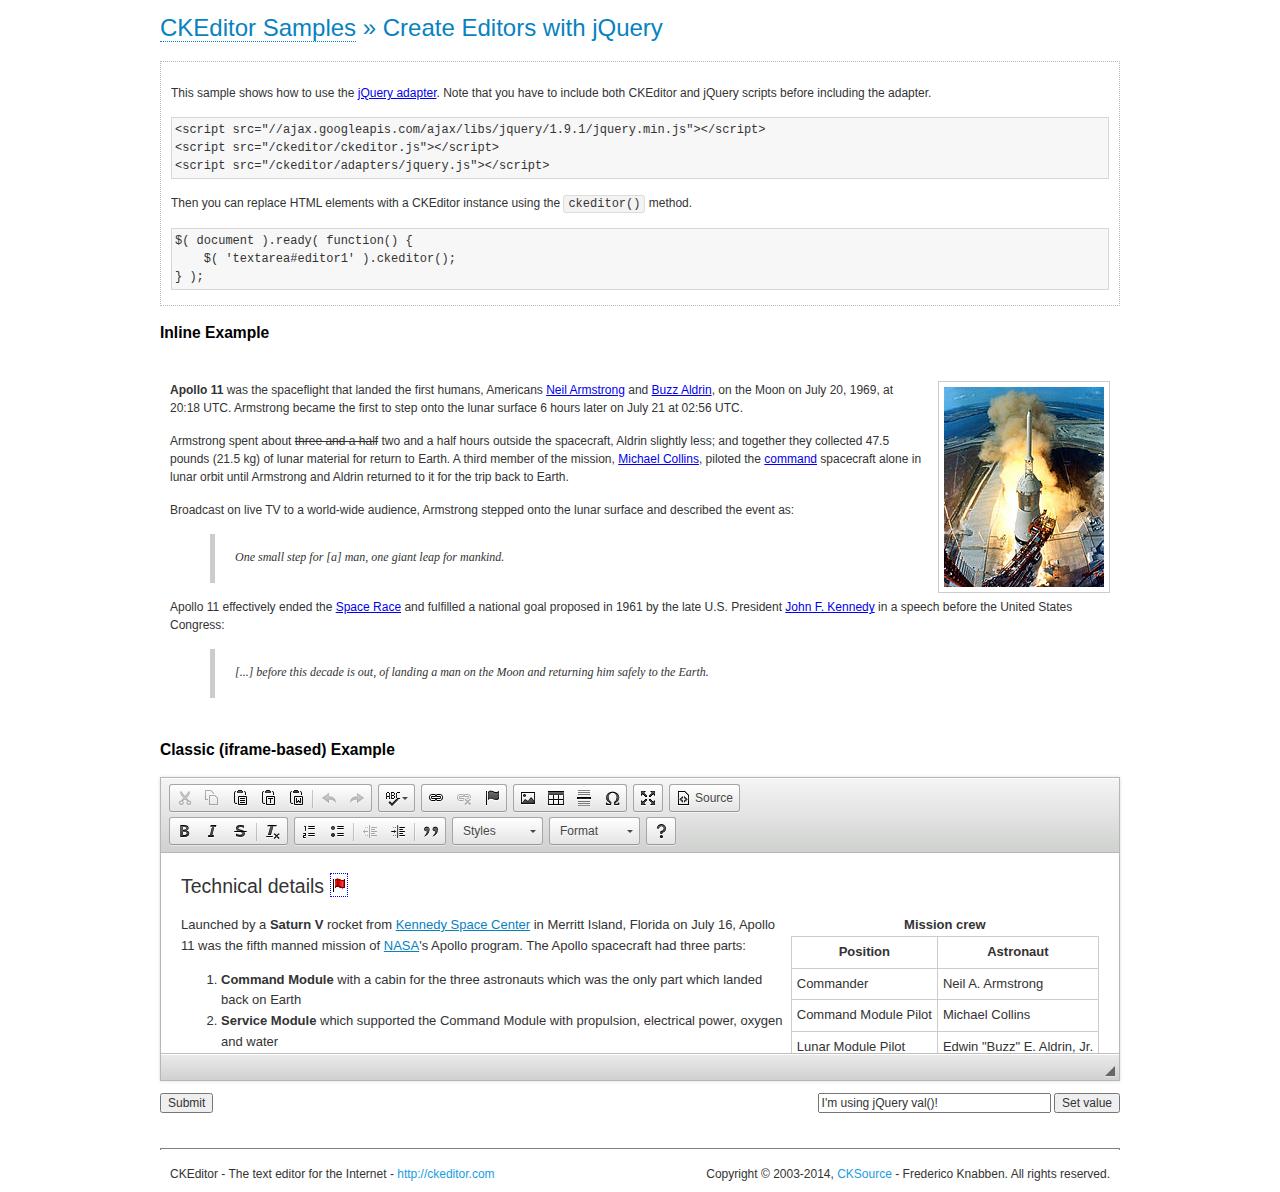
<file: js/ckeditor/samples/jquery.html>
<!DOCTYPE html>
<!--
Copyright (c) 2003-2014, CKSource - Frederico Knabben. All rights reserved.
For licensing, see LICENSE.md or http://ckeditor.com/license
-->
<html>
<head>
	<meta charset="utf-8">
	<title>jQuery Adapter &mdash; CKEditor Sample</title>
	<script src="http://code.jquery.com/jquery-1.11.0.min.js"></script>
	<script src="../ckeditor.js"></script>
	<script src="../adapters/jquery.js"></script>
	<link href="sample.css" rel="stylesheet">
	<style>

		#editable
		{
			padding: 10px;
			float: left;
		}

	</style>
	<script>

		CKEDITOR.disableAutoInline = true;

		$( document ).ready( function() {
			$( '#editor1' ).ckeditor(); // Use CKEDITOR.replace() if element is <textarea>.
			$( '#editable' ).ckeditor(); // Use CKEDITOR.inline().
		} );

		function setValue() {
			$( '#editor1' ).val( $( 'input#val' ).val() );
		}

	</script>
</head>
<body>
	<h1 class="samples">
		<a href="index.html" id="a-test">CKEditor Samples</a> &raquo; Create Editors with jQuery
	</h1>
	<form action="sample_posteddata.php" method="post">
		<div class="description">
			<p>
				This sample shows how to use the <a href="http://docs.ckeditor.com/#!/guide/dev_jquery">jQuery adapter</a>.
				Note that you have to include both CKEditor and jQuery scripts before including the adapter.
			</p>

<pre class="samples">
&lt;script src="//ajax.googleapis.com/ajax/libs/jquery/1.9.1/jquery.min.js"&gt;&lt;/script&gt;
&lt;script src="/ckeditor/ckeditor.js"&gt;&lt;/script&gt;
&lt;script src="/ckeditor/adapters/jquery.js"&gt;&lt;/script&gt;
</pre>

			<p>Then you can replace HTML elements with a CKEditor instance using the <code>ckeditor()</code> method.</p>

<pre class="samples">
$( document ).ready( function() {
	$( 'textarea#editor1' ).ckeditor();
} );
</pre>
		</div>

		<h2 class="samples">Inline Example</h2>

		<div id="editable" contenteditable="true">
			<p><img alt="Saturn V carrying Apollo 11" class="right" src="assets/sample.jpg"/><b>Apollo 11</b> was the spaceflight that landed the first humans, Americans <a href="http://en.wikipedia.org/wiki/Neil_Armstrong" title="Neil Armstrong">Neil Armstrong</a> and <a href="http://en.wikipedia.org/wiki/Buzz_Aldrin" title="Buzz Aldrin">Buzz Aldrin</a>, on the Moon on July 20, 1969, at 20:18 UTC. Armstrong became the first to step onto the lunar surface 6 hours later on July 21 at 02:56 UTC.</p>
			<p>Armstrong spent about <s>three and a half</s> two and a half hours outside the spacecraft, Aldrin slightly less; and together they collected 47.5 pounds (21.5&nbsp;kg) of lunar material for return to Earth. A third member of the mission, <a href="http://en.wikipedia.org/wiki/Michael_Collins_(astronaut)" title="Michael Collins (astronaut)">Michael Collins</a>, piloted the <a href="http://en.wikipedia.org/wiki/Apollo_Command/Service_Module" title="Apollo Command/Service Module">command</a> spacecraft alone in lunar orbit until Armstrong and Aldrin returned to it for the trip back to Earth.
			<p>Broadcast on live TV to a world-wide audience, Armstrong stepped onto the lunar surface and described the event as:</p>
			<blockquote><p>One small step for [a] man, one giant leap for mankind.</p></blockquote> <p>Apollo 11 effectively ended the <a href="http://en.wikipedia.org/wiki/Space_Race" title="Space Race">Space Race</a> and fulfilled a national goal proposed in 1961 by the late U.S. President <a href="http://en.wikipedia.org/wiki/John_F._Kennedy" title="John F. Kennedy">John F. Kennedy</a> in a speech before the United States Congress:</p> <blockquote><p>[...] before this decade is out, of landing a man on the Moon and returning him safely to the Earth.</p></blockquote>
		</div>

		<br style="clear: both">

		<h2 class="samples">Classic (iframe-based) Example</h2>

		<textarea cols="80" id="editor1" name="editor1" rows="10">
			&lt;h2&gt;Technical details &lt;a id=&quot;tech-details&quot; name=&quot;tech-details&quot;&gt;&lt;/a&gt;&lt;/h2&gt; &lt;table align=&quot;right&quot; border=&quot;1&quot; bordercolor=&quot;#ccc&quot; cellpadding=&quot;5&quot; cellspacing=&quot;0&quot; style=&quot;border-collapse:collapse;margin:10px 0 10px 15px;&quot;&gt; &lt;caption&gt;&lt;strong&gt;Mission crew&lt;/strong&gt;&lt;/caption&gt; &lt;thead&gt; &lt;tr&gt; &lt;th scope=&quot;col&quot;&gt;Position&lt;/th&gt; &lt;th scope=&quot;col&quot;&gt;Astronaut&lt;/th&gt; &lt;/tr&gt; &lt;/thead&gt; &lt;tbody&gt; &lt;tr&gt; &lt;td&gt;Commander&lt;/td&gt; &lt;td&gt;Neil A. Armstrong&lt;/td&gt; &lt;/tr&gt; &lt;tr&gt; &lt;td&gt;Command Module Pilot&lt;/td&gt; &lt;td&gt;Michael Collins&lt;/td&gt; &lt;/tr&gt; &lt;tr&gt; &lt;td&gt;Lunar Module Pilot&lt;/td&gt; &lt;td&gt;Edwin &amp;quot;Buzz&amp;quot; E. Aldrin, Jr.&lt;/td&gt; &lt;/tr&gt; &lt;/tbody&gt; &lt;/table&gt; &lt;p&gt;Launched by a &lt;strong&gt;Saturn V&lt;/strong&gt; rocket from &lt;a href=&quot;http://en.wikipedia.org/wiki/Kennedy_Space_Center&quot; title=&quot;Kennedy Space Center&quot;&gt;Kennedy Space Center&lt;/a&gt; in Merritt Island, Florida on July 16, Apollo 11 was the fifth manned mission of &lt;a href=&quot;http://en.wikipedia.org/wiki/NASA&quot; title=&quot;NASA&quot;&gt;NASA&lt;/a&gt;&amp;#39;s Apollo program. The Apollo spacecraft had three parts:&lt;/p&gt; &lt;ol&gt; &lt;li&gt;&lt;strong&gt;Command Module&lt;/strong&gt; with a cabin for the three astronauts which was the only part which landed back on Earth&lt;/li&gt; &lt;li&gt;&lt;strong&gt;Service Module&lt;/strong&gt; which supported the Command Module with propulsion, electrical power, oxygen and water&lt;/li&gt; &lt;li&gt;&lt;strong&gt;Lunar Module&lt;/strong&gt; for landing on the Moon.&lt;/li&gt; &lt;/ol&gt; &lt;p&gt;After being sent to the Moon by the Saturn V&amp;#39;s upper stage, the astronauts separated the spacecraft from it and travelled for three days until they entered into lunar orbit. Armstrong and Aldrin then moved into the Lunar Module and landed in the &lt;a href=&quot;http://en.wikipedia.org/wiki/Mare_Tranquillitatis&quot; title=&quot;Mare Tranquillitatis&quot;&gt;Sea of Tranquility&lt;/a&gt;. They stayed a total of about 21 and a half hours on the lunar surface. After lifting off in the upper part of the Lunar Module and rejoining Collins in the Command Module, they returned to Earth and landed in the &lt;a href=&quot;http://en.wikipedia.org/wiki/Pacific_Ocean&quot; title=&quot;Pacific Ocean&quot;&gt;Pacific Ocean&lt;/a&gt; on July 24.&lt;/p&gt; &lt;hr/&gt; &lt;p style=&quot;text-align: right;&quot;&gt;&lt;small&gt;Source: &lt;a href=&quot;http://en.wikipedia.org/wiki/Apollo_11&quot;&gt;Wikipedia.org&lt;/a&gt;&lt;/small&gt;&lt;/p&gt;
		</textarea>

		<p style="overflow: hidden">
			<input style="float: left" type="submit" value="Submit">
			<span style="float: right">
				<input type="text" id="val" value="I'm using jQuery val()!" size="30">
				<input onclick="setValue();" type="button" value="Set value">
			</span>
		</p>
	</form>
	<div id="footer">
		<hr>
		<p>
			CKEditor - The text editor for the Internet - <a class="samples" href="http://ckeditor.com/">http://ckeditor.com</a>
		</p>
		<p id="copy">
			Copyright &copy; 2003-2014, <a class="samples" href="http://cksource.com/">CKSource</a> - Frederico
			Knabben. All rights reserved.
		</p>
	</div>
</body>
</html>
</file>
<file: some_html/someblog709/css/style.css>
#real_top{
    border-radius:0px!important;
    -webkit-border-radius:0px!important;
    -moz-border-radius:0px!important;
    margin-bottom:0;
}

.searchbody input{
    background-color:#eb005d;
    box-sizing: border-box;
    color:#fff;
    border:none;
    padding:15px 0;
    text-indent:15px;
    font-weight: bold;
    padding-right: 25px;
}
.searchbody ::-webkit-input-placeholder{
    color:#fff;
    opacity:1;
    text-indent:15px;
    font-weight: bold;
}
/*
.searchbody .glyphicon-search:before{
    color: #fff;
    font-weight: bold;
    position: absolute;
    left: -27px;
    bottom: -1px;
}*/
.logo_link{
    display:block;
    overflow: hidden;
    height: 71px;
}
.mainnav{
    border:none;
    background: none;
}
.sometopnav ul li{
    background:none;
    border:none;
}
.sometopnav ul li a{
    line-height:80px;
    padding:0 15px;
    background:none;
}
.sometopnav ul li a:hover{
    background-color:#eb005d!important;
    color:#fff!important;
}
.footcont{
    color:#fff;
    font-weight:bold;
    border-radius:0px;
    -webkit-border-radius:0px;
    -moz-border-radius:0px;
    margin-top:80px;
}
.hexIco{
    width: 48px;
    height: 30px;
    background-color:#ccc;
    background-repeat: no-repeat;
    position:relative;
    margin:15px auto;
    text-align:center;
    zoom:1;
}
.ava .hexIco, .ava .hexIco .corner-1, .ava .hexIco .corner-2 {
    background:none;
}
.hexIco a{
    display: block;
    width:100%;
    height:100%;
    text-indent:-9999em;
    position: absolute;
    top:0;
    left:0;
}

.hexIco .corner-1:before, .hexIco .corner-2:before{
    backface-visibility: hidden;
    content:'';
}


.hexIco .corner-2:before{
    transform:rotate(60deg) translate(-48px, -11px);
    bottom:0;
    z-index: 1;
}


.hexIco .corner-1{
    z-index:1;
    transform:rotate(60deg)
}
.hexIco .corner-2{
    transform:rotate(-60deg);
}
.hexIco .corner-1, .hexIco .corner-2{
    background-color:#ccc;
    position:absolute;
    top: 0;
    left:0;
    width:100%;
    height:100%;
}
.hexIco .conrner-1:before, .hexIco .conrner-2:before{
    content: '';
    position:absolute;
    background:inherit;
    background-repeat:no-repeat;
    backface-visibility:hidden;
    background-color:#fff;
}


.hexIco .inner{
    color:#eee;
}
.hexIco .corner-1, .hexIco .corner-2, .hexIco{
    border-radius:5px;
    -webkit-border-radius:5px;
    -moz-border-radius:5px;
}
.postSeparator{
    position:relative;
    /*height:56px;*/
}
.postLine{
    position: absolute;
    width:100%;
    height:4px;
    background-color:#ccc;
    top:50%;
}
.post-item .picBody img{
    width:100%;
    display:block;
}
.post-item .picBody img:first-child{
    margin-top:-26px;
}
.post-item .picBody img:first-child{

}
.post-title{
    font-size:27px;
    color:#555;
    text-align:center;
    margin: 40px 0 12px;
}
.post-title.singletitle{
    font-size:30px;
}


.post-body{
    color: #959595;
    padding: 0 120px;
    line-height: 25px;
}
.post-body.singlebody{
    padding:0;
}
.post-item .postdata{
    margin-bottom: 30px;
}
.moreback{
    text-align:center;
}
.moreLink{
    display:inline-block;
    margin:20px auto;
    border-radius: 18px;
    padding: 11px 34px;
}
.content-body{
    margin-bottom:90px;
}
.footcont{
    position: absolute;
    width: 100%;
    /*bottom: 0;*/
    margin-bottom:0;
}
.postdata{
    position:relative;
    border-top:1px solid #edeff0;
    border-bottom:1px solid #edeff0;
    height:60px;
    margin-bottom:30px;
    text-align: center;
}
.pinkline_back{
    position:absolute;
    height:1px;
    width:100%;
    border:none;
    top:-1px;
}
.pinkline{
    width:70px;
    height:1px;
    background-color:#eb005d;
    margin:0 auto;
}
.postdata, .postdata a{
    color: #959595;
    font-size:15px;
    line-height:60px;
}
.postdata a{
    display:inline-block;
    padding-left:25px;
    padding-right:5px;
    background-repeat: no-repeat;
    background-position: 5px center;
    transition: 0.1s;
}
.postdata a:hover{
    text-decoration:none;
    color:#757575;
}
.usersposts{
    background-image:url(../files/postauthor.jpg);
}
.published{
    background-image: url(../files/postpubl.jpg);
}
.hmcomments{
    background-image: url(../files/hmcomments.jpg);
    padding-left:30px!important;
}
.ava{
    height:90px;
    width:90px;
    background-size:cover;

}
.ava .hexIco{
    height:80px;
}
.ava .hexIco .corner-1:before{
    transform:rotate(-60deg) translate(87px, 0px);
}
.ava .hexIco .corner-1{
    transform:rotate(60deg);
}
.ava .hexIco .corner-2:before{
    transform:rotate(60deg) translate(-48px, -11px);
}
.ava .hexIco .corner-2{
    transform:rotate(-60deg);
}
.ava .hexIco .corner-1:before, .hexIco .corner-2:before{
    width:90px;
    height:90px;
    z-index: 1;
    background: inherit;
    background-repeat:no-repeat;
    backface-visibility: hidden;
    background-image: inherit;
}
.ava .hexIco .corner-1, .ava .hexIco .corner-2{
    background-image: inherit;
    z-index: -2;
    backface-visibility: hidden;
    overflow: hidden;
}
.author_comment{
    margin-bottom: 30px;
}
.author_username{
    color:#eb005d;
    font-size:15px;
    line-height: 70px;
}
.num_comm{
    font-size:15px;
    color:#656565;
    text-indent:15px;
}
.ava{
    margin-left:15px;
}
.leavecomm{
    font-size: 11px;
    padding-left: 20px;
    background-repeat: no-repeat;
    background-image: url(../files/leavecomm.jpg);
    color: #959595;
    line-height: 25px;
    background-position: left;
    cursor:pointer;
}
.comm_title{
    min-height: 45px;
    border-bottom:3px solid #dcdfe2;
}
.comm_item{
    border-bottom:1px solid #e2e2e2;
    padding-top: 20px;
    padding-bottom: 15px;
}
a.username{
    color:#eb005d;
}
p.comment_date{
    font-size:10px;
    color: #cccccc;
}
.comment_body{
    font-size:12px;
    color: #959595;
}
.comment_title a.username, .comment_title p.comment_date{
    display: inline-block;
}
.comm_ava img{
    width: 70px;
}
@media screen{
    .comm_item{
        max-width:650px;
    }
    .comm_ava{
        width: 100px;
    }

}

.hexAva {
    width:150px;
    height:86px;
    background-color: #ccc;
    background-repeat: no-repeat;
    background-position: 50% 50%;
    /*background-size: auto 173px;*/
    position: relative;
    float:left;
    margin:25px 5px;
    text-align:center;
    zoom:1;
    background-size:cover;
}

.hexAva.hex-gap {
    margin-left: 86px;
}

.hexAva a {
    display:block;
    width: 100%;
    height:100%;
    text-indent:-9999em;
    position:absolute;
    top:0;
    left:0;
}
.hexAva .corner-1,
.hexAva .corner-2 {
    position: absolute;
    top:0;
    left:0;
    width:100%;
    height:100%;
    background: inherit;
    z-index:-2;
    overflow:hidden;
    backface-visibility: hidden;
}

.hexAva .corner-1 {
    z-index:-1;
    transform: rotate(60deg);
}

.hexAva .corner-2 {
    transform: rotate(-60deg);
}

.hexAva .corner-1:before,
.hexAva .corner-2:before {
    width: 173px;
    height:    173px;
    content: '';
    position: absolute;
    background: inherit;
    top:0;
    left: 0;
    z-index: 1;
    background: inherit;
    background-repeat:no-repeat;
    backface-visibility: hidden;
}

.hexAva .corner-1:before {
    transform: rotate(-60deg) translate(-87px, 0px);
    transform-origin: 0 0;
    background-size: 100px 100px;
    background-position: 38px 8px;
}

.hexAva .corner-2:before {
    transform: rotate(60deg) translate(-48px, -11px);
    bottom: 0;
    background-position: 16px 51px;
    background-size: 100px 100px;
}

/* Custom styles*/
.hexAva .inner {
    color:#eee;
}
.comm_title.add_comm{
    margin-top: 45px;
    min-height: 29px;
}
@media screen {
    .comment-form .inputs {
        padding-left: 0;
    }
    .comment-form .inserts{
        padding-right:0;
    }
    .comment-form .inputs .form-group input{
        border-radius: 0;
        -webkit-border-radius: 0;
        -moz-border-radius: 0;
    }
    .comment-form .inserts .form-group textarea.form-control{
        border-radius: 0;
        -webkit-border-radius: 0;
        -moz-border-radius: 0;
        margin-top: 20px;
        height:78px;
    }
    .comment-form .inputs .form-group{
        margin: 10px 0;
    }
    .comment-form .inputs .form-group:first-child{
        margin-top: 20px;
    }
    .comment-form .inserts .form-group{
        margin-right: 0;
    }

}
.comment-form .inputs .form-group input{
    background-repeat:no-repeat;
    background-position:96% center;
}

.inputusname{
    background-image:url(../files/inputusname.jpg);
}
.inputemail{
    background-image:url(../files/inputemail.jpg);
}
.comm_sub{
    padding: 0 40px;
    background-color: #eb005d;
    line-height: 36px;
    color: #fff;
    border: none;
    font-size: 13px;
    font-weight: bold;
}
@media screen{
    .content{
        min-height:500px;
    }
}
.pagination li a:link, .pagination li a:visited{
    color:#fff;
    text-align: center;
    background-color:#99a1a9;
    height:34px;
    margin-right:10px;
    border:none;
    border-radius: 0px;
    -webkit-border-radius: 0px;
    -moz-border-radius: 0px;
}
.pagination li a.nextPrev:link, .pagination li a.nextPrev:visited {
    background-color: #eb005d;
}

.posts2show .dropdowm-menu{
    min-width: inherit;
}

.footcont .row{
    line-height: 50px;
}
.some_pags{
    text-align:center;
}
.some_pags .dropdown{
    display: inline-block;
}
/*
.posts2show .btn, .posts2show .ul{
    display: block;
    margin: 0 auto;
}
*/
.searchbody .btn{
    margin: 7px 0;
}
</file>
<file: js/ckeditor/samples/sample.css>
/*
Copyright (c) 2003-2014, CKSource - Frederico Knabben. All rights reserved.
For licensing, see LICENSE.md or http://ckeditor.com/license
*/

html, body, h1, h2, h3, h4, h5, h6, div, span, blockquote, p, address, form, fieldset, img, ul, ol, dl, dt, dd, li, hr, table, td, th, strong, em, sup, sub, dfn, ins, del, q, cite, var, samp, code, kbd, tt, pre
{
	line-height: 1.5;
}

body
{
	padding: 10px 30px;
}

input, textarea, select, option, optgroup, button, td, th
{
	font-size: 100%;
}

pre
{
	-moz-tab-size: 4;
	-o-tab-size: 4;
	-webkit-tab-size: 4;
	tab-size: 4;
}

pre, code, kbd, samp, tt
{
	font-family: monospace,monospace;
	font-size: 1em;
}

body {
	width: 960px;
	margin: 0 auto;
}

code
{
	background: #f3f3f3;
	border: 1px solid #ddd;
	padding: 1px 4px;

	-moz-border-radius: 3px;
	-webkit-border-radius: 3px;
	border-radius: 3px;
}

abbr
{
	border-bottom: 1px dotted #555;
	cursor: pointer;
}

.new, .beta
{
	text-transform: uppercase;
	font-size: 10px;
	font-weight: bold;
	padding: 1px 4px;
	margin: 0 0 0 5px;
	color: #fff;
	float: right;

	-moz-border-radius: 3px;
	-webkit-border-radius: 3px;
	border-radius: 3px;
}

.new
{
	background: #FF7E00;
	border: 1px solid #DA8028;
	text-shadow: 0 1px 0 #C97626;

	-moz-box-shadow: 0 2px 3px 0 #FFA54E inset;
	-webkit-box-shadow: 0 2px 3px 0 #FFA54E inset;
	box-shadow: 0 2px 3px 0 #FFA54E inset;
}

.beta
{
	background: #18C0DF;
	border: 1px solid #19AAD8;
	text-shadow: 0 1px 0 #048CAD;
	font-style: italic;

	-moz-box-shadow: 0 2px 3px 0 #50D4FD inset;
	-webkit-box-shadow: 0 2px 3px 0 #50D4FD inset;
	box-shadow: 0 2px 3px 0 #50D4FD inset;
}

h1.samples
{
	color: #0782C1;
	font-size: 200%;
	font-weight: normal;
	margin: 0;
	padding: 0;
}

h1.samples a
{
	color: #0782C1;
	text-decoration: none;
	border-bottom: 1px dotted #0782C1;
}

.samples a:hover
{
	border-bottom: 1px dotted #0782C1;
}

h2.samples
{
	color: #000000;
	font-size: 130%;
	margin: 15px 0 0 0;
	padding: 0;
}

p, blockquote, address, form, pre, dl, h1.samples, h2.samples
{
	margin-bottom: 15px;
}

ul.samples
{
	margin-bottom: 15px;
}

.clear
{
	clear: both;
}

fieldset
{
	margin: 0;
	padding: 10px;
}

body, input, textarea
{
	color: #333333;
	font-family: Arial, Helvetica, sans-serif;
}

body
{
	font-size: 75%;
}

a.samples
{
	color: #189DE1;
	text-decoration: none;
}

form
{
	margin: 0;
	padding: 0;
}

pre.samples
{
	background-color: #F7F7F7;
	border: 1px solid #D7D7D7;
	overflow: auto;
	padding: 0.25em;
	white-space: pre-wrap; /* CSS 2.1 */
	word-wrap: break-word; /* IE7 */
}

#footer
{
	clear: both;
	padding-top: 10px;
}

#footer hr
{
	margin: 10px 0 15px 0;
	height: 1px;
	border: solid 1px gray;
	border-bottom: none;
}

#footer p
{
	margin: 0 10px 10px 10px;
	float: left;
}

#footer #copy
{
	float: right;
}

#outputSample
{
	width: 100%;
	table-layout: fixed;
}

#outputSample thead th
{
	color: #dddddd;
	background-color: #999999;
	padding: 4px;
	white-space: nowrap;
}

#outputSample tbody th
{
	vertical-align: top;
	text-align: left;
}

#outputSample pre
{
	margin: 0;
	padding: 0;
}

.description
{
	border: 1px dotted #B7B7B7;
	margin-bottom: 10px;
	padding: 10px 10px 0;
	overflow: hidden;
}

label
{
	display: block;
	margin-bottom: 6px;
}

/**
 *	CKEditor editables are automatically set with the "cke_editable" class
 *	plus cke_editable_(inline|themed) depending on the editor type.
 */

/* Style a bit the inline editables. */
.cke_editable.cke_editable_inline
{
	cursor: pointer;
}

/* Once an editable element gets focused, the "cke_focus" class is
   added to it, so we can style it differently. */
.cke_editable.cke_editable_inline.cke_focus
{
	box-shadow: inset 0px 0px 20px 3px #ddd, inset 0 0 1px #000;
	outline: none;
	background: #eee;
	cursor: text;
}

/* Avoid pre-formatted overflows inline editable. */
.cke_editable_inline pre
{
	white-space: pre-wrap;
	word-wrap: break-word;
}

/**
 *	Samples index styles.
 */

.twoColumns,
.twoColumnsLeft,
.twoColumnsRight
{
	overflow: hidden;
}

.twoColumnsLeft,
.twoColumnsRight
{
	width: 45%;
}

.twoColumnsLeft
{
	float: left;
}

.twoColumnsRight
{
	float: right;
}

dl.samples
{
	padding: 0 0 0 40px;
}
dl.samples > dt
{
	display: list-item;
	list-style-type: disc;
	list-style-position: outside;
	margin: 0 0 3px;
}
dl.samples > dd
{
	margin: 0 0 3px;
}
.warning
{
	color: #ff0000;
	background-color: #FFCCBA;
	border: 2px dotted #ff0000;
	padding: 15px 10px;
	margin: 10px 0;
}

/* Used on inline samples */

blockquote
{
	font-style: italic;
	font-family: Georgia, Times, "Times New Roman", serif;
	padding: 2px 0;
	border-style: solid;
	border-color: #ccc;
	border-width: 0;
}

.cke_contents_ltr blockquote
{
	padding-left: 20px;
	padding-right: 8px;
	border-left-width: 5px;
}

.cke_contents_rtl blockquote
{
	padding-left: 8px;
	padding-right: 20px;
	border-right-width: 5px;
}

img.right {
	border: 1px solid #ccc;
	float: right;
	margin-left: 15px;
	padding: 5px;
}

img.left {
	border: 1px solid #ccc;
	float: left;
	margin-right: 15px;
	padding: 5px;
}

.marker
{
	background-color: Yellow;
}
</file>
